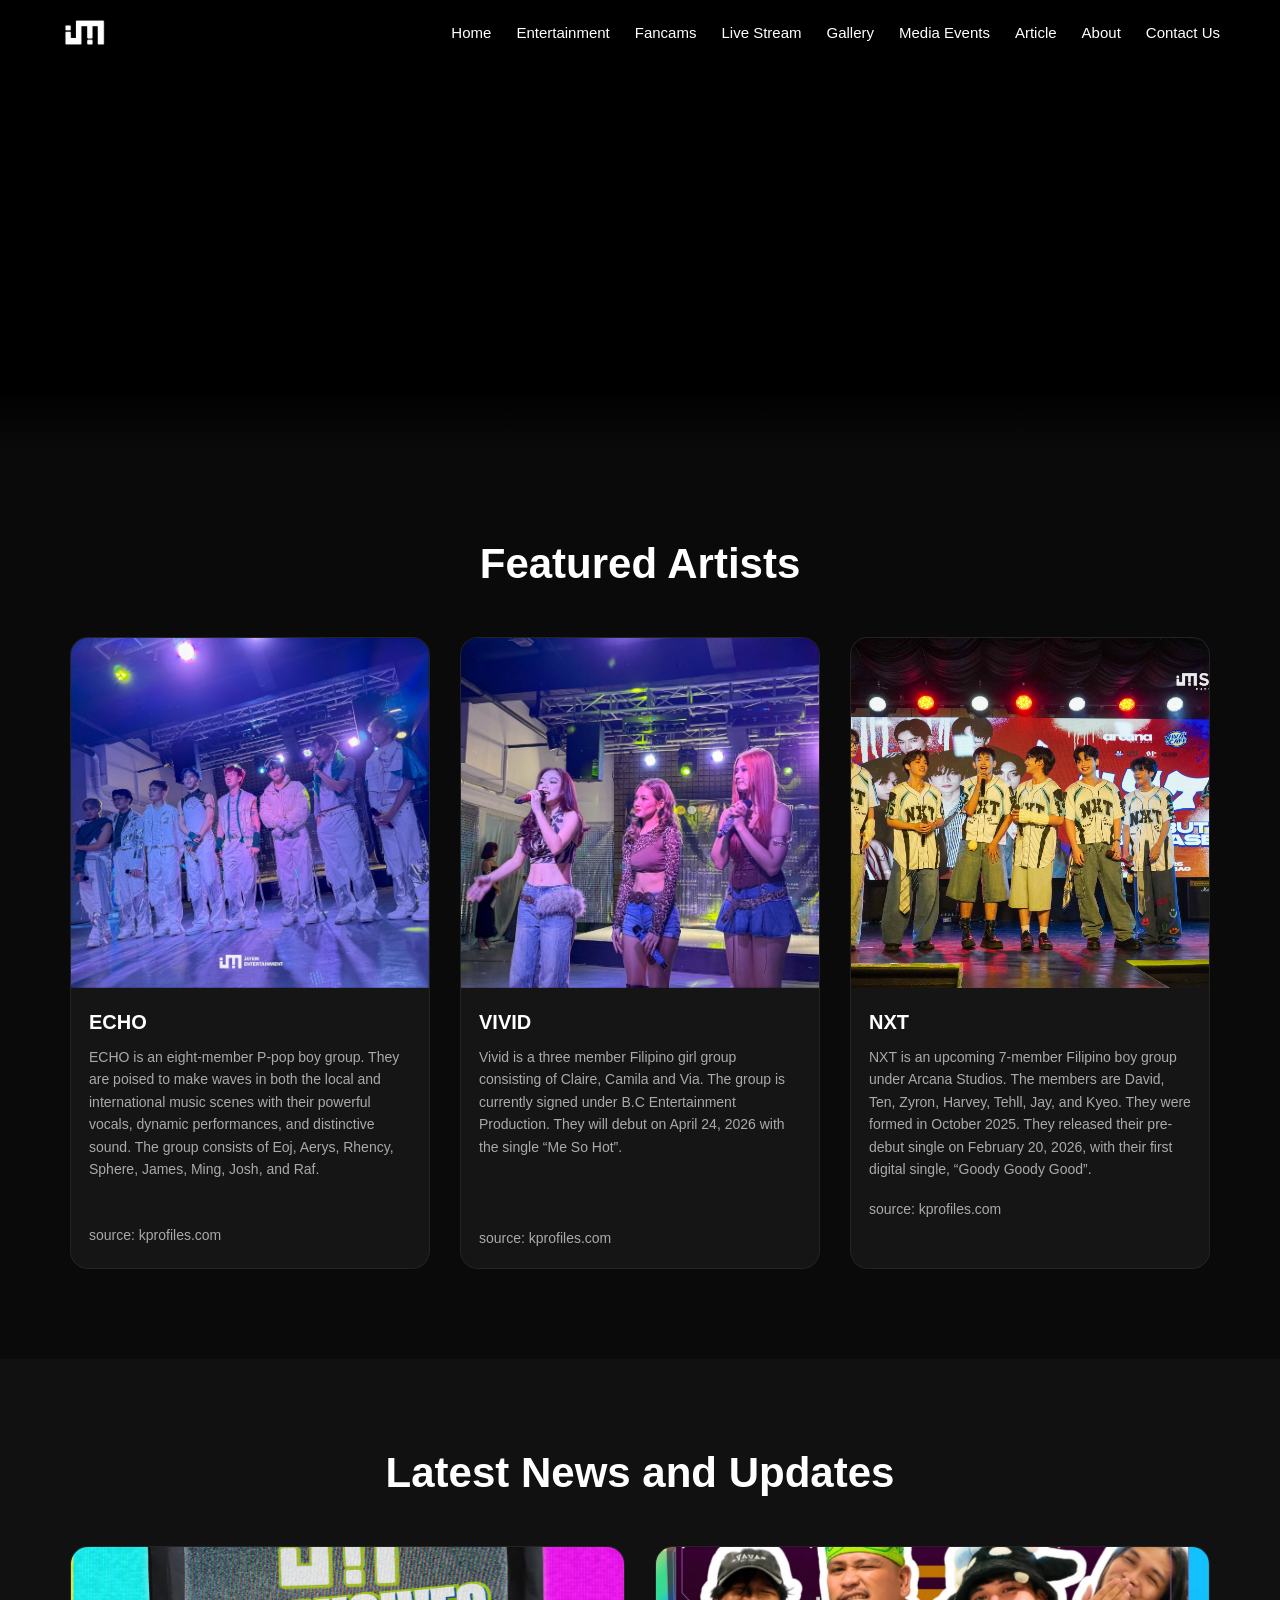
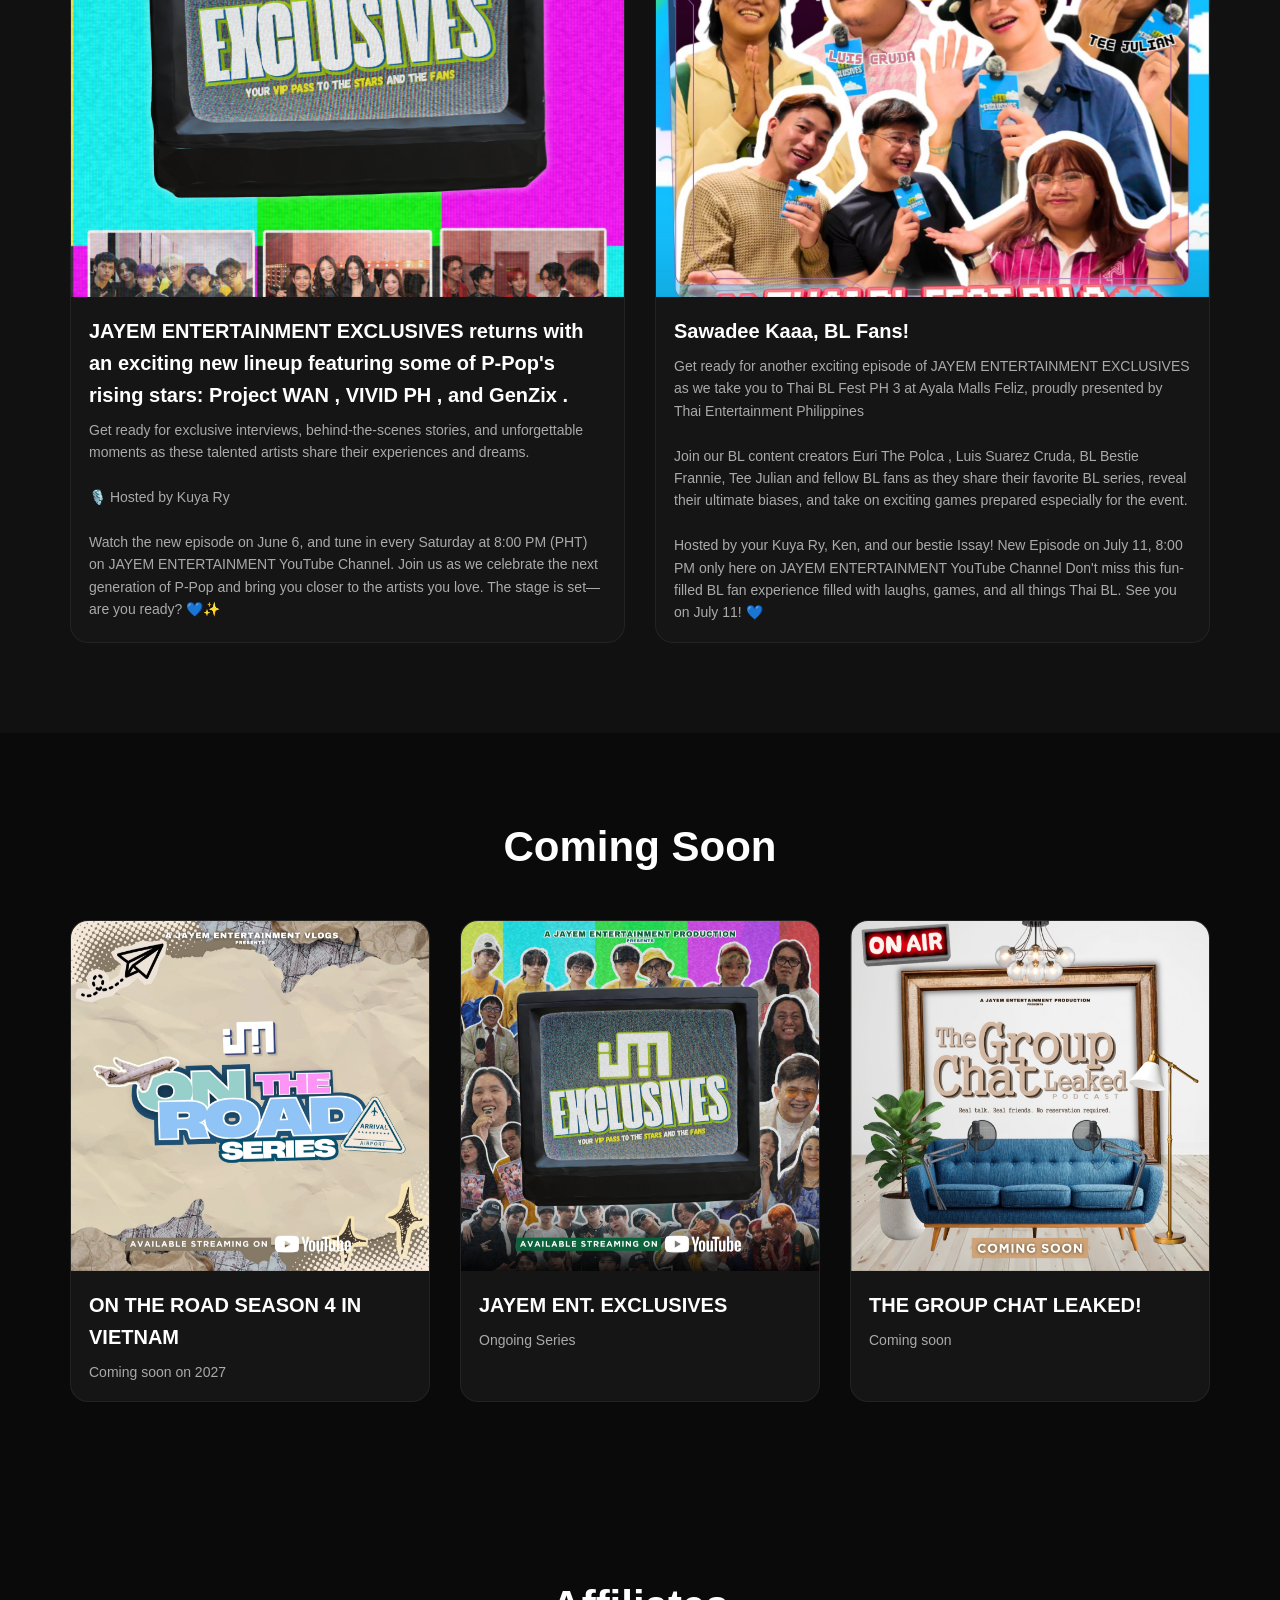
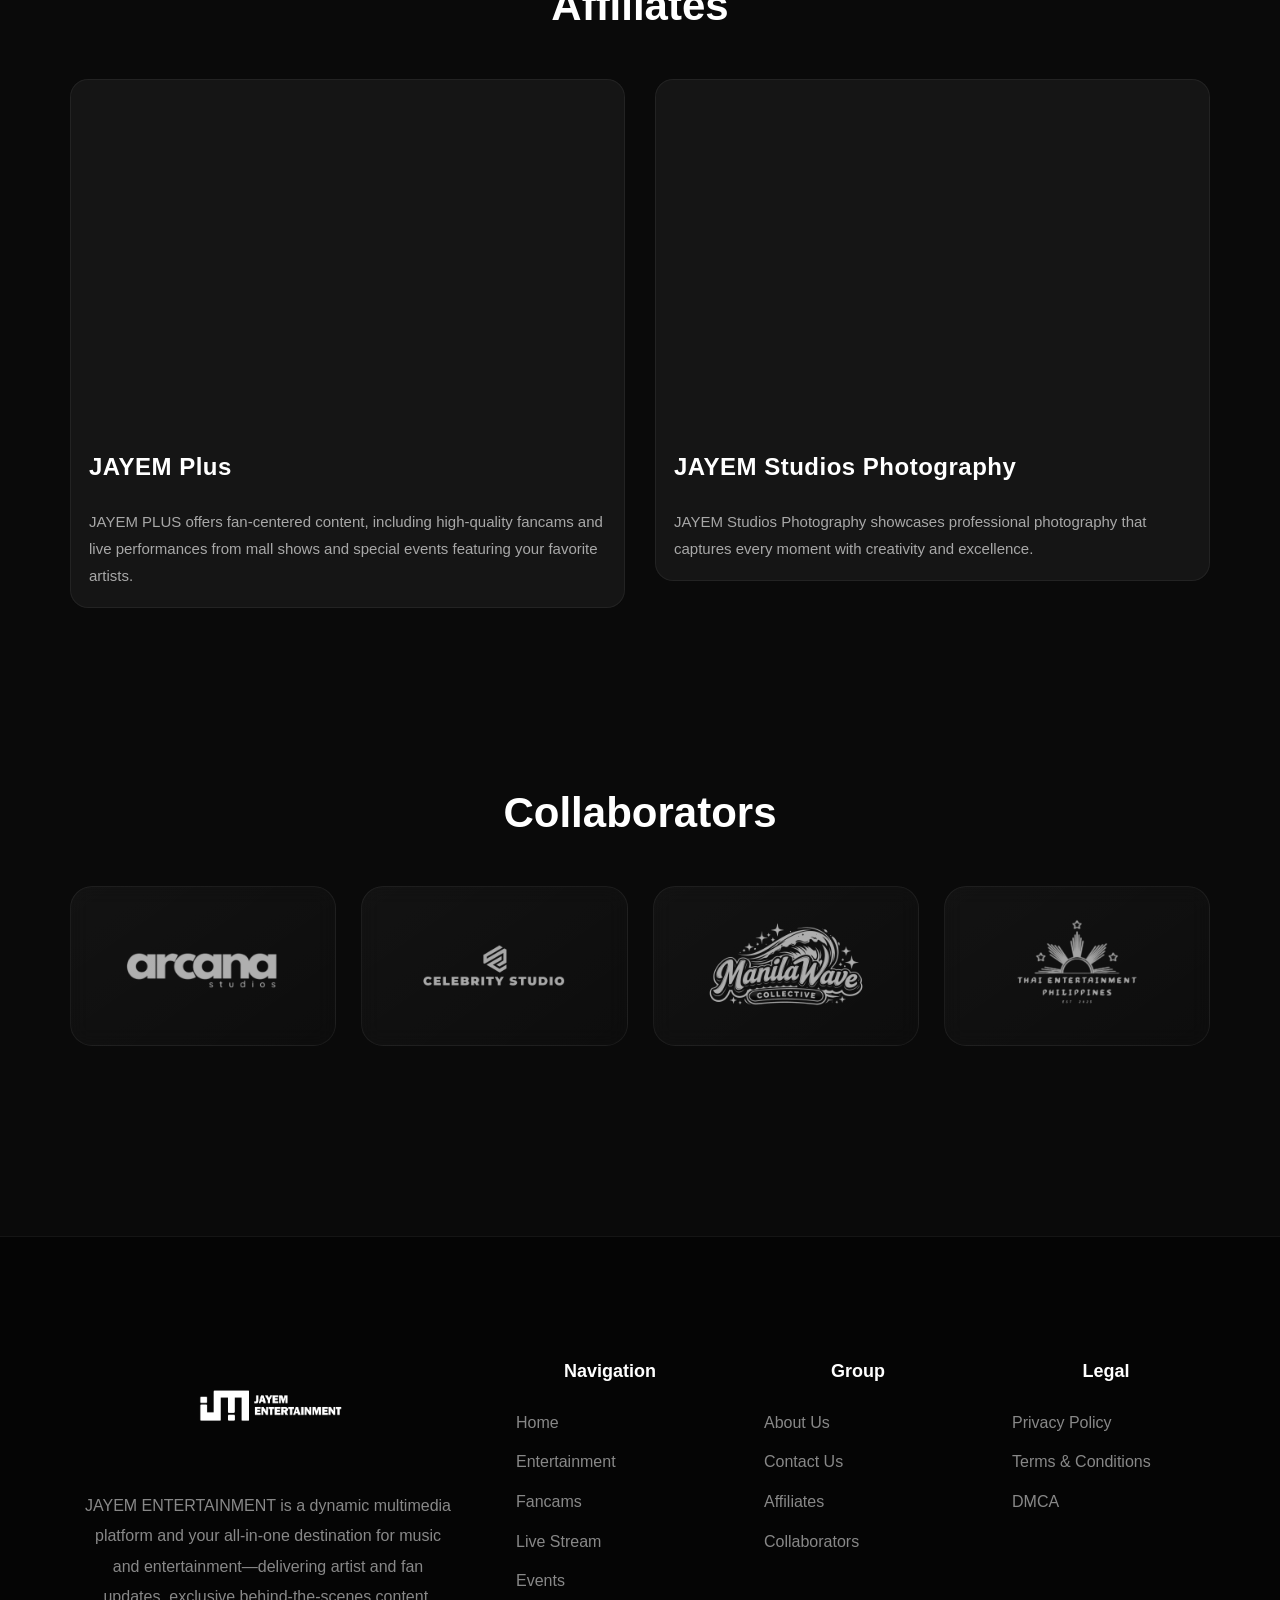
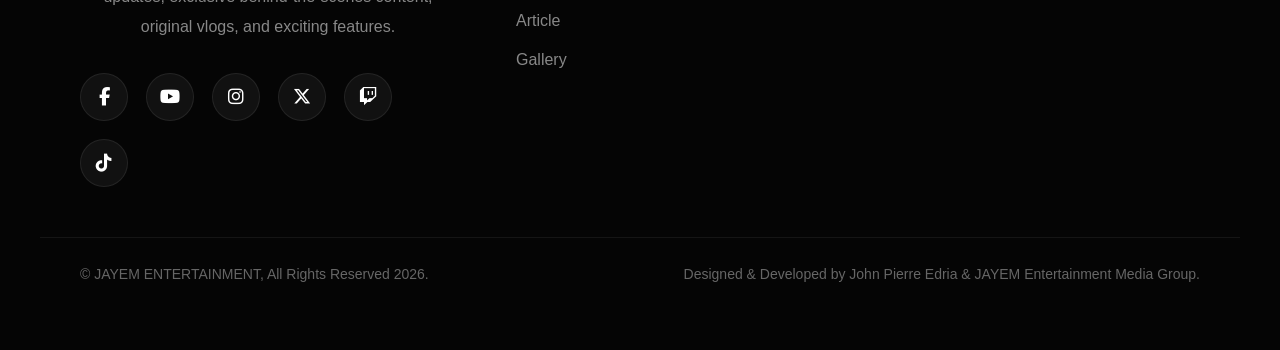
<file: index.html>
<!DOCTYPE html>
<html lang="en">
<head>
    <meta charset="UTF-8">
    <meta name="viewport" content="width=device-width, initial-scale=1.0">
    <title>JAYEM Entertainment</title>
    <link rel="stylesheet" href="style.css">
    <link rel="icon" type="image/x-icon" href="assets/jayemhpicon.png">
    <link
    rel="stylesheet"
    href="https://cdnjs.cloudflare.com/ajax/libs/font-awesome/6.7.2/css/all.min.css"
/>

</head>
<body>

<header>

    <a href="index.html" class="logo-link">
        <img class="imglogo" src="assets/JAYEM_Flat.png">
    </a>

    <!-- HAMBURGER BUTTON -->

    <div class="menu-toggle" id="menu-toggle">
        <span></span>
        <span></span>
        <span></span>
    </div>

    <nav id="navbar">
        <ul>
            <li><a href="index.html">Home</a></li>
            <!--<li><a href="artists.html">Artists</a></li>-->
            <li><a href="entertainment.html">Entertainment</a></li>
            <li><a href="fancams.html">Fancams</a></li>
            <li><a href="twitch.html">Live Stream</a></li>
            <li><a href="gallery.html">Gallery</a></li>
            <li><a href="events.html">Media Events</a></li>
            <li><a href="article.html">Article</a></li>
            <!--<li><a href="shop.html">Shop</a></li>-->
            <li><a href="about.html">About</a></li>
            <li><a href="contact.html">Contact Us</a></li>
        </ul>
    </nav>

</header>

<section class="hero">
    <video autoplay muted loop>
        <source src="assets/jayemads1.mp4" type="video/mp4">
    </video>
</section>

<section class="section">
    <h2>Featured Artists</h2>

    <div class="grid">
        

        <div class="card">
            <img src="assets/fa2.jpg">
            <h3>ECHO</h3>
            <p>ECHO is an eight-member P-pop boy group. They are poised to make waves in both the local and international music scenes with their powerful vocals, dynamic performances, 
                and distinctive sound. The group consists of Eoj, Aerys, Rhency, Sphere, James, Ming, Josh, and Raf. 
            </p>
            <br>
            <p>source: kprofiles.com</p>
        </div>

        <div class="card">
            <img src="assets/fa1.JPG">
            <h3>VIVID</h3>
            <p>Vivid is a three member Filipino girl group consisting of Claire, Camila and Via. 
                The group is currently signed under B.C Entertainment Production. 
                They will debut on April 24, 2026 with the single “Me So Hot”.
            </p>
            <br>
            <br>
            <p>source: kprofiles.com</p>
        </div>

        <div class="card">
            <img src="assets/gallery1.jpg">
            <h3>NXT</h3>
            <p>NXT is an upcoming 7-member Filipino boy group under Arcana Studios. 
                The members are David, Ten, Zyron, Harvey, Tehll, Jay, and Kyeo. They were formed in October 2025. 
                They released their pre-debut single on February 20, 2026, with their first digital single, 
                “Goody Goody Good”.
            </p>
            
            <p>source: kprofiles.com</p>
        </div>
    </div>
</section>

<section class="section dark">
    <h2>Latest News and Updates</h2>

    <div class="grid">
        <div class="card news-card">
            <img src="assets/news1.png">
            <h3>JAYEM ENTERTAINMENT EXCLUSIVES returns with an exciting new lineup featuring some of P-Pop's rising stars: Project WAN , VIVID PH , and GenZix .</h3>
            <p>Get ready for exclusive interviews, behind-the-scenes stories, and unforgettable moments as these talented artists share their experiences and dreams.
               <br> <br>🎙️ Hosted by Kuya Ry
                <br> <br> Watch the new episode on June 6, and tune in every Saturday at 8:00 PM (PHT) on JAYEM ENTERTAINMENT YouTube Channel.
                Join us as we celebrate the next generation of P-Pop and bring you closer to the artists you love.
                 The stage is set—are you ready? 💙✨           
            </p>
        </div>

        <div class="card news-card">
            <img src="assets/update1.jpg">
            <h3>Sawadee Kaaa, BL Fans!</h3>
            <p>Get ready for another exciting episode of JAYEM ENTERTAINMENT EXCLUSIVES as we take you to Thai BL Fest PH 3 at Ayala Malls Feliz, 
                proudly presented by Thai Entertainment Philippines
                <br> <br>
                Join our BL content creators Euri The Polca , Luis Suarez Cruda, BL Bestie Frannie, Tee Julian and fellow BL fans as they share their favorite BL series, 
                reveal their ultimate biases, and take on exciting games prepared especially for the event.
                <br> <br>
                Hosted by your Kuya Ry, Ken, and our bestie Issay!
                New Episode on July 11, 8:00 PM only here on JAYEM ENTERTAINMENT YouTube Channel
                Don't miss this fun-filled BL fan experience filled with laughs, games, and all things Thai BL. See you on July 11! 💙      
            </p>
        </div>
    </div>
</section>
<section class="section">
    <h2>Coming Soon</h2>

    <div class="grid">
        <div class="card">
            <img src="assets/comingsoon1.jpg">
            <h3>ON THE ROAD SEASON 4 IN VIETNAM</h3>
            <p>Coming soon on 2027</p>
        </div>

        <div class="card">
            <img src="assets/comingsoon2.jpg">
            <h3>JAYEM ENT. EXCLUSIVES</h3>
            <p>Ongoing Series</p>
        </div>

        <div class="card">
            <img src="assets/comingsoon3.jpg">
            <h3>THE GROUP CHAT LEAKED!</h3>
            <p>Coming soon</p>
        </div>
    </div>
</section>

<section class="section" id="Affiliates">

    <h2>Affiliates</h2>

    <div class="grid">

        <!-- CARD 1 -->

        <a 
            href="https://www.youtube.com/@JAYEMPLUS" 
            target="_blank" 
            class="affiliate-link"
        >

            <div class="card affiliate-card reveal">

                <video autoplay muted loop playsinline>
                    <source src="assets/JAYEM PLUS.mp4" type="video/mp4">
                </video>

                <div class="affiliate-content">

                    <h3>JAYEM Plus</h3>

                    <p>
                        JAYEM PLUS offers fan-centered content, including high-quality fancams and live performances from mall shows and special events featuring your favorite artists.
                    </p>

                </div>

            </div>

        </a>

        <!-- CARD 2 -->

        <a 
            href="https://www.facebook.com/jayemstudiosphotography" 
            target="_blank" 
            class="affiliate-link"
        >

            <div class="card affiliate-card reveal">

                <video autoplay muted loop playsinline>
                    <source src="assets/JAYEM Studios.mp4" type="video/mp4">
                </video>

                <div class="affiliate-content">

                    <h3>JAYEM Studios Photography</h3>

                    <p>
                        JAYEM Studios Photography showcases professional photography that captures every moment with creativity and excellence.
                    </p>

                </div>

            </div>

        </a>

    </div>

</section>

<section class="section collaborators-section" id="Collaborators">

    <h2>Collaborators</h2>

    <div class="collab-grid">

        <!-- LOGO 1 -->

        <a href="#" class="collab-card reveal-scale">
            <img src="assets/collab1.png" alt="Partner 1">
        </a>

        <!-- LOGO 2 -->

        <a href="#" class="collab-card reveal-scale reveal-delay-1">
            <img src="assets/collab2.png" alt="Partner 2">
        </a>

        <!-- LOGO 3 -->

        <a href="#" class="collab-card reveal-scale reveal-delay-2">
            <img src="assets/collab3.png" alt="Partner 3">
        </a>

        <!-- LOGO 4 -->

        <a href="#" class="collab-card reveal-scale reveal-delay-3">
            <img src="assets/collab4.png" alt="Partner 4">
        </a>
        

    </div>

</section>
<button id="scrollTopBtn" class="scroll-top" aria-label="Scroll to top">
    ↑
</button>

<footer class="premium-footer">

    <div class="footer-container">

        <!-- BRAND -->

        <div class="footer-brand">

            <img
                src="assets/JAYEM_Logow 2026.png"
                class="footer-logo"
            >

            <p>
                JAYEM ENTERTAINMENT is a dynamic multimedia platform 
                and your all-in-one destination for music and entertainment—delivering artist and fan updates, 
                exclusive behind-the-scenes content, original vlogs, and exciting features.
            </p>

            <div class="footer-socials">

                <a href="https://www.facebook.com/jayement" target="_blank">
                    <i class="fa-brands fa-facebook-f"></i>
                </a>

                <a href="https://www.youtube.com/@JAYEM_ent" target="_blank">
                    <i class="fa-brands fa-youtube"></i>
                </a>

                <a href="https://www.instagram.com/jayem_ent" target="_blank">
                    <i class="fa-brands fa-instagram"></i>
                </a>

                <a href="https://www.x.com/jayem_ent" target="_blank">
                    <i class="fa-brands fa-x-twitter"></i>
                </a>

                <a href="https://www.twitch.tv/jayem_ent" target="_blank">
                    <i class="fa-brands fa-twitch"></i>
                </a>

                <a href="https://www.tiktok.com/@jayem_ent" target="_blank">
                    <i class="fa-brands fa-tiktok"></i>
                </a>

            </div>

        </div>

        <!-- NAVIGATION -->

        <div class="footer-links">

            <h3>
                Navigation
            </h3>

            <a href="index.html">
                Home
            </a>

            <a href="entertainment.html">
                Entertainment
            </a>

            <a href="fancams.html">
                Fancams
            </a>

            <a href="twitch.html">
                Live Stream
            </a>

            <a href="events.html">
                Events
            </a>

            <a href="article.html">
                Article
            </a>

            <a href="gallery.html">
                Gallery
            </a>

        </div>

        <!-- COMPANY -->

        <div class="footer-links">

            <h3>
                Group
            </h3>

            <a href="about.html">
                About Us
            </a>

            <a href="contact.html">
                Contact Us
            </a>

            <a href="#Affiliates">
                Affiliates
            </a>

            <a href="#Collaborators">
                Collaborators
            </a>

        </div>

        <!-- LEGAL -->

        <div class="footer-links">

            <h3>
                Legal
            </h3>

            <a href="legal.html">
                Privacy Policy
            </a>

            <a href="legal.html">
                Terms & Conditions
            </a>

            <a href="legal.html">
                DMCA
            </a>

        </div>

    </div>

    <!-- BOTTOM -->

    <div class="footer-bottom">

        <p>
            © JAYEM ENTERTAINMENT, All Rights Reserved 2026.
        </p>

        <p>
            Designed & Developed by John Pierre Edria & JAYEM Entertainment Media Group.
        </p>

    </div>

</footer>
<script>
const scrollBtn = document.getElementById("scrollTopBtn");

window.addEventListener("scroll", () => {
    if (window.scrollY > 300) {
        scrollBtn.classList.add("show");
    } else {
        scrollBtn.classList.remove("show");
    }
});

scrollBtn.addEventListener("click", () => {
    window.scrollTo({
        top: 0,
        behavior: "smooth"
    });
});
</script>
<script src="js.js"></script>
</body>
</html>
</file>
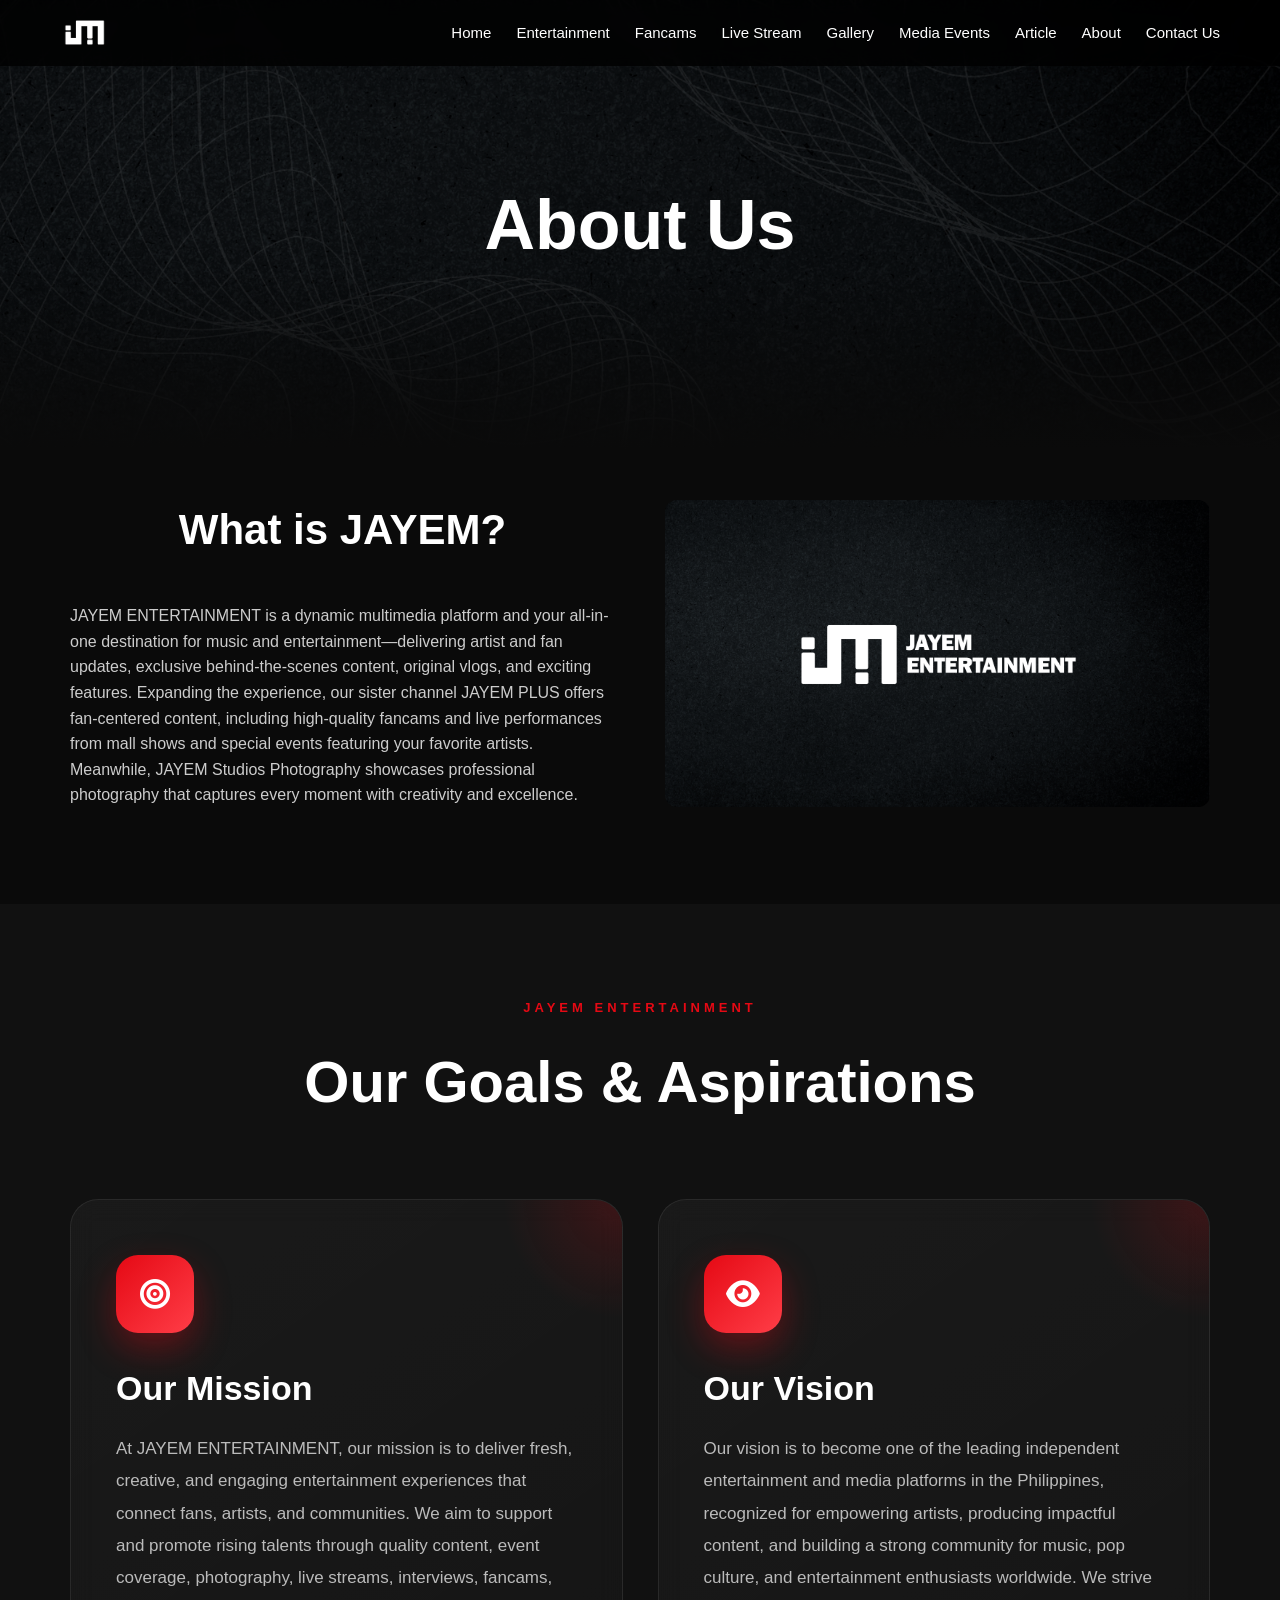
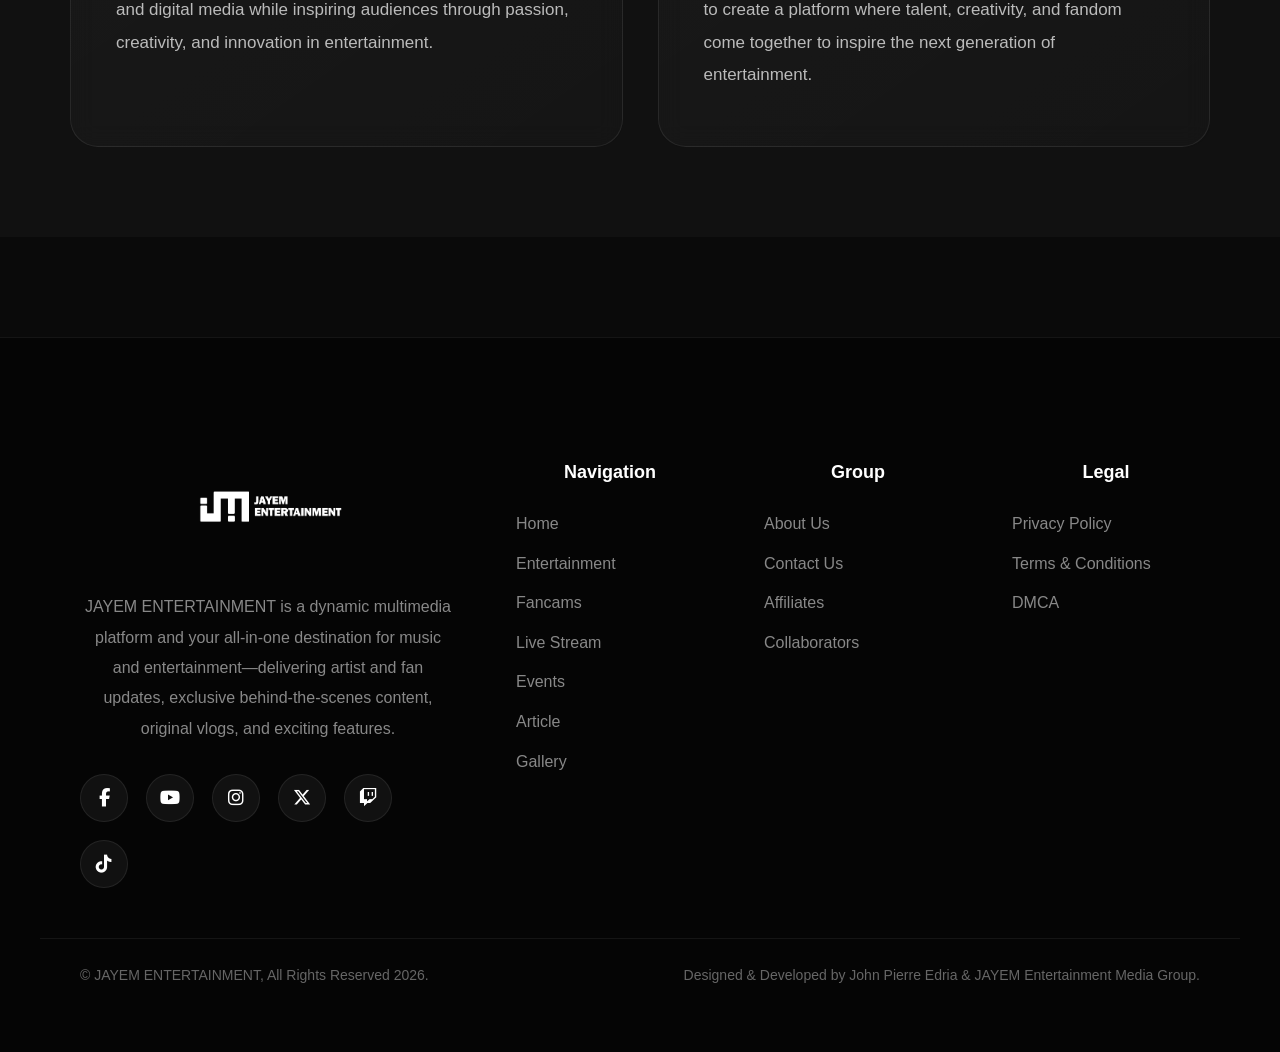
<file: about.html>
<!DOCTYPE html>
<html lang="en">
<head>
    <meta charset="UTF-8">
    <meta name="viewport" content="width=device-width, initial-scale=1.0">
    <title>About Us</title>
    <link rel="stylesheet" href="style.css">
    <link rel="icon" type="image/x-icon" href="assets/jayemhpicon.png">
    <link
    rel="stylesheet"
    href="https://cdnjs.cloudflare.com/ajax/libs/font-awesome/6.7.2/css/all.min.css"
/>

</head>
<body>

<header>

    <a href="index.html" class="logo-link">
        <img class="imglogo" src="assets/JAYEM_Flat.png">
    </a>

    <!-- HAMBURGER BUTTON -->

    <div class="menu-toggle" id="menu-toggle">
        <span></span>
        <span></span>
        <span></span>
    </div>

    <nav id="navbar">
        <ul>
            <li><a href="index.html">Home</a></li>
            <!--<li><a href="artists.html">Artists</a></li>-->
            <li><a href="entertainment.html">Entertainment</a></li>
            <li><a href="fancams.html">Fancams</a></li>
            <li><a href="twitch.html">Live Stream</a></li>
            <li><a href="gallery.html">Gallery</a></li>
            <li><a href="events.html">Media Events</a></li>
            <li><a href="article.html">Article</a></li>
            <!--<li><a href="shop.html">Shop</a></li>-->
            <li><a href="about.html">About</a></li>
            <li><a href="contact.html">Contact Us</a></li>
        </ul>
    </nav>

</header>

<section class="page-banner">
    <h1>About Us</h1>
</section>

<section class="section about-section">

    <div class="about-grid">

        <div>
            <h2>What is JAYEM?</h2>

            <p>
                JAYEM ENTERTAINMENT is a dynamic multimedia platform and your all-in-one destination for music and entertainment—delivering artist and fan updates,
                 exclusive behind-the-scenes content, original vlogs, and exciting features. 
                 Expanding the experience, our sister channel JAYEM PLUS offers fan-centered content, 
                 including high-quality fancams and live performances from mall shows and special events featuring your favorite artists. 
                 Meanwhile, JAYEM Studios Photography showcases professional photography that captures every moment with creativity and excellence.
            </p>

          
        </div>

        <div>
            <img src="assets/JAYEM ENT. About.png">
        </div>

    </div>

</section>

<section class="section dark mission-section">

    <div class="mission-header">

        <span>JAYEM ENTERTAINMENT</span>

        <h2>Our Goals & Aspirations</h2>

        <!--<p>
            Building premium entertainment experiences through
            digital media, fan engagement, creativity,
            and innovative storytelling.
        </p>-->

    </div>

    <div class="mission-grid">

        <!-- MISSION -->

        <div class="mission-card">

            <div class="mission-icon">
                <i class="fa-solid fa-bullseye"></i>
            </div>

            <h3>Our Mission</h3>

            <p>
                At JAYEM ENTERTAINMENT, our mission is to deliver fresh, creative, and engaging entertainment experiences that connect fans, artists, 
                and communities. We aim to support and promote rising talents through quality content, event coverage, photography, live streams, interviews, fancams, 
                and digital media while inspiring audiences through passion, creativity, 
                and innovation in entertainment.
            </p>

        </div>

        <!-- VISION -->

        <div class="mission-card">

            <div class="mission-icon">
                <i class="fa-solid fa-eye"></i>
            </div>

            <h3>Our Vision</h3>

            <p>
            Our vision is to become one of the leading independent entertainment and media platforms in the Philippines, 
            recognized for empowering artists, producing impactful content, 
            and building a strong community for music, pop culture, 
            and entertainment enthusiasts worldwide. We strive to create a platform where talent, creativity, 
            and fandom come together to inspire the next generation of entertainment.
            </p>

        </div>

    </div>

</section>
<button id="scrollTopBtn" class="scroll-top" aria-label="Scroll to top">
    ↑
</button>
<footer class="premium-footer">

    <div class="footer-container">

        <!-- BRAND -->

        <div class="footer-brand">

            <img
                src="assets/JAYEM_Logow 2026.png"
                class="footer-logo"
            >

            <p>
                JAYEM ENTERTAINMENT is a dynamic multimedia platform 
                and your all-in-one destination for music and entertainment—delivering artist and fan updates, 
                exclusive behind-the-scenes content, original vlogs, and exciting features.
            </p>

            <div class="footer-socials">

                <a href="https://www.facebook.com/jayement" target="_blank">
                    <i class="fa-brands fa-facebook-f"></i>
                </a>

                <a href="https://www.youtube.com/@JAYEM_ent" target="_blank">
                    <i class="fa-brands fa-youtube"></i>
                </a>

                <a href="https://www.instagram.com/jayem_ent" target="_blank">
                    <i class="fa-brands fa-instagram"></i>
                </a>

                <a href="https://www.x.com/jayem_ent" target="_blank">
                    <i class="fa-brands fa-x-twitter"></i>
                </a>

                <a href="https://www.twitch.tv/jayem_ent" target="_blank">
                    <i class="fa-brands fa-twitch"></i>
                </a>

                <a href="https://www.tiktok.com/@jayem_ent" target="_blank">
                    <i class="fa-brands fa-tiktok"></i>
                </a>

            </div>

        </div>

        <!-- NAVIGATION -->

        <div class="footer-links">

            <h3>
                Navigation
            </h3>

            <a href="index.html">
                Home
            </a>

            <a href="entertainment.html">
                Entertainment
            </a>

            <a href="fancams.html">
                Fancams
            </a>

            <a href="twitch.html">
                Live Stream
            </a>

            <a href="events.html">
                Events
            </a>

            <a href="article.html">
                Article
            </a>

            <a href="gallery.html">
                Gallery
            </a>

        </div>

        <!-- COMPANY -->

        <div class="footer-links">

            <h3>
                Group
            </h3>

            <a href="about.html">
                About Us
            </a>

            <a href="contact.html">
                Contact Us
            </a>

            <a href="index.html#Affiliates">
                Affiliates
            </a>

            <a href="index.html#Collaborators">
                Collaborators
            </a>

        </div>

        <!-- LEGAL -->

        <div class="footer-links">

            <h3>
                Legal
            </h3>

            <a href="legal.html">
                Privacy Policy
            </a>

            <a href="legal.html">
                Terms & Conditions
            </a>

            <a href="legal.html">
                DMCA
            </a>

        </div>

    </div>

    <!-- BOTTOM -->

    <div class="footer-bottom">

        <p>
            © JAYEM ENTERTAINMENT, All Rights Reserved 2026.
        </p>

        <p>
            Designed & Developed by John Pierre Edria & JAYEM Entertainment Media Group.
        </p>

    </div>

</footer>
<script>
const scrollBtn = document.getElementById("scrollTopBtn");

window.addEventListener("scroll", () => {
    if (window.scrollY > 300) {
        scrollBtn.classList.add("show");
    } else {
        scrollBtn.classList.remove("show");
    }
});

scrollBtn.addEventListener("click", () => {
    window.scrollTo({
        top: 0,
        behavior: "smooth"
    });
});
</script>
<script src="js.js"></script>
</body>
</html>
</file>
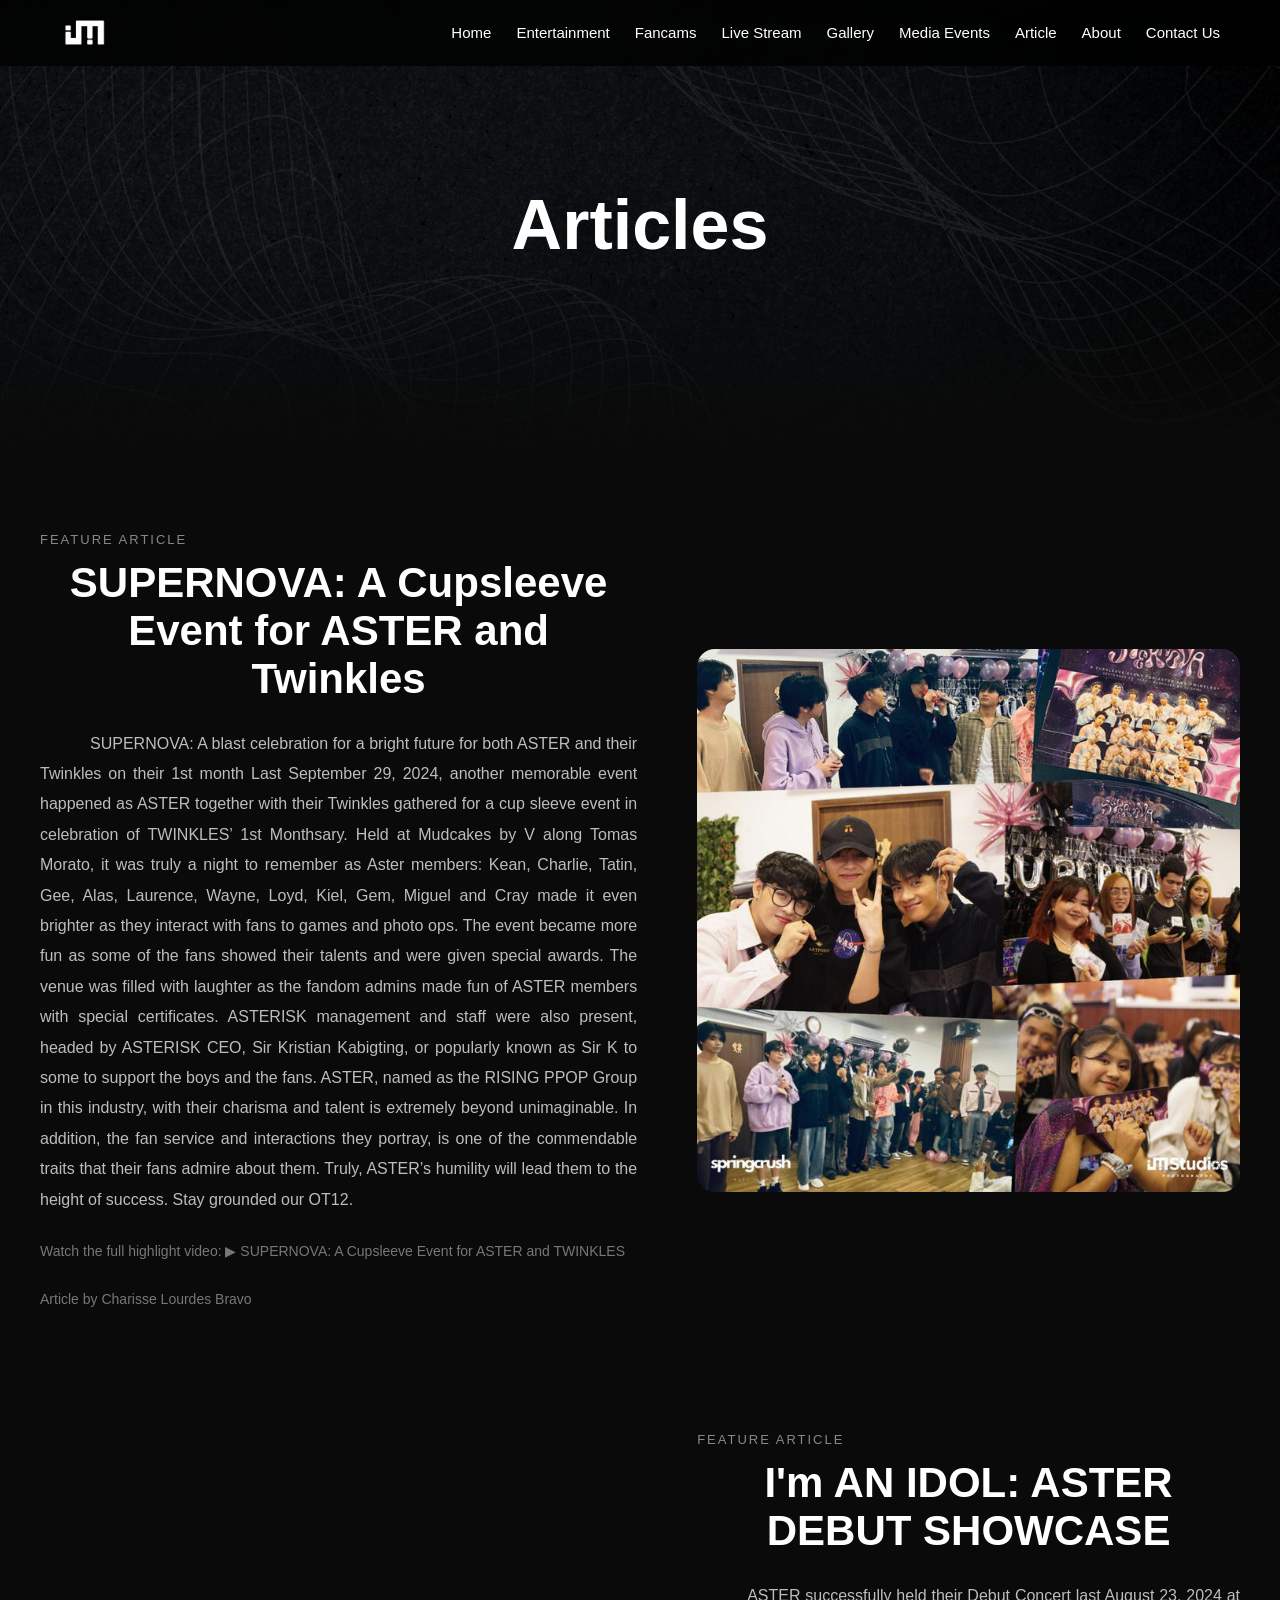
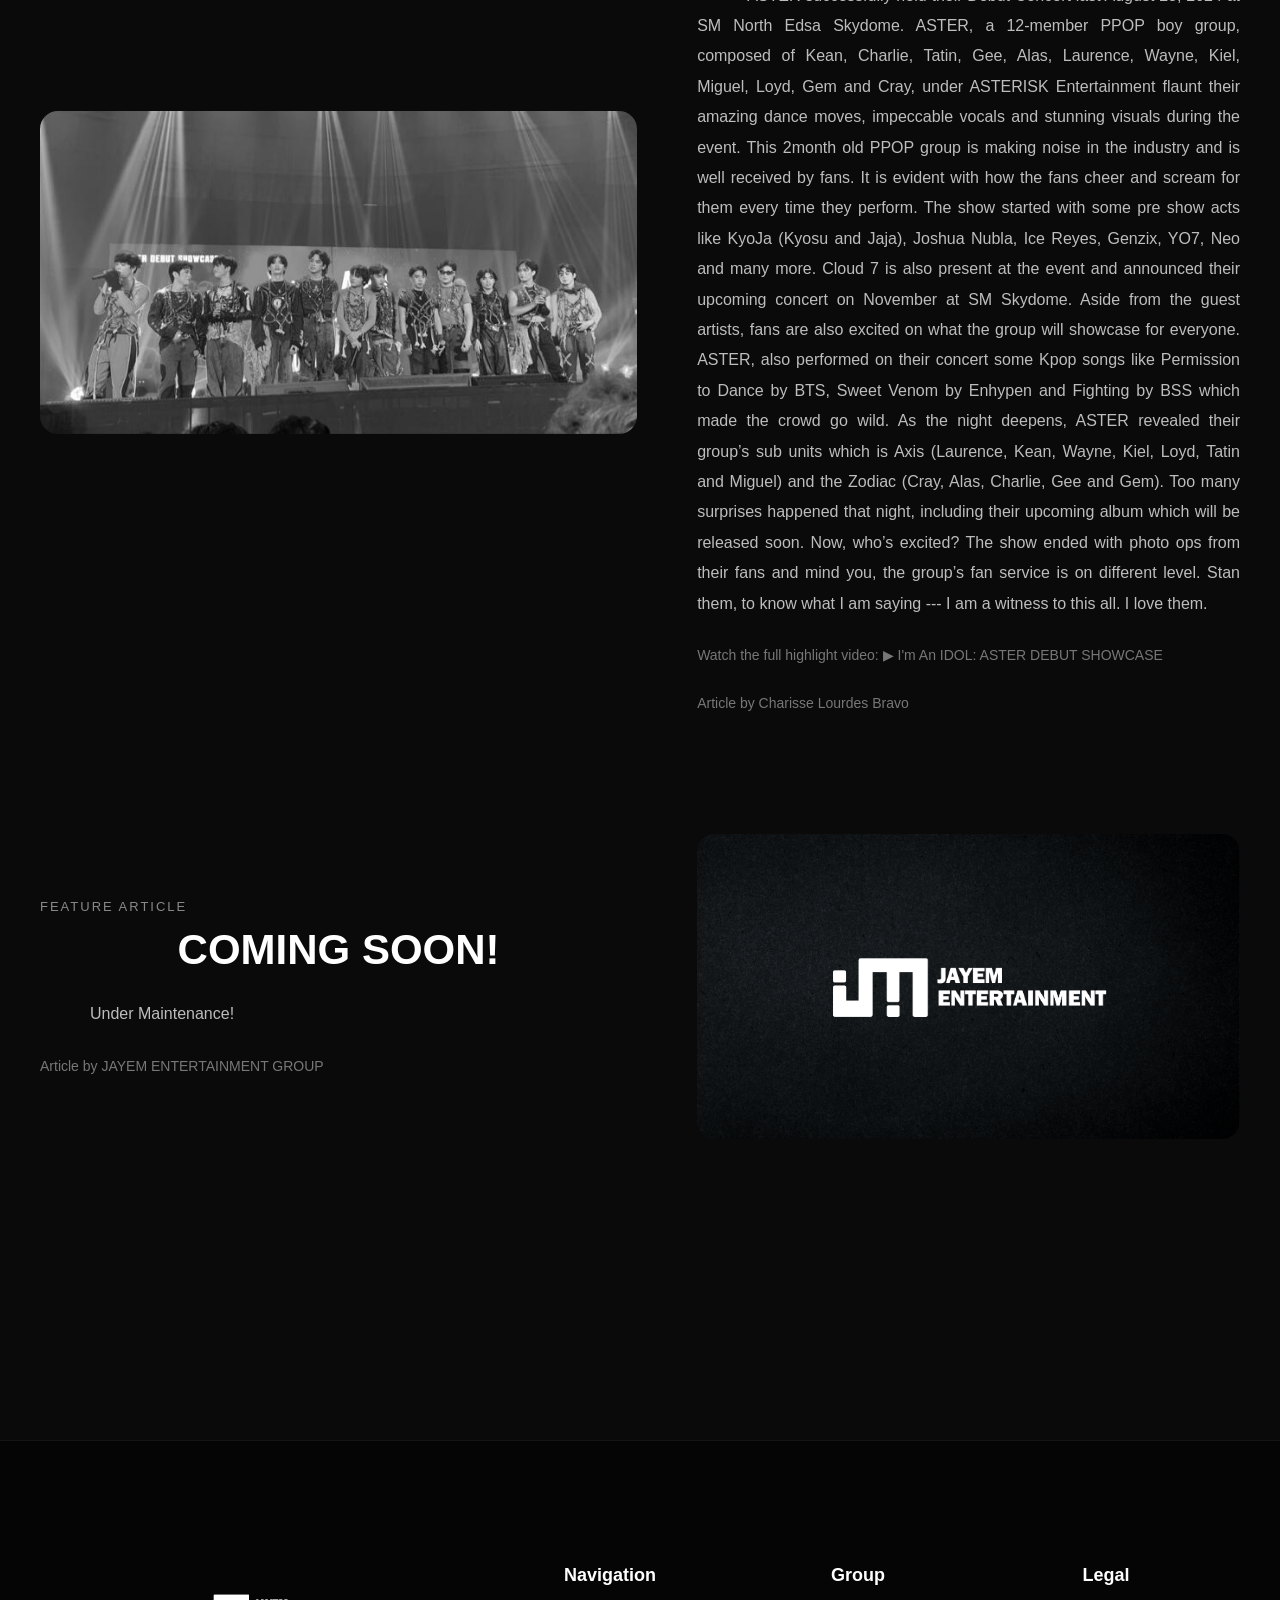
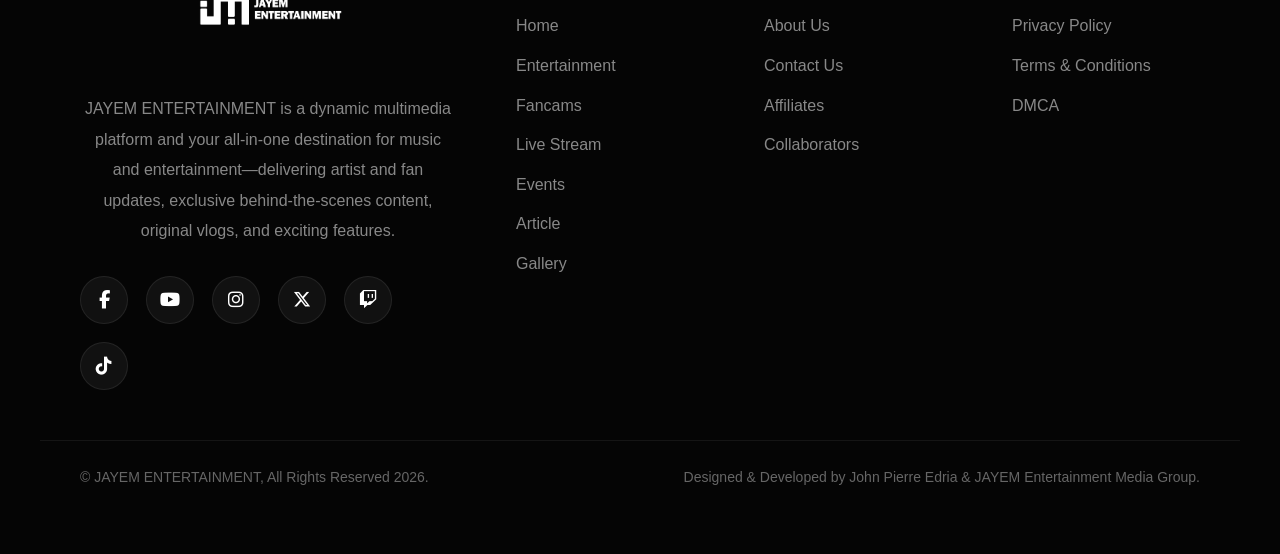
<file: article.html>
<!DOCTYPE html>
<html lang="en">
<head>
    <meta charset="UTF-8">
    <meta name="viewport" content="width=device-width, initial-scale=1.0">
    <title>Articles</title>
    <link rel="stylesheet" href="style.css">
    <link rel="icon" type="image/x-icon" href="assets/jayemhpicon.png">
    <link
    rel="stylesheet"
    href="https://cdnjs.cloudflare.com/ajax/libs/font-awesome/6.7.2/css/all.min.css"
/>

</head>
<body>

<header>

    <a href="index.html" class="logo-link">
        <img class="imglogo" src="assets/JAYEM_Flat.png">
    </a>

    <!-- HAMBURGER BUTTON -->

    <div class="menu-toggle" id="menu-toggle">
        <span></span>
        <span></span>
        <span></span>
    </div>

    <nav id="navbar">
        <ul>
            <li><a href="index.html"><span>Home</span></a></li>
            <!--<li><a href="artists.html">Artists</a></li>-->
            <li><a href="entertainment.html"><span>Entertainment</span></a></li>
            <li><a href="fancams.html"><span>Fancams</span></a></li>
            <li><a href="twitch.html"><span>Live Stream</span></a></li>
            <li><a href="gallery.html"><span>Gallery</span></a></li>
            <li><a href="events.html"><span>Media Events</span></a></li>
            <li><a href="article.html"><span>Article</span></a></li>
            <!--<li><a href="shop.html"><span>Shop</s</a></li>-->
            <li><a href="about.html"><span>About</span></a></li>
            <li><a href="contact.html"><span>Contact Us</span></a></li>
        </ul>
    </nav>

</header>

<section class="page-banner">
    <h1>Articles</h1>
</section>

<section class="section news-section">

    <div class="news-grid">

    <div class="news-content reveal-left">

        <span class="news-tag">
            FEATURE ARTICLE
        </span>

        <h2>
            SUPERNOVA: A Cupsleeve Event for ASTER and Twinkles
        </h2>

        <p>
            SUPERNOVA: A blast celebration for a bright future for both ASTER and their Twinkles on their 1st month
            Last September 29, 2024, another memorable event happened as ASTER together with their Twinkles gathered for a cup sleeve event in celebration of TWINKLES’ 1st Monthsary. 
            Held at Mudcakes by V along Tomas Morato, it was truly a night to remember as Aster members: Kean, Charlie, Tatin, Gee, Alas, Laurence, Wayne, Loyd, Kiel, Gem, Miguel and Cray made it even brighter as they interact with fans to games and photo ops. The event became more fun as some of the fans showed their talents and were given special awards. The venue was filled with laughter as the fandom admins made fun of ASTER members with special certificates. ASTERISK management and staff were also present, headed by ASTERISK CEO, Sir Kristian Kabigting, or popularly known as Sir K to some to support the boys and the fans.
            ASTER, named as the RISING PPOP Group in this industry, with their charisma and talent is extremely beyond unimaginable. 
            In addition, the fan service and interactions they portray, is one of the commendable traits that their fans admire about them. Truly, ASTER’s humility will lead them to the height of success. Stay grounded our OT12.
        </p>
        
        <span class="news-author">
            Watch the full highlight video: <a href="https://youtu.be/PwXRPnTghrQ?list=PLpwE4KeTmExvhota1WFkelgxsGbalxvhR">▶ SUPERNOVA: A Cupsleeve Event for ASTER and TWINKLES</a>
        </span><br>
        
        <span class="news-author">
            Article by Charisse Lourdes Bravo
        </span>
        
        
        

    </div>
 
    <div class="news-img reveal-right">

        <img src="assets/news1.jpg">

    </div>

    </div>

    <div class="news-grid">

    <div class="news-img reveal-right">

        <img src="assets/news2.jpg">

    </div>
    <div class="news-content reveal-left">

        <span class="news-tag">
            FEATURE ARTICLE
        </span>

        <h2>
            I'm AN IDOL: ASTER DEBUT SHOWCASE
        </h2>

        <p>
        ASTER successfully held their Debut Concert last August 23, 2024 at SM North Edsa Skydome. 
        ASTER, a 12-member PPOP boy group, composed of Kean, Charlie, Tatin, Gee, Alas, Laurence, Wayne, Kiel, Miguel, Loyd, Gem and Cray, under ASTERISK Entertainment flaunt their amazing dance moves, impeccable vocals and stunning visuals during the event. This 2month old PPOP group is making noise in the industry and is well received by fans. It is evident with how the fans cheer and scream for them every time they perform. 
        The show started with some pre show acts like KyoJa (Kyosu and Jaja), Joshua Nubla, Ice Reyes, Genzix, YO7, Neo and many more. Cloud 7 is also present at the event and announced their upcoming concert on November at SM Skydome.
        Aside from the guest artists, fans are also excited on what the group will showcase for everyone. 
        ASTER, also performed on their concert some Kpop songs like Permission to Dance by BTS, Sweet Venom by Enhypen and Fighting by BSS which made the crowd go wild. 
        As the night deepens, ASTER revealed their group’s sub units which is Axis (Laurence, Kean, Wayne, Kiel, Loyd, Tatin and Miguel) and the Zodiac (Cray, Alas, Charlie, Gee and Gem). Too many surprises happened that night, including their upcoming album which will be released soon. Now, who’s excited?
        The show ended with photo ops from their fans and mind you, the group’s fan service is on different level. 
        Stan them, to know what I am saying --- I am a witness to this all. I love them.    
        </p>
        <span class="news-author">
            Watch the full highlight video: <a href="https://youtu.be/SqK5F5uDHF0?list=PLpwE4KeTmExvhota1WFkelgxsGbalxvhR">▶ I'm An IDOL: ASTER DEBUT SHOWCASE</a>
        </span><br>
        
        <span class="news-author">
            Article by Charisse Lourdes Bravo
        </span>
        
        
    </div>

    

    </div>

    <div class="news-grid">

    <div class="news-content reveal-left">

        <span class="news-tag">
            FEATURE ARTICLE
        </span>

        <h2>
            COMING SOON!
        </h2>

        <p>
            Under Maintenance!
        </p>

        <span class="news-author">
            Article by JAYEM ENTERTAINMENT GROUP
        </span>
        
        

    </div>

    <div class="news-img reveal-right">

        <img src="assets/JAYEM ENT. About.png">

    </div>

    </div>

</section>
<button id="scrollTopBtn" class="scroll-top" aria-label="Scroll to top">
    ↑
</button>

<footer class="premium-footer">

    <div class="footer-container">

        <!-- BRAND -->

        <div class="footer-brand">

            <img
                src="assets/JAYEM_Logow 2026.png"
                class="footer-logo"
            >

            <p>
                JAYEM ENTERTAINMENT is a dynamic multimedia platform 
                and your all-in-one destination for music and entertainment—delivering artist and fan updates, 
                exclusive behind-the-scenes content, original vlogs, and exciting features.
            </p>

            <div class="footer-socials">

                <a href="https://www.facebook.com/jayement" target="_blank">
                    <i class="fa-brands fa-facebook-f"></i>
                </a>

                <a href="https://www.youtube.com/@JAYEM_ent" target="_blank">
                    <i class="fa-brands fa-youtube"></i>
                </a>

                <a href="https://www.instagram.com/jayem_ent" target="_blank">
                    <i class="fa-brands fa-instagram"></i>
                </a>

                <a href="https://www.x.com/jayem_ent" target="_blank">
                    <i class="fa-brands fa-x-twitter"></i>
                </a>

                <a href="https://www.twitch.tv/jayem_ent" target="_blank">
                    <i class="fa-brands fa-twitch"></i>
                </a>

                <a href="https://www.tiktok.com/@jayem_ent" target="_blank">
                    <i class="fa-brands fa-tiktok"></i>
                </a>

            </div>

        </div>

        <!-- NAVIGATION -->

        <div class="footer-links">

            <h3>
                Navigation
            </h3>

            <a href="index.html">
                Home
            </a>

            <a href="entertainment.html">
                Entertainment
            </a>

            <a href="fancams.html">
                Fancams
            </a>

            <a href="twitch.html">
                Live Stream
            </a>

            <a href="events.html">
                Events
            </a>

            <a href="article.html">
                Article
            </a>

            <a href="gallery.html">
                Gallery
            </a>

        </div>

        <!-- COMPANY -->

        <div class="footer-links">

            <h3>
                Group
            </h3>

            <a href="about.html">
                About Us
            </a>

            <a href="contact.html">
                Contact Us
            </a>

            <a href="index.html#Affiliates">
                Affiliates
            </a>

            <a href="index.html#Collaborators">
                Collaborators
            </a>

        </div>

        <!-- LEGAL -->

        <div class="footer-links">

            <h3>
                Legal
            </h3>

            <a href="legal.html">
                Privacy Policy
            </a>

            <a href="legal.html">
                Terms & Conditions
            </a>

            <a href="legal.html">
                DMCA
            </a>

        </div>

    </div>

    <!-- BOTTOM -->

    <div class="footer-bottom">

        <p>
            © JAYEM ENTERTAINMENT, All Rights Reserved 2026.
        </p>

        <p>
            Designed & Developed by John Pierre Edria & JAYEM Entertainment Media Group.
        </p>

    </div>

</footer>
<script>
const scrollBtn = document.getElementById("scrollTopBtn");

window.addEventListener("scroll", () => {
    if (window.scrollY > 300) {
        scrollBtn.classList.add("show");
    } else {
        scrollBtn.classList.remove("show");
    }
});

scrollBtn.addEventListener("click", () => {
    window.scrollTo({
        top: 0,
        behavior: "smooth"
    });
});
</script>
<script src="js.js"></script>
</body>
</html>
</file>
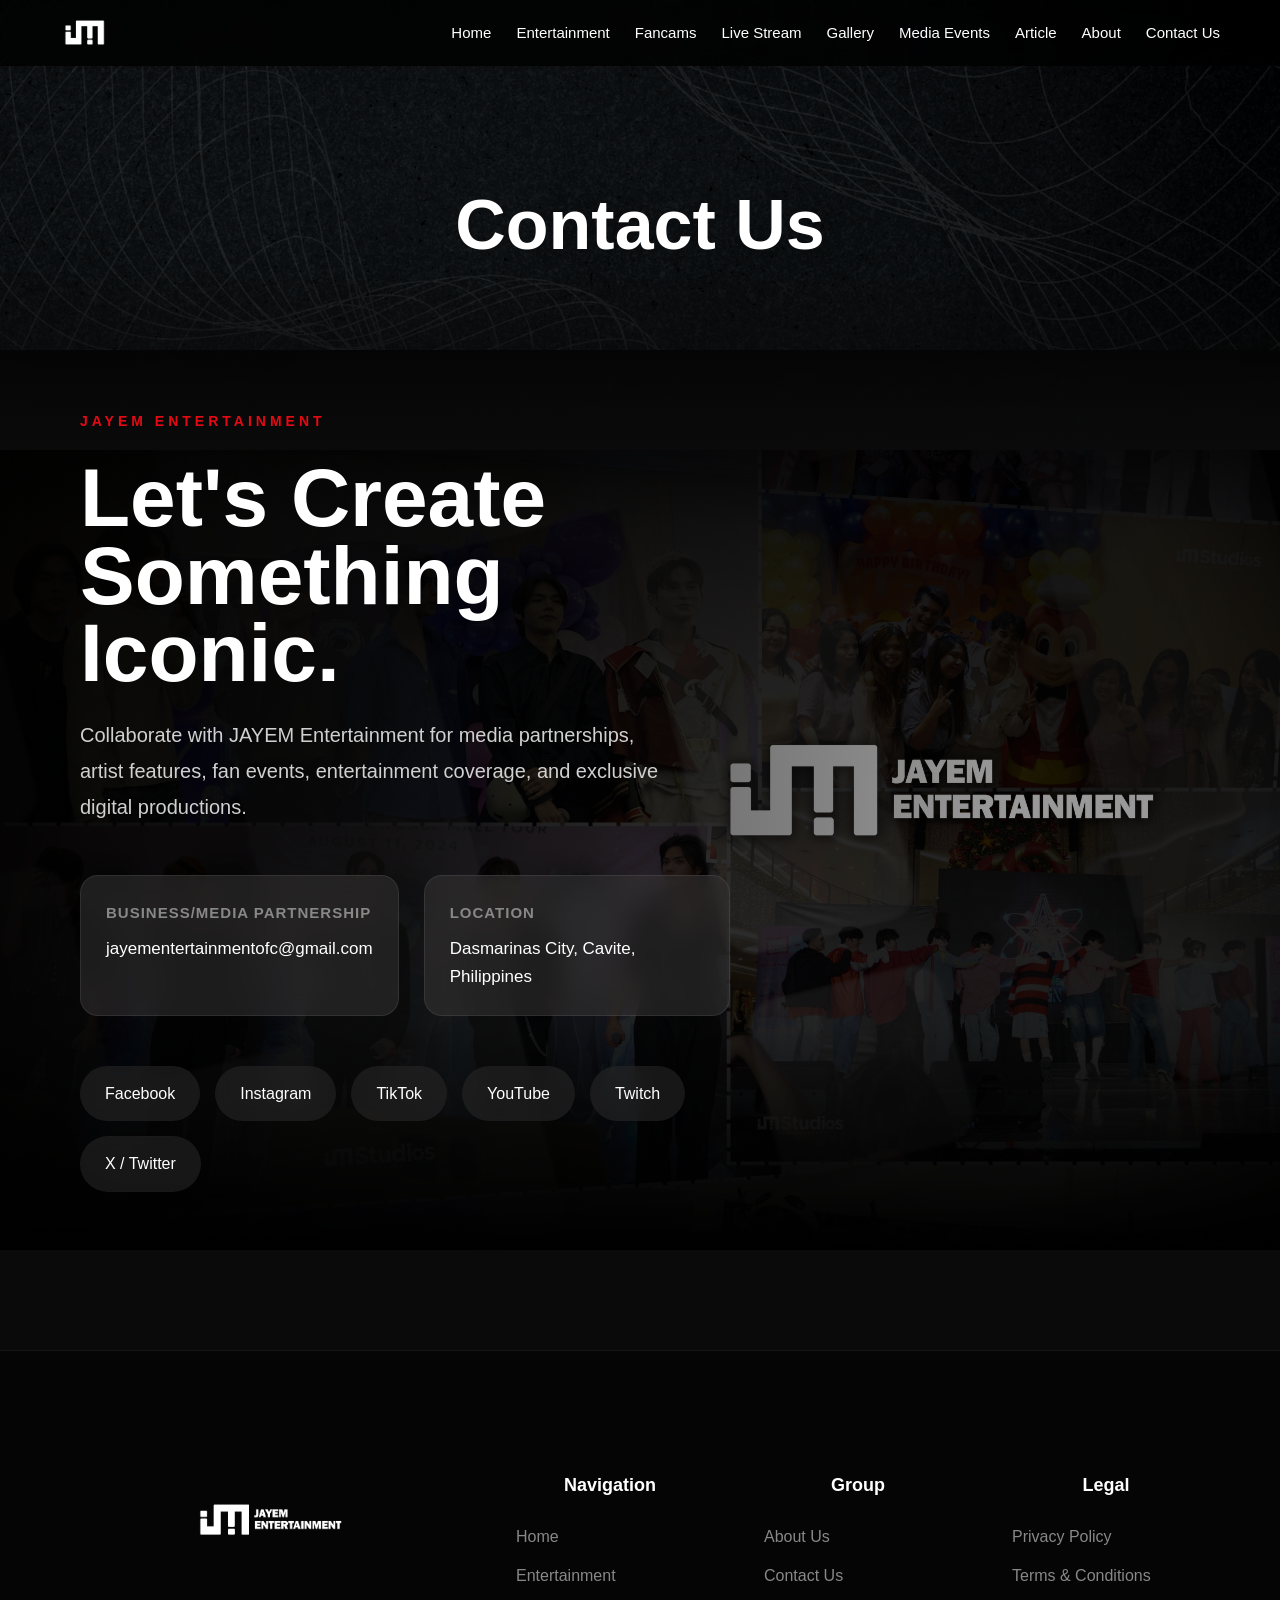
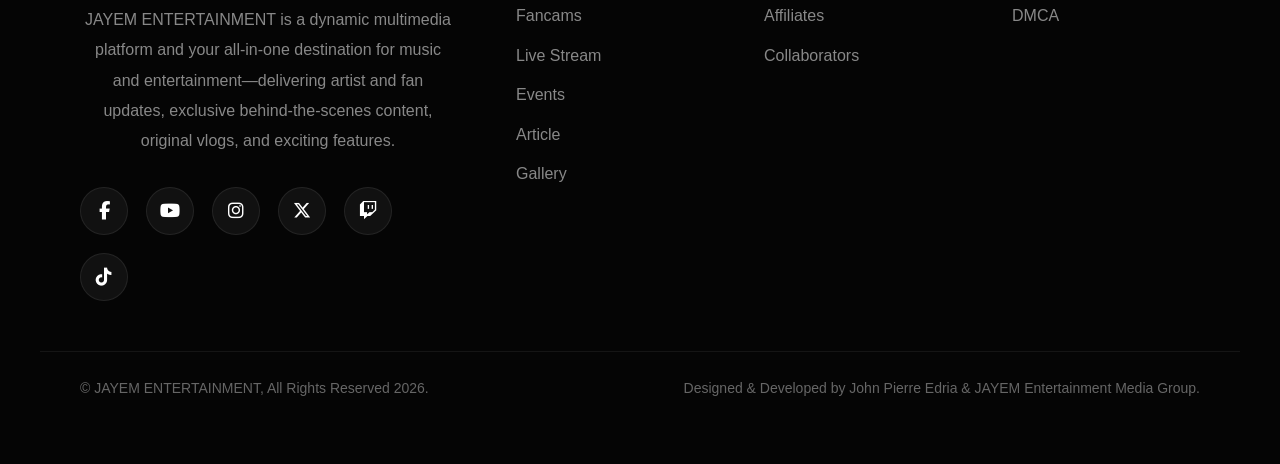
<file: contact.html>
<!DOCTYPE html>
<html lang="en">
<head>
    <meta charset="UTF-8">
    <meta name="viewport" content="width=device-width, initial-scale=1.0">
    <title>Contact Us</title>
    <link rel="stylesheet" href="style.css">
    <link rel="icon" type="image/x-icon" href="assets/jayemhpicon.png">
    <link
    rel="stylesheet"
    href="https://cdnjs.cloudflare.com/ajax/libs/font-awesome/6.7.2/css/all.min.css"
/>

</head>
<body>

<header>

    <a href="index.html" class="logo-link">
        <img class="imglogo" src="assets/JAYEM_Flat.png">
    </a>

    <!-- HAMBURGER BUTTON -->

    <div class="menu-toggle" id="menu-toggle">
        <span></span>
        <span></span>
        <span></span>
    </div>

    <nav id="navbar">
        <ul>
            <li><a href="index.html">Home</a></li>
            <!--<li><a href="artists.html">Artists</a></li>-->
            <li><a href="entertainment.html">Entertainment</a></li>
            <li><a href="fancams.html">Fancams</a></li>
            <li><a href="twitch.html">Live Stream</a></li>
            <li><a href="gallery.html">Gallery</a></li>
            <li><a href="events.html">Media Events</a></li>
            <li><a href="article.html">Article</a></li>
            <!--<li><a href="shop.html">Shop</a></li>-->
            <li><a href="about.html">About</a></li>
            <li><a href="contact.html">Contact Us</a></li>
        </ul>
    </nav>

</header>

<section class="page-banner">
    <h1>Contact Us</h1>
</section>

<section class="contact-section">

    <!-- BACKGROUND IMAGE -->

    <div class="contact-bg"></div>

    <!-- DARK OVERLAY -->

    <div class="contact-overlay"></div>

    <!-- CONTENT -->

    <div class="contact-container">

        <div class="contact-left">

            <span class="contact-tag">
                JAYEM ENTERTAINMENT
            </span>

            <h1>
                Let's Create
                <br>
                Something Iconic.
            </h1>

            <p class="contact-desc">
                Collaborate with JAYEM Entertainment
                for media partnerships, artist features,
                fan events, entertainment coverage,
                and exclusive digital productions.
            </p>

            <div class="contact-info-grid">

                
                <div class="contact-box">

                    <h3>Business/Media Partnership</h3>

                    <p>
                        jayementertainmentofc@gmail.com
                    </p>

                </div>

                <div class="contact-box">

                    <h3>Location</h3>

                    <p>
                        Dasmarinas City, Cavite, Philippines
                    </p>

                </div>

            </div>

            <!-- SOCIALS -->

            <div class="premium-socials">

                <a href="https://www.facebook.com/jayement">
                    Facebook
                </a>

                <a href="https://www.instagram.com/jayem_ent">
                    Instagram
                </a>

                <a href="https://www.tiktok.com/@jayem_ent">
                    TikTok
                </a>

                <a href="https://www.youtube.com/@JAYEM_ent">
                    YouTube
                </a>

                <a href="https://www.twitch.tv/jayem_ent">
                    Twitch
                </a>

                <a href="https://www.x.com/jayem_ent">
                    X / Twitter
                </a>

            </div>

        </div>

    </div>

</section>
<button id="scrollTopBtn" class="scroll-top" aria-label="Scroll to top">
    ↑
</button>
<footer class="premium-footer">

    <div class="footer-container">

        <!-- BRAND -->

        <div class="footer-brand">

            <img
                src="assets/JAYEM_Logow 2026.png"
                class="footer-logo"
            >

            <p>
                JAYEM ENTERTAINMENT is a dynamic multimedia platform 
                and your all-in-one destination for music and entertainment—delivering artist and fan updates, 
                exclusive behind-the-scenes content, original vlogs, and exciting features.
            </p>

            <div class="footer-socials">

                <a href="https://www.facebook.com/jayement" target="_blank">
                    <i class="fa-brands fa-facebook-f"></i>
                </a>

                <a href="https://www.youtube.com/@JAYEM_ent" target="_blank">
                    <i class="fa-brands fa-youtube"></i>
                </a>

                <a href="https://www.instagram.com/jayem_ent" target="_blank">
                    <i class="fa-brands fa-instagram"></i>
                </a>

                <a href="https://www.x.com/jayem_ent" target="_blank">
                    <i class="fa-brands fa-x-twitter"></i>
                </a>

                <a href="https://www.twitch.tv/jayem_ent" target="_blank">
                    <i class="fa-brands fa-twitch"></i>
                </a>

                <a href="https://www.tiktok.com/@jayem_ent" target="_blank">
                    <i class="fa-brands fa-tiktok"></i>
                </a>

            </div>

        </div>

        <!-- NAVIGATION -->

        <div class="footer-links">

            <h3>
                Navigation
            </h3>

            <a href="index.html">
                Home
            </a>

            <a href="entertainment.html">
                Entertainment
            </a>

            <a href="fancams.html">
                Fancams
            </a>

            <a href="twitch.html">
                Live Stream
            </a>

            <a href="events.html">
                Events
            </a>

            <a href="article.html">
                Article
            </a>

            <a href="gallery.html">
                Gallery
            </a>

        </div>

        <!-- COMPANY -->

        <div class="footer-links">

            <h3>
                Group
            </h3>

            <a href="about.html">
                About Us
            </a>

            <a href="contact.html">
                Contact Us
            </a>

            <a href="index.html#Affiliates">
                Affiliates
            </a>

            <a href="index.html#Collaborators">
                Collaborators
            </a>

        </div>

        <!-- LEGAL -->

        <div class="footer-links">

            <h3>
                Legal
            </h3>

            <a href="legal.html">
                Privacy Policy
            </a>

            <a href="legal.html">
                Terms & Conditions
            </a>

            <a href="legal.html">
                DMCA
            </a>

        </div>

    </div>

    <!-- BOTTOM -->

    <div class="footer-bottom">

        <p>
            © JAYEM ENTERTAINMENT, All Rights Reserved 2026.
        </p>

        <p>
            Designed & Developed by John Pierre Edria & JAYEM Entertainment Media Group.
        </p>

    </div>

</footer>
<script>
const scrollBtn = document.getElementById("scrollTopBtn");

window.addEventListener("scroll", () => {
    if (window.scrollY > 300) {
        scrollBtn.classList.add("show");
    } else {
        scrollBtn.classList.remove("show");
    }
});

scrollBtn.addEventListener("click", () => {
    window.scrollTo({
        top: 0,
        behavior: "smooth"
    });
});
</script>
<script src="js.js"></script>
</body>
</html>
</file>
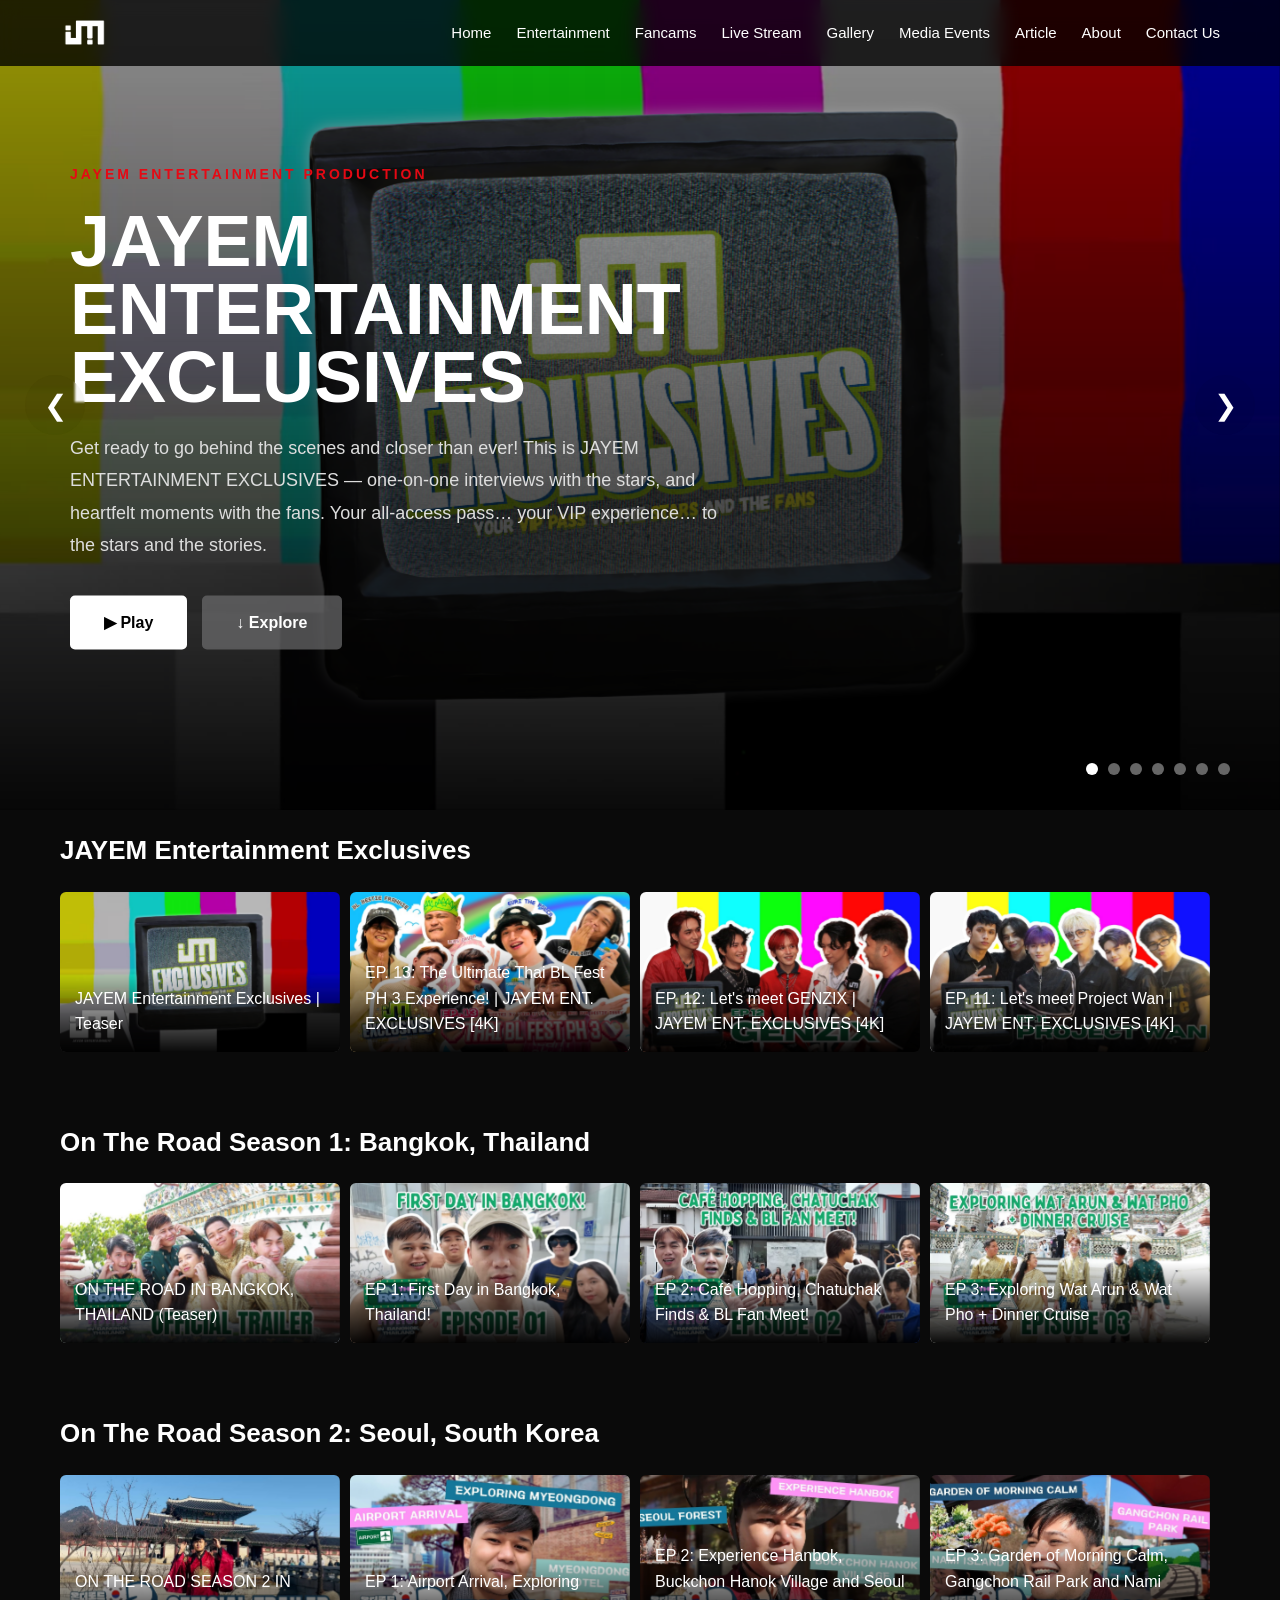
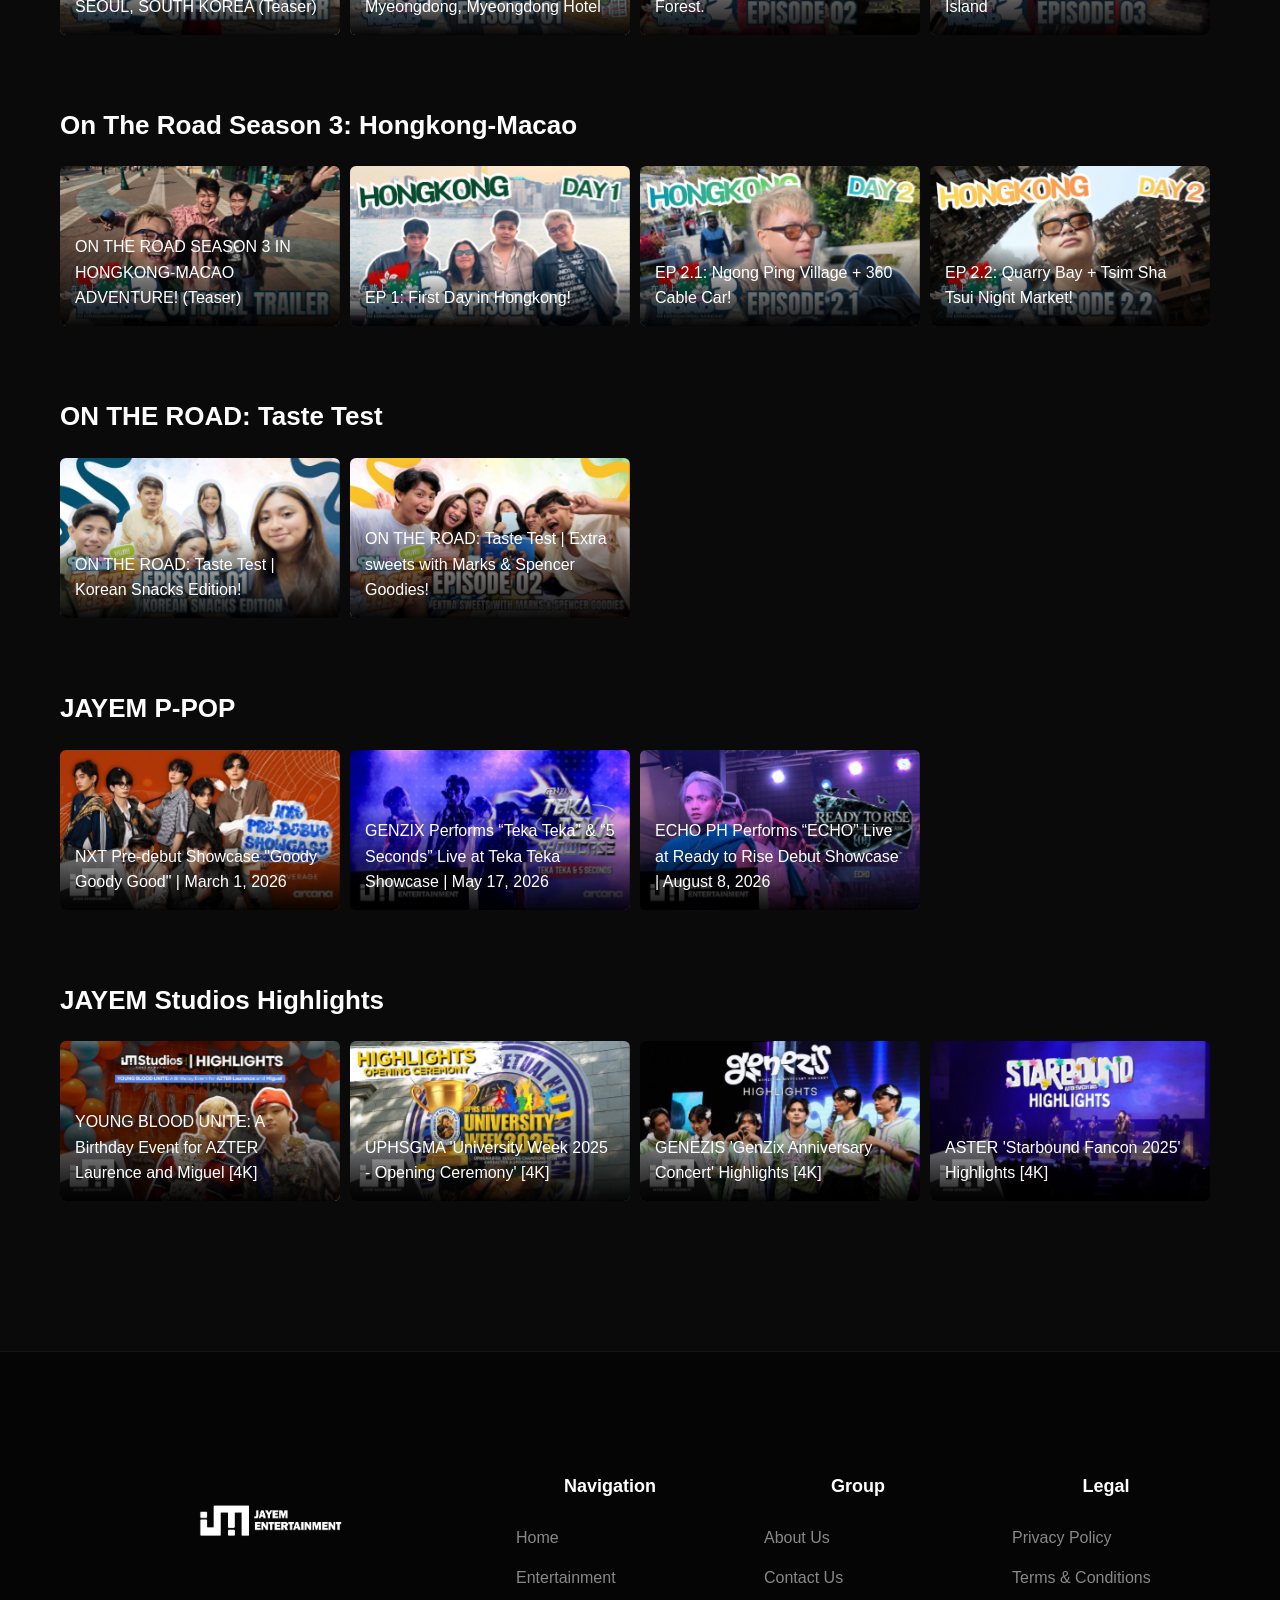
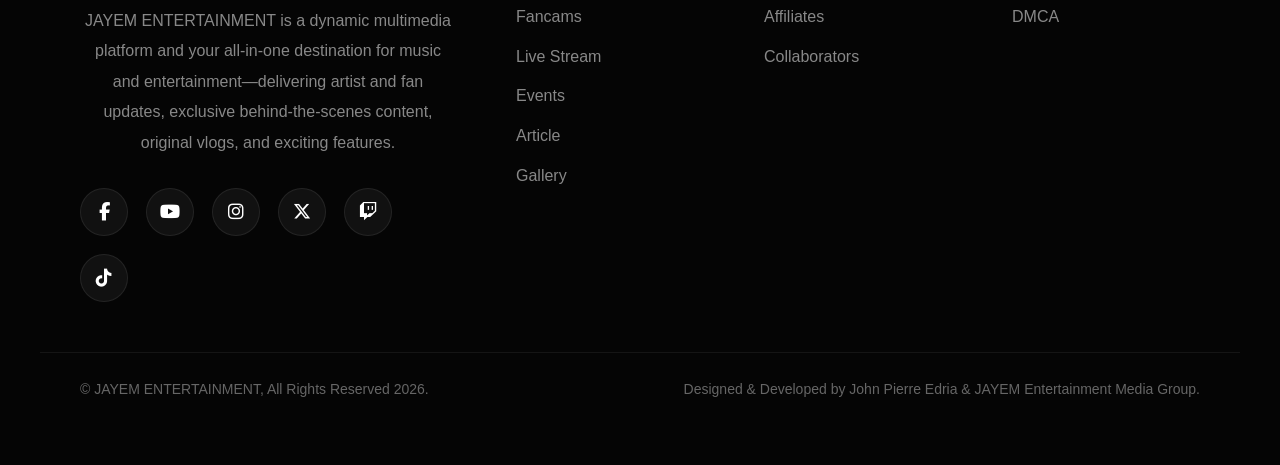
<file: entertainment.html>
<!DOCTYPE html>
<html lang="en">
<head>
    <meta charset="UTF-8">
    <meta name="viewport" content="width=device-width, initial-scale=1.0">
    <title>Entertainment</title>

    <link rel="stylesheet" href="style.css">
    <link rel="icon" type="image/x-icon" href="assets/jayemhpicon.png">
    <link
    rel="stylesheet"
    href="https://cdnjs.cloudflare.com/ajax/libs/font-awesome/6.7.2/css/all.min.css"
/>

</head>
<body>

<!-- NAVBAR -->

<header>

    <a href="index.html" class="logo-link">
        <img class="imglogo" src="assets/JAYEM_Flat.png">
    </a>

    <!-- HAMBURGER BUTTON -->

    <div class="menu-toggle" id="menu-toggle">
        <span></span>
        <span></span>
        <span></span>
    </div>

    <nav id="navbar">
        <ul>
            <li><a href="index.html">Home</a></li>
            <!--<li><a href="artists.html">Artists</a></li>-->
            <li><a href="entertainment.html">Entertainment</a></li>
            <li><a href="fancams.html">Fancams</a></li>
            <li><a href="twitch.html">Live Stream</a></li>
            <li><a href="gallery.html">Gallery</a></li>
            <li><a href="events.html">Media Events</a></li>
            <li><a href="article.html">Article</a></li>
            <!--<li><a href="shop.html">Shop</a></li>-->
            <li><a href="about.html">About</a></li>
            <li><a href="contact.html">Contact Us</a></li>
        </ul>
    </nav>

</header>

<!-- HERO CAROUSEL -->

<section class="banner-carousel">

    <button class="carousel-arrow prev-arrow">
    ❮
    </button>
    
    <!-- SLIDE 1 -->

    <div class="banner-slide  active">

        <img
            src="assets/exclusives02.png"
            class="banner-bg"
        >

        <div class="banner-overlay"></div>

        <div class="banner-content">

            <span class="series-tag">
                JAYEM ENTERTAINMENT PRODUCTION
            </span>

            <h1>
                JAYEM ENTERTAINMENT EXCLUSIVES
            </h1>

            <p>
                Get ready to go behind the scenes and closer than ever!  
                This is JAYEM ENTERTAINMENT EXCLUSIVES — one-on-one interviews with the stars, and heartfelt moments with the fans. 
                Your all-access pass… your VIP experience… to the stars and the stories.
            </p>

            <div class="banner-buttons">

                <a
                    href="https://www.youtube.com/watch?v=MK5NiEt_IVY"
                    target="_blank"
                    class="play-btn"
                >
                    ▶ Play
                </a>

                <a
                    href="#exclusive"
                    class="scroll-btn"
                >
                    ↓ Explore
                </a>

            </div>

        </div>

    </div>

    <!-- SLIDE 2 -->

    <div class="banner-slide">

        <img
            src="assets/OTRTB01.png"
            class="banner-bg"
        >

        <div class="banner-overlay"></div>

        <div class="banner-content">

            <span class="series-tag">
                JAYEM ENTERTAINMENT VLOGS
            </span>

            <h1>
                ON THE ROAD S1:
                <br>
                BANGKOK, THAILAND
            </h1>

            <p>
                Join our fam-gang on an unforgettable adventure through the vibrant city of Bangkok, Thailand! 
                JAYEM ENT. Vlogs proudly presents its very first travel vlog, “On the Road!” where you’ll laugh, explore, and enjoy every moment with us. 
                Over 8 exciting days, we’ll share our daily itinerary filled with must-see sights, hidden gems, and fun experiences. Don’t miss out—come along and discover the magic of Bangkok!
            </p>

            <div class="banner-buttons">

                <a
                    href="https://www.youtube.com/watch?v=WQGlm7lN8EU&list=PLpwE4KeTmExuidr491OHK1YLsfnmOnCRI"
                    target="_blank"
                    class="play-btn"
                >
                    ▶ Play
                </a>

                <a
                    href="#otr1"
                    class="scroll-btn"
                >
                    ↓ Episodes
                </a>

            </div>

        </div>

    </div>

    <!-- SLIDE 3 -->

    <div class="banner-slide">

        <img
            src="assets/otr2_tr.jpg"
            class="banner-bg"
        >

        <div class="banner-overlay"></div>

        <div class="banner-content">

            <span class="series-tag">
                JAYEM ENTERTAINMENT VLOGS
            </span>

            <h1>
                ON THE ROAD S2:
                <br>
                SEOUL, SOUTH KOREA
            </h1>

            <p>
                Across 5 exciting days, we’ll take you through our daily itinerary filled with must-visit spots, hidden gems, delicious food trips, and truly unforgettable experiences.
                Don’t miss it—come along and discover the magic of Seoul with Kuya Ry!
            </p>

            <div class="banner-buttons">

                <a
                    href="https://www.youtube.com/watch?v=Izzd360tgEU&list=PLpwE4KeTmExuR4HrcUPA6Vj0MyHTLbRT_"
                    target="_blank"
                    class="play-btn"
                >
                    ▶ Play
                </a>

                <a
                    href="#otr2"
                    class="scroll-btn"
                >
                    ↓ Watch
                </a>

            </div>

        </div>

    </div>

    <!-- SLIDE 4 -->

    <div class="banner-slide">

        <img
            src="assets/otr3_tr.jpg"
            class="banner-bg"
        >

        <div class="banner-overlay"></div>

        <div class="banner-content">

            <span class="series-tag">
                JAYEM ENTERTAINMENT VLOGS
            </span>

            <h1>
                ON THE ROAD S3:
                <br>
                HONGKONG-MACAO
            </h1>

            <p> 
                We are kicking off On the Road Season 3 with a bang as we take you through the neon lights of Hong Kong and the historic streets of Macau! 🇭🇰🇲🇴
                Join Kuya Ry, Claudine, Arjie and our newest KA-trofam, Tony Migallon in this adventure you don’t want to miss!
            </p>

            <div class="banner-buttons">

                <a
                    href="https://www.youtube.com/watch?v=S7MRTfmg3uA&list=PLpwE4KeTmExvvTbtl8CZuPPTXS3R3lyI3"
                    target="_blank"
                    class="play-btn"
                >
                    ▶ Play
                </a>

                <a
                    href="#otr3"
                    class="scroll-btn"
                >
                    ↓ Episodes
                </a>

            </div>

        </div>

    </div>

    <!-- SLIDE 5 -->

    <div class="banner-slide">

        <img
            src="assets/OTRTT01.png"
            class="banner-bg"
        >

        <div class="banner-overlay"></div>

        <div class="banner-content">

            <span class="series-tag">
                JAYEM ENTERTAINMENT PRODUCTION
            </span>

            <h1>
                ON THE ROAD:
                <br>
                TASTE TEST
            </h1>

            <p> 
                WE’RE BACK! 🇭🇰✈️
                Guess what we hauled from our Hong Kong trip? Only the BEST chocolate from Marks & Spencer! 
                We’re sitting down to do a full taste test of everything—from the viral Hiccup the Hippo to the legendary Swiss Mountain bars. Did we find the ultimate chocolate? Or did we find a total “skip”?
            </p>

            <div class="banner-buttons">

                <a
                    href="https://www.youtube.com/watch?v=JpG7kjhNpv4"
                    target="_blank"
                    class="play-btn"
                >
                    ▶ Play
                </a>

                <a
                    href="#otrTT"
                    class="scroll-btn"
                >
                    ↓ Episodes
                </a>

            </div>

        </div>

    </div>
   <!-- SLIDE 6 -->

    <div class="banner-slide ">

        <img
            src="assets/jppop1.jpg"
            class="banner-bg"
        >

        <div class="banner-overlay"></div>

        <div class="banner-content">

            <span class="series-tag">
                JAYEM P-POP
            </span>

            <h1>
                NXT Pre-debut Showcase "Goody Goody Good"
            </h1>

            <p>
                WHAT’S UP, CLIXTS!

                We’re taking it BACK to the FIRST EVER PRE-DEBUT SHOWCASE of NXT and it was PURE FIRE!  
                Get ready to see David, Harvey, Tehil, Ten, Jay, Zyron, and Kyeo own the stage like never before! 
            </p>

            <div class="banner-buttons">

                <a
                    href="https://youtu.be/M7XG8szJg18"
                    target="_blank"
                    class="play-btn"
                >
                    ▶ Play
                </a>

                <a
                    href="#jayemppop"
                    class="scroll-btn"
                >
                    ↓ Explore
                </a>

            </div>

        </div>

    </div>
  
    <!-- SLIDE 7 -->

    <div class="banner-slide ">

        <img
            src="assets/js3.jpg"
            class="banner-bg"
        >

        <div class="banner-overlay"></div>

        <div class="banner-content">

            <span class="series-tag">
                JAYEM STUDIOS PHOTOGRAPHY
            </span>

            <h1>
                JAYEM Studios Highlights
            </h1>

            <p>
                GENEZIS 'GenZix Anniversary Concert' Highlights [4K]
            </p>

            <div class="banner-buttons">

                <a
                    href="https://youtu.be/z__kNxtgqUs?list=PLpwE4KeTmExvhota1WFkelgxsGbalxvhR"
                    target="_blank"
                    class="play-btn"
                >
                    ▶ Play
                </a>

                <a
                    href="#jayemhighlights"
                    class="scroll-btn"
                >
                    ↓ Explore
                </a>

            </div>

        </div>

    </div>
    

    <button class="carousel-arrow next-arrow">
    ❯
    </button>
    <!-- DOTS -->

    <div class="carousel-dots">

    <span class="dot active-dot" data-slide="0"></span>

    <span class="dot" data-slide="1"></span>
    <span class="dot" data-slide="2"></span>
    <span class="dot" data-slide="3"></span>
    <span class="dot" data-slide="4"></span>
    <span class="dot" data-slide="5"></span>
    <span class="dot" data-slide="6"></span>

    </div>

</section>

<!-- CONTENT ROW -->

<section class="movie-section" id="exclusive">

    <h2>JAYEM Entertainment Exclusives</h2>

    <div class="slider-wrapper">

    <button class="slide-btn left-btn">
        &#10094;
    </button>
    <div class="movie-row">

    <!-- CARD Teaser -->

    <div
        class="movie-card"
        data-video="MK5NiEt_IVY"
    >

        <img src="assets/ex1.jpg">

        <video muted loop preload="none">

            <source
                src="assets/JAYEM ENTERTAINMENT_Open Logo 2026.mp4"
                type="video/mp4"
            >

        </video>

        <div class="movie-overlay">

            <div class="play-icon">
                ▶
            </div>

        </div>

        <div class="movie-title">
            JAYEM Entertainment Exclusives | Teaser
        </div>

    </div>

    <!-- CARD 14 -->

    <div
        class="movie-card"
        data-video="gCNUsnn01XE" 
    >

        <img src="assets/ex_ep14.jpg">

        <video muted loop preload="none">

            <source
                src="assets/JAYEM ENTERTAINMENT_Open Logo 2026.mp4"
                type="video/mp4"
            >

        </video>

        <div class="movie-overlay">

            <div class="play-icon">
                ▶
            </div>

        </div>

        <div class="movie-title">
           EP. 13: The Ultimate Thai BL Fest PH 3 Experience! | JAYEM ENT. EXCLUSIVES [4K]
        </div>

    </div>    

    <!-- CARD 13 -->

    <div
        class="movie-card"
        data-video="aEAwbuTZHjc" 
    >

        <img src="assets/ex_ep13.jpg">

        <video muted loop preload="none">

            <source
                src="assets/JAYEM ENTERTAINMENT_Open Logo 2026.mp4"
                type="video/mp4"
            >

        </video>

        <div class="movie-overlay">

            <div class="play-icon">
                ▶
            </div>

        </div>

        <div class="movie-title">
           EP. 12: Let's meet GENZIX | JAYEM ENT. EXCLUSIVES [4K]

        </div>

    </div>

    <!-- CARD 12 -->

    <div
        class="movie-card"
        data-video="hOetHtabQzk"
    >

        <img src="assets/ex_ep12.jpg">

        <video muted loop preload="none">

            <source
                src="assets/JAYEM ENTERTAINMENT_Open Logo 2026.mp4"
                type="video/mp4"
            >

        </video>

        <div class="movie-overlay">

            <div class="play-icon">
                ▶
            </div>

        </div>

        <div class="movie-title">
            EP. 11: Let's meet Project Wan | JAYEM ENT. EXCLUSIVES [4K]

        </div>

    </div>


    <!-- CARD 11 -->

    <div
        class="movie-card"
        data-video="9j4PPNY4eCs"
    >

        <img src="assets/ex_ep11.jpg">

        <video muted loop preload="none">

            <source
                src="assets/JAYEM ENTERTAINMENT_Open Logo 2026.mp4"
                type="video/mp4"
            >

        </video>

        <div class="movie-overlay">

            <div class="play-icon">
                ▶
            </div>

        </div>

        <div class="movie-title">
            EP. 10: Let's meet VIVID | JAYEM ENT. EXCLUSIVES [4K]

        </div>

    </div>


    <!-- CARD 10 -->

    <div
        class="movie-card"
        data-video="0QbIEHxLrpk"
    >

        <img src="assets/ex_ep10.jpg">

        <video muted loop preload="none">

            <source
                src="assets/JAYEM ENTERTAINMENT_Open Logo 2026.mp4"
                type="video/mp4"
            >

        </video>

        <div class="movie-overlay">

            <div class="play-icon">
                ▶
            </div>

        </div>

        <div class="movie-title">
            Special: Inside NEO’s Howlers Festival Experience | JAYEM EXCLUSIVE EXPRESS [4K]
        </div>

    </div>


    <!-- CARD 9 -->

    <div
        class="movie-card"
        data-video="nXz7TeLgId0"
    >

        <img src="assets/ex_ep9.jpg">

        <video muted loop preload="none">

            <source
                src="assets/JAYEM ENTERTAINMENT_Open Logo 2026.mp4"
                type="video/mp4"
            >

        </video>

        <div class="movie-overlay">

            <div class="play-icon">
                ▶
            </div>

        </div>

        <div class="movie-title">
            EP 9: Inside TPOP Fandom: Fans, Biases & Chaos!
        </div>

    </div>

    <!-- CARD 8 -->

    <div
        class="movie-card"
        data-video="XMkMwUn91sU"
    >

        <img src="assets/ex_ep8.jpg">

        <video muted loop preload="none">

            <source
                src="assets/JAYEM ENTERTAINMENT_Open Logo 2026.mp4"
                type="video/mp4"
            >

        </video>

        <div class="movie-overlay">

            <div class="play-icon">
                ▶
            </div>

        </div>

        <div class="movie-title">
            EP 8: A Day with BL Fans at THAI BL FEST 2
        </div>

    </div>

    <!-- CARD 7 -->

    <div
        class="movie-card"
        data-video="dtVve-sq3Ts"
    >

        <img src="assets/ex_ep7.jpg">

        <video muted loop preload="none">

            <source
                src="assets/JAYEM ENTERTAINMENT_Open Logo 2026.mp4"
                type="video/mp4"
            >

        </video>

        <div class="movie-overlay">

            <div class="play-icon">
                ▶
            </div>

        </div>

        <div class="movie-title">
            EP 7: Let's Meet NXT
        </div>

    </div>

    <!-- CARD 6 -->

    <div
        class="movie-card"
        data-video="bmb4fVG3xus"
    >

        <img src="assets/ex_ep6.jpg">

        <video muted loop preload="none">

            <source
                src="assets/JAYEM ENTERTAINMENT_Open Logo 2026.mp4"
                type="video/mp4"
            >

        </video>

        <div class="movie-overlay">

            <div class="play-icon">
                ▶
            </div>

        </div>

        <div class="movie-title">
            EP 6: GENZIX on GENEZIS Concert
        </div>

    </div>

    <!-- CARD 5 -->

    <div
        class="movie-card"
        data-video="9s3YmtDoWso"
    >

        <img src="assets/ex_ep5.jpg">

        <video muted loop preload="none">

            <source
                src="assets/JAYEM ENTERTAINMENT_Open Logo 2026.mp4"
                type="video/mp4"
            >

        </video>

        <div class="movie-overlay">

            <div class="play-icon">
                ▶
            </div>

        </div>

        <div class="movie-title">
            EP 5: ASTER Talks LAYAG & STARBOUND
        </div>

    </div>

    <!-- CARD 4 -->

    <div
        class="movie-card"
        data-video="dCp8jH1doTE"
    >

        <img src="assets/ex_ep4.jpg">

        <video muted loop preload="none">

            <source
                src="assets/JAYEM ENTERTAINMENT_Open Logo 2026.mp4"
                type="video/mp4"
            >

        </video>

        <div class="movie-overlay">

            <div class="play-icon">
                ▶
            </div>

        </div>

        <div class="movie-title">
            EP 4: Let's Meet GENZIX
        </div>

    </div>

    <!-- CARD 3 -->

    <div
        class="movie-card"
        data-video="LtsQAzs1Y4s"
    >

        <img src="assets/ex_ep3.jpg">

        <video muted loop preload="none">

            <source
                src="assets/JAYEM ENTERTAINMENT_Open Logo 2026.mp4"
                type="video/mp4"
            >

        </video>

        <div class="movie-overlay">

            <div class="play-icon">
                ▶
            </div>

        </div>

        <div class="movie-title">
            EP 3: Let's Meet ASTER
        </div>

    </div>

    <!-- CARD 2 -->

    <div
        class="movie-card"
        data-video="WQOVpJlMX6M"
    >

        <img src="assets/ex_ep2.jpg">

        <video muted loop preload="none">

            <source
                src="assets/JAYEM ENTERTAINMENT_Open Logo 2026.mp4"
                type="video/mp4"
            >

        </video>

        <div class="movie-overlay">

            <div class="play-icon">
                ▶
            </div>

        </div>

        <div class="movie-title">
            EP 2: GENZIX '5 Seconds' Launch
        </div>

    </div>

    <!-- CARD 1 -->

    <div
        class="movie-card"
        data-video="G9G8Hs9rnwI"
    >

        <img src="assets/ex_ep1.jpg">

        <video muted loop preload="none">

            <source
                src="assets/JAYEM ENTERTAINMENT_Open Logo 2026.mp4"
                type="video/mp4"
            >

        </video>

        <div class="movie-overlay">

            <div class="play-icon">
                ▶
            </div>

        </div>

        <div class="movie-title">
            EP 1: HORI7ON Winston's Whimsical Wonderland Event
        </div>

    </div>

</div>

    <button class="slide-btn right-btn">
        &#10095;
    </button>

</div>
</section>

<section class="movie-section" id="otr1">

    <h2>On The Road Season 1: Bangkok, Thailand</h2>

    <div class="slider-wrapper">

    <button class="slide-btn left-btn">
        &#10094;
    </button>

    <div class="movie-row">

    <!-- CARD 1 -->

    <div
        class="movie-card"
        data-video="WQGlm7lN8EU"
    >

        <img src="assets/otr_tr1.jpg">

        <video muted loop preload="none">

            <source
                src="assets/JAYEM ENTERTAINMENT_Open Logo 2026.mp4"
                type="video/mp4"
            >

        </video>

        <div class="movie-overlay">

            <div class="play-icon">
                ▶
            </div>

        </div>

        <div class="movie-title">
            ON THE ROAD IN BANGKOK, THAILAND (Teaser)
        </div>

    </div>

    <!-- CARD 2 -->

    <div
        class="movie-card"
        data-video="Fr89McEJ2ss"
    >

        <img src="assets/otr_ep1.jpg">

        <video muted loop preload="none">

            <source
                src="assets/JAYEM ENTERTAINMENT_Open Logo 2026.mp4"
                type="video/mp4"
            >

        </video>

        <div class="movie-overlay">

            <div class="play-icon">
                ▶
            </div>

        </div>

        <div class="movie-title">
            EP 1: First Day in Bangkok, Thailand!
        </div>

    </div>

    <!-- CARD 3 -->

    <div
        class="movie-card"
        data-video="F99dgwfTFbA"
    >

        <img src="assets/otr_ep2.jpg">

        <video muted loop preload="none">

            <source
                src="assets/JAYEM ENTERTAINMENT_Open Logo 2026.mp4"
                type="video/mp4"
            >

        </video>

        <div class="movie-overlay">

            <div class="play-icon">
                ▶
            </div>

        </div>

        <div class="movie-title">
            EP 2: Café Hopping, Chatuchak Finds & BL Fan Meet!
        </div>

    </div>

    <!-- CARD 4 -->

    <div
        class="movie-card"
        data-video="t5ELtedUQ6Y"
    >

        <img src="assets/otr_ep3.jpg">

        <video muted loop preload="none">

            <source
                src="assets/JAYEM ENTERTAINMENT_Open Logo 2026.mp4"
                type="video/mp4"
            >

        </video>

        <div class="movie-overlay">

            <div class="play-icon">
                ▶
            </div>

        </div>

        <div class="movie-title">
            EP 3: Exploring Wat Arun & Wat Pho + Dinner Cruise
        </div>

    </div>

    <!-- CARD 5 -->

    <div
        class="movie-card"
        data-video="TXTf-W8ATyk"
    >

        <img src="assets/otr_ep4.jpg">

        <video muted loop preload="none">

            <source
                src="assets/JAYEM ENTERTAINMENT_Open Logo 2026.mp4"
                type="video/mp4"
            >

        </video>

        <div class="movie-overlay">

            <div class="play-icon">
                ▶
            </div>

        </div>

        <div class="movie-title">
            EP 4: Exploring the Ancient City!
        </div>

    </div>

    <!-- CARD 6 -->

    <div
        class="movie-card"
        data-video="zGnUn7wVS00"
    >

        <img src="assets/otr_ep5.jpg">

        <video muted loop preload="none">

            <source
                src="assets/JAYEM ENTERTAINMENT_Open Logo 2026.mp4"
                type="video/mp4"
            >

        </video>

        <div class="movie-overlay">

            <div class="play-icon">
                ▶
            </div>

        </div>

        <div class="movie-title">
            EP 5: Exploring the Erawan Museum and Bangkok's Chinatown!
        </div>

    </div>

    <!-- CARD 7 -->

    <div
        class="movie-card"
        data-video="AfMYXozxCsk"
    >

        <img src="assets/otr_ep6.jpg">

        <video muted loop preload="none">

            <source
                src="assets/JAYEM ENTERTAINMENT_Open Logo 2026.mp4"
                type="video/mp4"
            >

        </video>

        <div class="movie-overlay">

            <div class="play-icon">
                ▶
            </div>

        </div>

        <div class="movie-title">
            EP 6: GMMTV Tour!
        </div>

    </div>

    <!-- CARD 8 -->

    <div
        class="movie-card"
        data-video="EunokQilZOg"
    >

        <img src="assets/otr_ep7.jpg">

        <video muted loop preload="none">

            <source
                src="assets/JAYEM ENTERTAINMENT_Open Logo 2026.mp4"
                type="video/mp4"
            >

        </video>

        <div class="movie-overlay">

            <div class="play-icon">
                ▶
            </div>

        </div>

        <div class="movie-title">
            EP 7: Asiatique, Hachiban Ramen x WilliamEst & Songwat Cafés
        </div>

    </div>

</div>

<button class="slide-btn right-btn">
        &#10095;
    </button>

</div>

</section>

<section class="movie-section" id="otr2">

    <h2>On The Road Season 2: Seoul, South Korea</h2>

    <div class="slider-wrapper">

    <button class="slide-btn left-btn">
        &#10094;
    </button>

    <div class="movie-row">

    <!-- CARD 1 -->

    <div
        class="movie-card"
        data-video="Izzd360tgEU"
    >

        <img src="assets/otr2_tr.jpg">

        <video muted loop preload="none">

            <source
                src="assets/JAYEM ENTERTAINMENT_Open Logo 2026.mp4"
                type="video/mp4"
            >

        </video>

        <div class="movie-overlay">

            <div class="play-icon">
                ▶
            </div>

        </div>

        <div class="movie-title">
            ON THE ROAD SEASON 2 IN SEOUL, SOUTH KOREA (Teaser)
        </div>

    </div>

    <!-- CARD 2 -->

    <div
        class="movie-card"
        data-video="MrxphddNX3s"
    >

        <img src="assets/otr2_ep1.jpg">

        <video muted loop preload="none">

            <source
                src="assets/JAYEM ENTERTAINMENT_Open Logo 2026.mp4"
                type="video/mp4"
            >

        </video>

        <div class="movie-overlay">

            <div class="play-icon">
                ▶
            </div>

        </div>

        <div class="movie-title">
            EP 1: Airport Arrival, Exploring Myeongdong, Myeongdong Hotel
        </div>

    </div>

    <!-- CARD 3 -->

    <div
        class="movie-card"
        data-video="yVVWZh2rTrU"
    >

        <img src="assets/otr2_ep2.jpg">

        <video muted loop preload="none">

            <source
                src="assets/JAYEM ENTERTAINMENT_Open Logo 2026.mp4"
                type="video/mp4"
            >

        </video>

        <div class="movie-overlay">

            <div class="play-icon">
                ▶
            </div>

        </div>

        <div class="movie-title">
            EP 2: Experience Hanbok, Buckchon Hanok Village and Seoul Forest.
        </div>

    </div>

    <!-- CARD 4 -->

    <div
        class="movie-card"
        data-video="emy8a-NC6qk"
    >

        <img src="assets/otr2_ep3.jpg">

        <video muted loop preload="none">

            <source
                src="assets/JAYEM ENTERTAINMENT_Open Logo 2026.mp4"
                type="video/mp4"
            >

        </video>

        <div class="movie-overlay">

            <div class="play-icon">
                ▶
            </div>

        </div>

        <div class="movie-title">
            EP 3: Garden of Morning Calm, Gangchon Rail Park and Nami Island
        </div>

    </div>

    <!-- CARD 5 -->

    <div
        class="movie-card"
        data-video="Nb_hNBbLqg0"
    >

        <img src="assets/otr2_ep4.jpg">

        <video muted loop preload="none">

            <source
                src="assets/JAYEM ENTERTAINMENT_Open Logo 2026.mp4"
                type="video/mp4"
            >

        </video>

        <div class="movie-overlay">

            <div class="play-icon">
                ▶
            </div>

        </div>

        <div class="movie-title">
            EP 4: Mangwon Market, Samgyeopsal & Namsan Tower
        </div>

    </div>

    <!-- CARD 6 -->

    <div
        class="movie-card"
        data-video="Zw2dgeKBaqU"
    >

        <img src="assets/otr2_ep5.jpg">

        <video muted loop preload="none">

            <source
                src="assets/JAYEM ENTERTAINMENT_Open Logo 2026.mp4"
                type="video/mp4"
            >

        </video>

        <div class="movie-overlay">

            <div class="play-icon">
                ▶
            </div>

        </div>

        <div class="movie-title">
            EP 5: Starfield Library Suwon, Suwon Fried Chicken & Street Treats
        </div>

    </div>

</div>

<button class="slide-btn right-btn">
        &#10095;
    </button>

</div>

</section>

<section class="movie-section" id="otr3">

    <h2>On The Road Season 3: Hongkong-Macao</h2>

    <div class="slider-wrapper">

    <button class="slide-btn left-btn">
        &#10094;
    </button>

    <div class="movie-row">

    <!-- CARD 1 -->

    <div
        class="movie-card"
        data-video="S7MRTfmg3uA"
    >

        <img src="assets/otr3_tr.jpg">

        <video muted loop preload="none">

            <source
                src="assets/JAYEM ENTERTAINMENT_Open Logo 2026.mp4"
                type="video/mp4"
            >

        </video>

        <div class="movie-overlay">

            <div class="play-icon">
                ▶
            </div>

        </div>

        <div class="movie-title">
            ON THE ROAD SEASON 3 IN HONGKONG-MACAO ADVENTURE! (Teaser)
        </div>

    </div>

    <!-- CARD 2 -->

    <div
        class="movie-card"
        data-video="Wyis2Qr7lCA"
    >

        <img src="assets/otr3_ep1.jpg">

        <video muted loop preload="none">

            <source
                src="assets/JAYEM ENTERTAINMENT_Open Logo 2026.mp4"
                type="video/mp4"
            >

        </video>

        <div class="movie-overlay">

            <div class="play-icon">
                ▶
            </div>

        </div>

        <div class="movie-title">
            EP 1: First Day in Hongkong!
        </div>

    </div>

    <!-- CARD 3 -->

    <div
        class="movie-card"
        data-video="p8Z0azptwI0"
    >

        <img src="assets/otr3_ep2.1.jpg">

        <video muted loop preload="none">

            <source
                src="assets/JAYEM ENTERTAINMENT_Open Logo 2026.mp4"
                type="video/mp4"
            >

        </video>

        <div class="movie-overlay">

            <div class="play-icon">
                ▶
            </div>

        </div>

        <div class="movie-title">
            EP 2.1: Ngong Ping Village + 360 Cable Car!
        </div>

    </div>

    <!-- CARD 4 -->

    <div
        class="movie-card"
        data-video="H97rCqHhAfc"
    >

        <img src="assets/otr3_ep2.2.jpg">

        <video muted loop preload="none">

            <source
                src="assets/JAYEM ENTERTAINMENT_Open Logo 2026.mp4"
                type="video/mp4"
            >

        </video>

        <div class="movie-overlay">

            <div class="play-icon">
                ▶
            </div>

        </div>

        <div class="movie-title">
            EP 2.2: Quarry Bay + Tsim Sha Tsui Night Market!
        </div>

    </div>

    <!-- CARD 5 -->

    <div
        class="movie-card"
        data-video="J2gTTB0Mz2Q"
    >

        <img src="assets/otr3_ep3.jpg">

        <video muted loop preload="none">

            <source
                src="assets/JAYEM ENTERTAINMENT_Open Logo 2026.mp4"
                type="video/mp4"
            >

        </video>

        <div class="movie-overlay">

            <div class="play-icon">
                ▶
            </div>

        </div>

        <div class="movie-title">
            EP 3: Peak Tram + Meeting Zi Yu!
        </div>

    </div>

    <!-- CARD 6 -->

    <div
        class="movie-card"
        data-video="w91WrTF9zAo"
    >

        <img src="assets/otr3_ep4.jpg">

        <video muted loop preload="none">

            <source
                src="assets/JAYEM ENTERTAINMENT_Open Logo 2026.mp4"
                type="video/mp4"
            >

        </video>

        <div class="movie-overlay">

            <div class="play-icon">
                ▶
            </div>

        </div>

        <div class="movie-title">
            EP 4: Hongkong Disneyland Trip!
        </div>

    </div>

    <!-- CARD 7 -->

    <div
        class="movie-card"
        data-video="3aKdasmz6XQ"
    >

        <img src="assets/otr3_ep5.jpg">

        <video muted loop preload="none">

            <source
                src="assets/JAYEM ENTERTAINMENT_Open Logo 2026.mp4"
                type="video/mp4"
            >

        </video>

        <div class="movie-overlay">

            <div class="play-icon">
                ▶
            </div>

        </div>

        <div class="movie-title">
            EP 5: Hongkong Disneyland Trip!
        </div>

    </div>

<button class="slide-btn right-btn">
        &#10095;
    </button>

</div>

</section>

<section class="movie-section" id="otrTT">

    <h2>ON THE ROAD: Taste Test</h2>

    <div class="slider-wrapper">

    <button class="slide-btn left-btn">
        &#10094;
    </button>

    <div class="movie-row">

    <!-- CARD 1 -->

    <div
        class="movie-card"
        data-video="_9rKThoUwuk"
    >

        <img src="assets/otrTT_ep1.jpg">

        <video muted loop preload="none">

            <source
                src="assets/JAYEM ENTERTAINMENT_Open Logo 2026.mp4"
                type="video/mp4"
            >

        </video>

        <div class="movie-overlay">

            <div class="play-icon">
                ▶
            </div>

        </div>

        <div class="movie-title">
            ON THE ROAD: Taste Test | Korean Snacks Edition!
        </div>

    </div>

    <!-- CARD 2 -->

    <div
        class="movie-card"
        data-video="JpG7kjhNpv4"
    >

        <img src="assets/otrTT_ep2.jpg">

        <video muted loop preload="none">

            <source
                src="assets/JAYEM ENTERTAINMENT_Open Logo 2026.mp4"
                type="video/mp4"
            >

        </video>

        <div class="movie-overlay">

            <div class="play-icon">
                ▶
            </div>

        </div>

        <div class="movie-title">
            ON THE ROAD: Taste Test | Extra sweets with Marks & Spencer Goodies!
        </div>

    </div>

    
<button class="slide-btn right-btn">
        &#10095;
    </button>

</div>

</section>

<section class="movie-section" id="jayemppop">

    <h2>JAYEM P-POP</h2>

    <div class="slider-wrapper">

    <button class="slide-btn left-btn">
        &#10094;
    </button>

    <div class="movie-row">

    <!-- CARD 1 -->

    <div
        class="movie-card"
        data-video="M7XG8szJg18"
    >

        <img src="assets/jppop1.jpg">

        <video muted loop preload="none">

            <source
                src="assets/JAYEM ENTERTAINMENT_Open Logo 2026.mp4"
                type="video/mp4"
            >

        </video>

        <div class="movie-overlay">

            <div class="play-icon">
                ▶
            </div>

        </div>

        <div class="movie-title">
            NXT Pre-debut Showcase "Goody Goody Good" | March 1, 2026
        </div>

    </div>

    <!-- CARD 2 -->

    <div
        class="movie-card"
        data-video="wr6EL7BFo8o"
    >

        <img src="assets/jppop2.jpg">

        <video muted loop preload="none">

            <source
                src="assets/JAYEM ENTERTAINMENT_Open Logo 2026.mp4"
                type="video/mp4"
            >

        </video>

        <div class="movie-overlay">

            <div class="play-icon">
                ▶
            </div>

        </div>

        <div class="movie-title">
            GENZIX Performs “Teka Teka” & “5 Seconds” Live at Teka Teka Showcase | May 17, 2026
        </div>

    </div>

     <!-- CARD 3 -->

    <div
        class="movie-card"
        data-video="jMvgBUHmpyk"
    >

        <img src="assets/jppop3.jpg">

        <video muted loop preload="none">

            <source
                src="assets/JAYEM ENTERTAINMENT_Open Logo 2026.mp4"
                type="video/mp4"
            >

        </video>

        <div class="movie-overlay">

            <div class="play-icon">
                ▶
            </div>

        </div>

        <div class="movie-title">
            ECHO PH Performs “ECHO” Live at Ready to Rise Debut Showcase | August 8, 2026
        </div>

    </div>


    
<button class="slide-btn right-btn">
        &#10095;
    </button>

</div>

</section>

<section class="movie-section" id="jayemhighlights">

    <h2>JAYEM Studios Highlights</h2>

    <div class="slider-wrapper">

    <button class="slide-btn left-btn">
        &#10094;
    </button>

    <div class="movie-row">

    <!-- CARD 1 -->

    <div
        class="movie-card"
        data-video="IhXNCqCwjIg"
    >

        <img src="assets/js1.jpg">

        <video muted loop preload="none">

            <source
                src="assets/JAYEM Studios.mp4"
                type="video/mp4"
            >

        </video>

        <div class="movie-overlay">

            <div class="play-icon">
                ▶
            </div>

        </div>

        <div class="movie-title">
            YOUNG BLOOD UNITE: A Birthday Event for AZTER Laurence and Miguel [4K]
        </div>

    </div>

    <!-- CARD 2 -->

    <div
        class="movie-card"
        data-video="9QLoKa4hRZI"
    >

        <img src="assets/js2.jpg">

        <video muted loop preload="none">

            <source
                src="assets/JAYEM Studios.mp4"
                type="video/mp4"
            >

        </video>

        <div class="movie-overlay">

            <div class="play-icon">
                ▶
            </div>

        </div>

        <div class="movie-title">
            UPHSGMA 'University Week 2025 - Opening Ceremony' [4K]
        </div>

    </div>

     <!-- CARD 3 -->

    <div
        class="movie-card"
        data-video="z__kNxtgqUs"
    >

        <img src="assets/js3.jpg">

        <video muted loop preload="none">

            <source
                src="assets/JAYEM Studios.mp4"
                type="video/mp4"
            >

        </video>

        <div class="movie-overlay">

            <div class="play-icon">
                ▶
            </div>

        </div>

        <div class="movie-title">
            GENEZIS 'GenZix Anniversary Concert' Highlights [4K]
        </div>

    </div>

    <!-- CARD 4 -->

    <div
        class="movie-card"
        data-video="F-Y9S98PvkM"
    >

        <img src="assets/js4.jpg">

        <video muted loop preload="none">

            <source
                src="assets/JAYEM Studios.mp4"
                type="video/mp4"
            >

        </video>

        <div class="movie-overlay">

            <div class="play-icon">
                ▶
            </div>

        </div>

        <div class="movie-title">
            ASTER 'Starbound Fancon 2025' Highlights [4K]
        </div>

    </div>

        <!-- CARD 5 -->

    <div
        class="movie-card"
        data-video="KvGK9QVtAZk"
    >

        <img src="assets/js5.jpg">

        <video muted loop preload="none">

            <source
                src="assets/JAYEM Studios.mp4"
                type="video/mp4"
            >

        </video>

        <div class="movie-overlay">

            <div class="play-icon">
                ▶
            </div>

        </div>

        <div class="movie-title">
            OUR NAME IN LIGHTS: AHOF Jeongwoo, Han & Chihen Birthday Cup sleeves Event [4K]
        </div>

    </div>

    <!-- CARD 6 -->

    <div
        class="movie-card"
        data-video="t29faICWBPQ"
    >

        <img src="assets/js6.jpg">

        <video muted loop preload="none">

            <source
                src="assets/JAYEM Studios.mp4"
                type="video/mp4"
            >

        </video>

        <div class="movie-overlay">

            <div class="play-icon">
                ▶
            </div>

        </div>

        <div class="movie-title">
            THE ENCHANTED HOUR: AHOF JUWON x SHUAIBO CUP SLEEVE EVENT [4K]
        </div>

    </div>

     <!-- CARD 7 -->

    <div
        class="movie-card"
        data-video="sc_ptnQRHyE"
    >

        <img src="assets/js7.jpg">

        <video muted loop preload="none">

            <source
                src="assets/JAYEM Studios.mp4"
                type="video/mp4"
            >

        </video>

        <div class="movie-overlay">

            <div class="play-icon">
                ▶
            </div>

        </div>

        <div class="movie-title">
            P-POP STAGE: Summer Night 2025 | May 25, 2025 [4K]
        </div>

    </div>

    <!-- CARD 8 -->

    <div
        class="movie-card"
        data-video="FeON60wI8Ds"
    >

        <img src="assets/js8.jpg">

        <video muted loop preload="none">

            <source
                src="assets/JAYEM Studios.mp4"
                type="video/mp4"
            >

        </video>

        <div class="movie-overlay">

            <div class="play-icon">
                ▶
            </div>

        </div>

        <div class="movie-title">
            The Universe Meets the Diva (AHOF JL and Woongki Birthday Cupsleeves Event) [4K]
        </div>

    </div>

        <!-- CARD 9 -->

    <div
        class="movie-card"
        data-video="Mud21J-jYyc"
    >

        <img src="assets/js9.jpg">

        <video muted loop preload="none">

            <source
                src="assets/JAYEM Studios.mp4"
                type="video/mp4"
            >

        </video>

        <div class="movie-overlay">

            <div class="play-icon">
                ▶
            </div>

        </div>

        <div class="movie-title">
            P-POP CARAVAN 2025: SM CENTER LAS PIÑAS | April 5, 2025 [4K]
        </div>

    </div>

    <!-- CARD 10 -->

    <div
        class="movie-card"
        data-video="3DKcPmQ3Z5A"
    >

        <img src="assets/js10.jpg">

        <video muted loop preload="none">

            <source
                src="assets/JAYEM Studios.mp4"
                type="video/mp4"
            >

        </video>

        <div class="movie-overlay">

            <div class="play-icon">
                ▶
            </div>

        </div>

        <div class="movie-title">
            GENZIX '5 SECONDS' LAUNCHING | March 30, 2025 [4K]
        </div>

    </div>

     <!-- CARD 11 -->

    <div
        class="movie-card"
        data-video="YIqNiNgpMuI"
    >

        <img src="assets/js11.jpg">

        <video muted loop preload="none">

            <source
                src="assets/JAYEM Studios.mp4"
                type="video/mp4"
            >

        </video>

        <div class="movie-overlay">

            <div class="play-icon">
                ▶
            </div>

        </div>

        <div class="movie-title">
            P-POP CARAVAN 2025: AYALA MALLS MARKET! MARKET! | March 8, 2025 [4K]
        </div>

    </div>

    <!-- CARD 12 -->

    <div
        class="movie-card"
        data-video="iU3wSJN9J4E"
    >

        <img src="assets/js12.jpg">

        <video muted loop preload="none">

            <source
                src="assets/JAYEM Studios.mp4"
                type="video/mp4"
            >

        </video>

        <div class="movie-overlay">

            <div class="play-icon">
                ▶
            </div>

        </div>

        <div class="movie-title">
            A PURRFECT LOVE WITH KIM: HORI7ON Kim's Birthday CSE Event | Feb 22, 2025 [4K]
        </div>

    </div>

        <!-- CARD 13 -->

    <div
        class="movie-card"
        data-video="Vy6r3mYTTvw"
    >

        <img src="assets/js13.jpg">

        <video muted loop preload="none">

            <source
                src="assets/JAYEM Studios.mp4"
                type="video/mp4"
            >

        </video>

        <div class="movie-overlay">

            <div class="play-icon">
                ▶
            </div>

        </div>

        <div class="movie-title">
            HORI7ON Winston's Whimsical Wonderland: An Enchanted Celebration | Feb 2, 2025 [4K]
        </div>

    </div>

    <!-- CARD 14 -->

    <div
        class="movie-card"
        data-video="qLRyNbXmk2k"
    >

        <img src="assets/js14.jpg">

        <video muted loop preload="none">

            <source
                src="assets/JAYEM Studios.mp4"
                type="video/mp4"
            >

        </video>

        <div class="movie-overlay">

            <div class="play-icon">
                ▶
            </div>

        </div>

        <div class="movie-title">
            The Stars Align: ASTER GRAND FANS DAY | December 21, 2024 [2K]
        </div>

    </div>

     <!-- CARD 15 -->

    <div
        class="movie-card"
        data-video="9Qcll5g8_k4"
    >

        <img src="assets/js15.jpg">

        <video muted loop preload="none">

            <source
                src="assets/JAYEM Studios.mp4"
                type="video/mp4"
            >

        </video>

        <div class="movie-overlay">

            <div class="play-icon">
                ▶
            </div>

        </div>

        <div class="movie-title">
            Merry Melodies: P-Pop Meets Indie | December 8, 2024
        </div>

    </div>

    <!-- CARD 16 -->

    <div
        class="movie-card"
        data-video="PwXRPnTghrQ"
    >

        <img src="assets/js16.jpg">

        <video muted loop preload="none">

            <source
                src="assets/JAYEM Studios.mp4"
                type="video/mp4"
            >

        </video>

        <div class="movie-overlay">

            <div class="play-icon">
                ▶
            </div>

        </div>

        <div class="movie-title">
            SUPERNOVA: A Cupsleeve Event for ASTER and TWINKLES [HD]
        </div>

    </div>

    <!-- CARD 17 -->

    <div
        class="movie-card"
        data-video="SqK5F5uDHF0"
    >

        <img src="assets/js17.jpg">

        <video muted loop preload="none">

            <source
                src="assets/JAYEM Studios.mp4"
                type="video/mp4"
            >

        </video>

        <div class="movie-overlay">

            <div class="play-icon">
                ▶
            </div>

        </div>

        <div class="movie-title">
            I'm An IDOL: ASTER DEBUT SHOWCASE | August 23, 2024
        </div>

    </div>
    
<button class="slide-btn right-btn">
        &#10095;
    </button>

</div>

</section>

<button id="scrollTopBtn" class="scroll-top" aria-label="Scroll to top">
    ↑
</button>
<footer class="premium-footer">

    <div class="footer-container">

        <!-- BRAND -->

        <div class="footer-brand">

            <img
                src="assets/JAYEM_Logow 2026.png"
                class="footer-logo"
            >

            <p>
                JAYEM ENTERTAINMENT is a dynamic multimedia platform 
                and your all-in-one destination for music and entertainment—delivering artist and fan updates, 
                exclusive behind-the-scenes content, original vlogs, and exciting features.
            </p>

            <div class="footer-socials">

                <a href="https://www.facebook.com/jayement" target="_blank">
                    <i class="fa-brands fa-facebook-f"></i>
                </a>

                <a href="https://www.youtube.com/@JAYEM_ent" target="_blank">
                    <i class="fa-brands fa-youtube"></i>
                </a>

                <a href="https://www.instagram.com/jayem_ent" target="_blank">
                    <i class="fa-brands fa-instagram"></i>
                </a>

                <a href="https://www.x.com/jayem_ent" target="_blank">
                    <i class="fa-brands fa-x-twitter"></i>
                </a>

                <a href="https://www.twitch.tv/jayem_ent" target="_blank">
                    <i class="fa-brands fa-twitch"></i>
                </a>

                <a href="https://www.tiktok.com/@jayem_ent" target="_blank">
                    <i class="fa-brands fa-tiktok"></i>
                </a>

            </div>

        </div>

        <!-- NAVIGATION -->

        <div class="footer-links">

            <h3>
                Navigation
            </h3>

            <a href="index.html">
                Home
            </a>

            <a href="entertainment.html">
                Entertainment
            </a>

            <a href="fancams.html">
                Fancams
            </a>

            <a href="twitch.html">
                Live Stream
            </a>

            <a href="events.html">
                Events
            </a>

            <a href="article.html">
                Article
            </a>

            <a href="gallery.html">
                Gallery
            </a>

        </div>

        <!-- COMPANY -->

        <div class="footer-links">

            <h3>
                Group
            </h3>

            <a href="about.html">
                About Us
            </a>

            <a href="contact.html">
                Contact Us
            </a>

            <a href="index.html#Affiliates">
                Affiliates
            </a>

            <a href="index.html#Collaborators">
                Collaborators
            </a>

        </div>

        <!-- LEGAL -->

        <div class="footer-links">

            <h3>
                Legal
            </h3>

            <a href="legal.html">
                Privacy Policy
            </a>

            <a href="legal.html">
                Terms & Conditions
            </a>

            <a href="legal.html">
                DMCA
            </a>

        </div>

    </div>

    <!-- BOTTOM -->

    <div class="footer-bottom">

        <p>
            © JAYEM ENTERTAINMENT, All Rights Reserved 2026.
        </p>

        <p>
            Designed & Developed by John Pierre Edria & JAYEM Entertainment Media Group.
        </p>

    </div>

</footer>

<!-- VIDEO MODAL -->

<div class="video-modal">

    <div class="video-container">

        <span class="close-video">
            ✕
        </span>

        <iframe
            id="youtubePlayer"
            src=""
            allowfullscreen
            allow="autoplay"
        ></iframe>

    </div>

</div>

<script>

const cards = document.querySelectorAll('.movie-card');

cards.forEach(card => {

    const video = card.querySelector('video');
    const image = card.querySelector('img');

    card.addEventListener('mouseenter', () => {

        image.style.opacity = "0";

        video.style.opacity = "1";

        video.play();

    });

    card.addEventListener('mouseleave', () => {

        image.style.opacity = "1";

        video.style.opacity = "0";

        video.pause();

        video.currentTime = 0;

    });

});

const rows = document.querySelectorAll('.slider-wrapper');

rows.forEach(wrapper => {

    const row = wrapper.querySelector('.movie-row');

    const leftBtn = wrapper.querySelector('.left-btn');

    const rightBtn = wrapper.querySelector('.right-btn');

    rightBtn.addEventListener('click', () => {

        row.scrollBy({

            left: 800,
            behavior: 'smooth'

        });

    });

    leftBtn.addEventListener('click', () => {

        row.scrollBy({

            left: -800,
            behavior: 'smooth'

        });

    });

});



const slides = document.querySelectorAll('.banner-slide');
const dots = document.querySelectorAll('.dot');

const nextBtn = document.querySelector('.next-arrow');
const prevBtn = document.querySelector('.prev-arrow');

let currentSlide = 0;

/* SHOW SLIDE */

function showSlide(index){

    slides.forEach(slide => {
        slide.classList.remove('active');
    });

    dots.forEach(dot => {
        dot.classList.remove('active-dot');
    });

    slides[index].classList.add('active');
    dots[index].classList.add('active-dot');

}

/* NEXT */

function nextSlide(){

    currentSlide++;

    if(currentSlide >= slides.length){
        currentSlide = 0;
    }

    showSlide(currentSlide);

}

/* PREVIOUS */

function prevSlide(){

    currentSlide--;

    if(currentSlide < 0){
        currentSlide = slides.length - 1;
    }

    showSlide(currentSlide);

}

/* BUTTON EVENTS */

nextBtn.addEventListener('click', nextSlide);

prevBtn.addEventListener('click', prevSlide);

/* DOT EVENTS */

dots.forEach(dot => {

    dot.addEventListener('click', () => {

        currentSlide = parseInt(dot.dataset.slide);

        showSlide(currentSlide);

    });

});

/* AUTO SLIDE */

setInterval(nextSlide, 5000);

/* KEYBOARD SUPPORT */

document.addEventListener('keydown', (e) => {

    if(e.key === "ArrowRight"){
        nextSlide();
    }

    if(e.key === "ArrowLeft"){
        prevSlide();
    }

});



const modal = document.querySelector('.video-modal');

const iframe = document.getElementById('youtubePlayer');

const closeBtn = document.querySelector('.close-video');

/* OPEN VIDEO */

cards.forEach(card => {

    card.addEventListener('click', () => {

        const videoId = card.dataset.video;

        iframe.src =
        `https://www.youtube.com/embed/${videoId}?autoplay=1`;

        modal.classList.add('show');

    });

});

/* CLOSE */

closeBtn.addEventListener('click', closeModal);

modal.addEventListener('click', (e) => {

    if(e.target === modal){
        closeModal();
    }

});

function closeModal(){

    modal.classList.remove('show');

    iframe.src = "";

}

const scrollBtn = document.getElementById("scrollTopBtn");

window.addEventListener("scroll", () => {
    if (window.scrollY > 300) {
        scrollBtn.classList.add("show");
    } else {
        scrollBtn.classList.remove("show");
    }
});

scrollBtn.addEventListener("click", () => {
    window.scrollTo({
        top: 0,
        behavior: "smooth"
    });
});

</script>
<script src="js.js"></script>
</body>
</html>
</file>
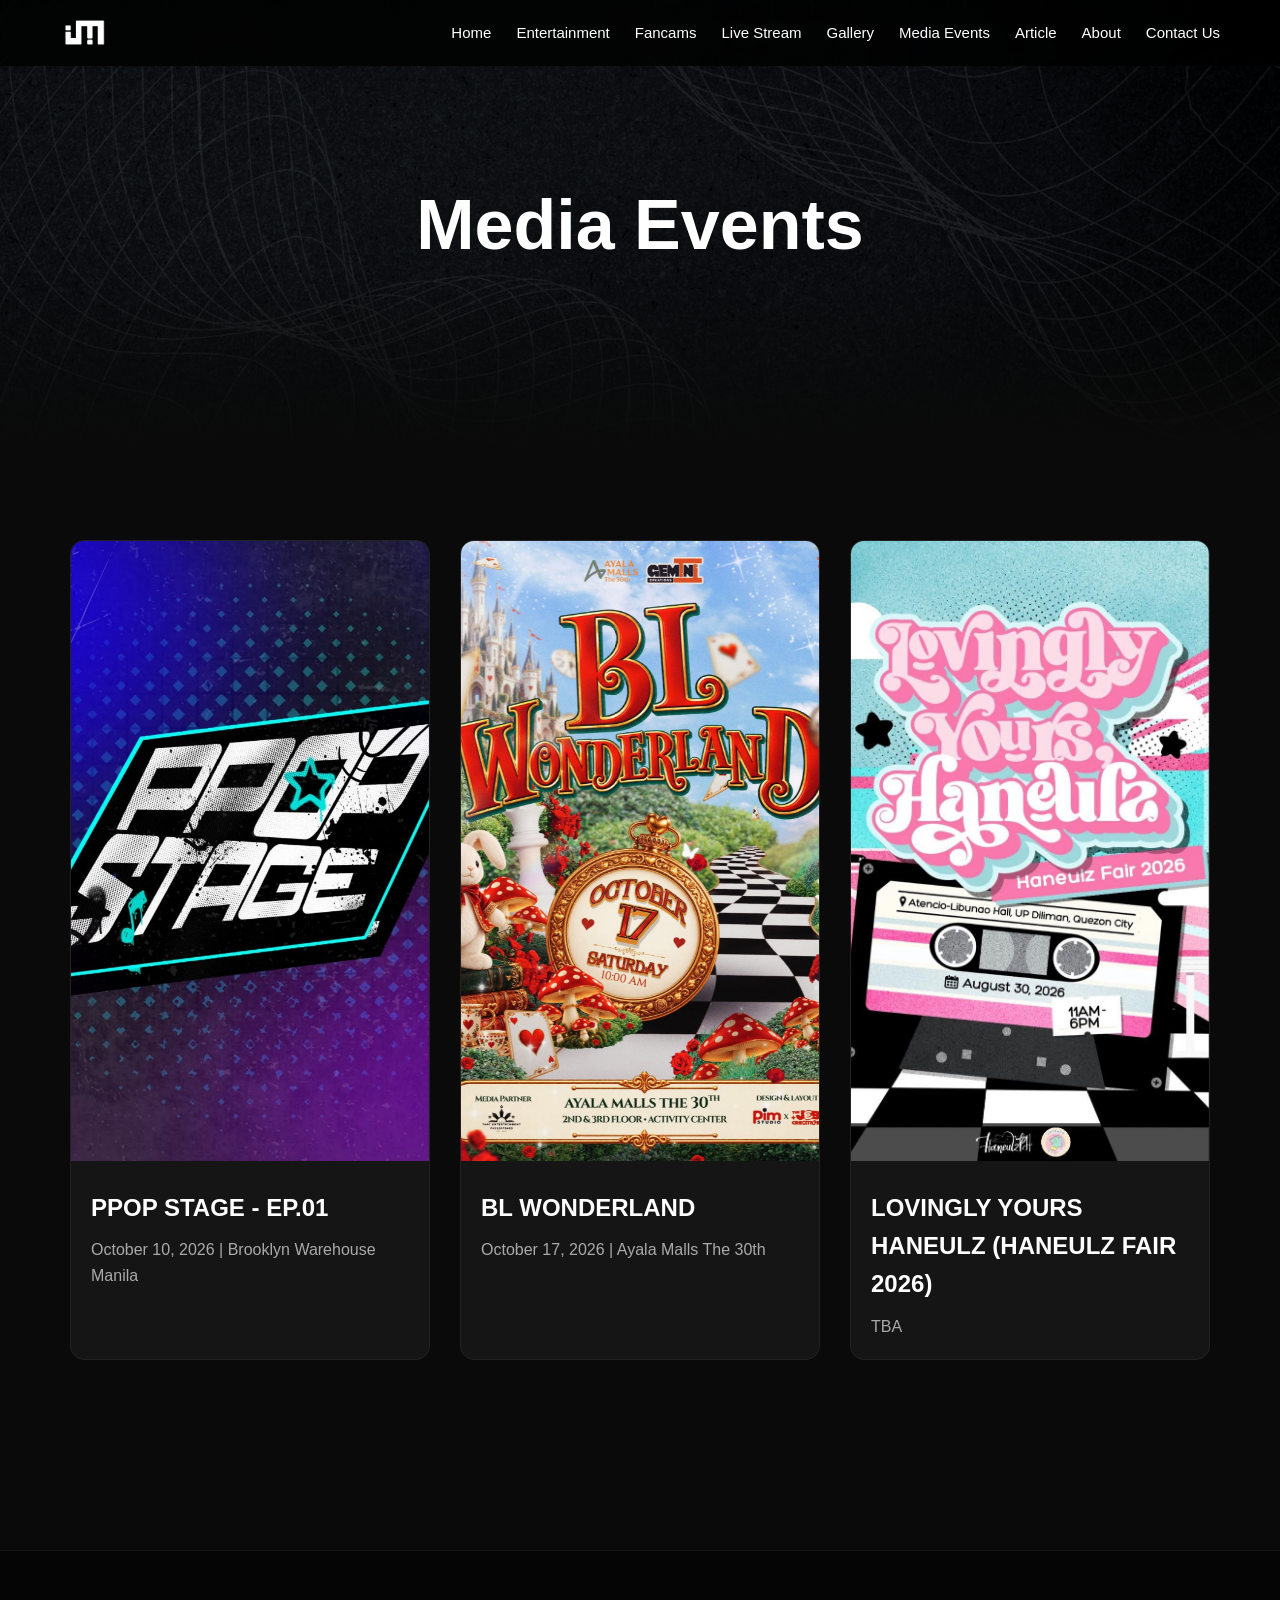
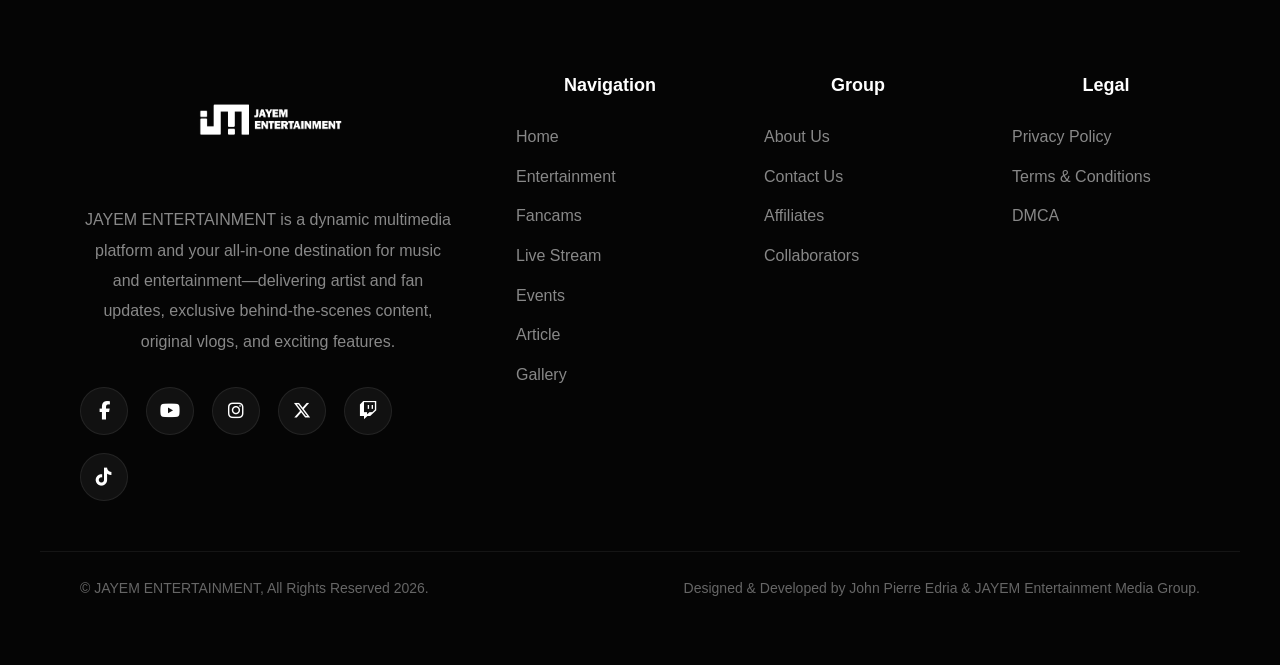
<file: events.html>
<!DOCTYPE html>
<html lang="en">
<head>
    <meta charset="UTF-8">
    <meta name="viewport" content="width=device-width, initial-scale=1.0">
    <title>Events</title>
    <link rel="stylesheet" href="style.css">
    <link rel="icon" type="image/x-icon" href="assets/jayemhpicon.png">
    <link
    rel="stylesheet"
    href="https://cdnjs.cloudflare.com/ajax/libs/font-awesome/6.7.2/css/all.min.css"
/>

</head>
<body>

<header>

    <a href="index.html" class="logo-link">
        <img class="imglogo" src="assets/JAYEM_Flat.png">
    </a>

    <!-- HAMBURGER BUTTON -->

    <div class="menu-toggle" id="menu-toggle">
        <span></span>
        <span></span>
        <span></span>
    </div>

    <nav id="navbar">
        <ul>
            <li><a href="index.html">Home</a></li>
            <!--<li><a href="artists.html">Artists</a></li>-->
            <li><a href="entertainment.html">Entertainment</a></li>
            <li><a href="fancams.html">Fancams</a></li>
            <li><a href="twitch.html">Live Stream</a></li>
            <li><a href="gallery.html">Gallery</a></li>
            <li><a href="events.html">Media Events</a></li>
            <li><a href="article.html">Article</a></li>
            <!--<li><a href="shop.html">Shop</a></li>-->
            <li><a href="about.html">About</a></li>
            <li><a href="contact.html">Contact Us</a></li>
        </ul>
    </nav>

</header>

<section class="page-banner">
    <h1>Media Events</h1>
</section>

<section class="section">

    <div class="grid">

        <div class="events-card">
            <img src="assets/events1.jpg">
            <h3>PPOP STAGE - EP.01 </h3>
            <p>October 10, 2026 | Brooklyn Warehouse Manila  </p>
        </div>

        <div class="events-card">
            <img src="assets/events2.jpg">
            <h3>BL WONDERLAND </h3>
            <p>October 17, 2026 | Ayala Malls The 30th </p>
        </div>

        <div class="events-card">
            <img src="assets/events3.jpg">
            <h3>LOVINGLY YOURS HANEULZ (HANEULZ FAIR 2026)</h3>
            <p>TBA </p>
        </div>

</section>
<button id="scrollTopBtn" class="scroll-top" aria-label="Scroll to top">
    ↑
</button>
<footer class="premium-footer">

    <div class="footer-container">

        <!-- BRAND -->

        <div class="footer-brand">

            <img
                src="assets/JAYEM_Logow 2026.png"
                class="footer-logo"
            >

            <p>
                JAYEM ENTERTAINMENT is a dynamic multimedia platform 
                and your all-in-one destination for music and entertainment—delivering artist and fan updates, 
                exclusive behind-the-scenes content, original vlogs, and exciting features.
            </p>

            <div class="footer-socials">

                <a href="https://www.facebook.com/jayement" target="_blank">
                    <i class="fa-brands fa-facebook-f"></i>
                </a>

                <a href="https://www.youtube.com/@JAYEM_ent" target="_blank">
                    <i class="fa-brands fa-youtube"></i>
                </a>

                <a href="https://www.instagram.com/jayem_ent" target="_blank">
                    <i class="fa-brands fa-instagram"></i>
                </a>

                <a href="https://www.x.com/jayem_ent" target="_blank">
                    <i class="fa-brands fa-x-twitter"></i>
                </a>

                <a href="https://www.twitch.tv/jayem_ent" target="_blank">
                    <i class="fa-brands fa-twitch"></i>
                </a>

                <a href="https://www.tiktok.com/@jayem_ent" target="_blank">
                    <i class="fa-brands fa-tiktok"></i>
                </a>

            </div>

        </div>

        <!-- NAVIGATION -->

        <div class="footer-links">

            <h3>
                Navigation
            </h3>

            <a href="index.html">
                Home
            </a>

            <a href="entertainment.html">
                Entertainment
            </a>

            <a href="fancams.html">
                Fancams
            </a>

            <a href="twitch.html">
                Live Stream
            </a>

            <a href="events.html">
                Events
            </a>

            <a href="article.html">
                Article
            </a>

            <a href="gallery.html">
                Gallery
            </a>

        </div>

        <!-- COMPANY -->

        <div class="footer-links">

            <h3>
                Group
            </h3>

            <a href="about.html">
                About Us
            </a>

            <a href="contact.html">
                Contact Us
            </a>

            <a href="index.html#Affiliates">
                Affiliates
            </a>

            <a href="index.html#Collaborators">
                Collaborators
            </a>

        </div>

        <!-- LEGAL -->

        <div class="footer-links">

            <h3>
                Legal
            </h3>

            <a href="legal.html">
                Privacy Policy
            </a>

            <a href="legal.html">
                Terms & Conditions
            </a>

            <a href="legal.html">
                DMCA
            </a>

        </div>

    </div>

    <!-- BOTTOM -->

    <div class="footer-bottom">

        <p>
            © JAYEM ENTERTAINMENT, All Rights Reserved 2026.
        </p>

        <p>
            Designed & Developed by John Pierre Edria & JAYEM Entertainment Media Group.
        </p>

    </div>

</footer>

<script>
const scrollBtn = document.getElementById("scrollTopBtn");

window.addEventListener("scroll", () => {
    if (window.scrollY > 300) {
        scrollBtn.classList.add("show");
    } else {
        scrollBtn.classList.remove("show");
    }
});

scrollBtn.addEventListener("click", () => {
    window.scrollTo({
        top: 0,
        behavior: "smooth"
    });
});
</script>
<script src="js.js"></script>
</body>
</html>
</file>
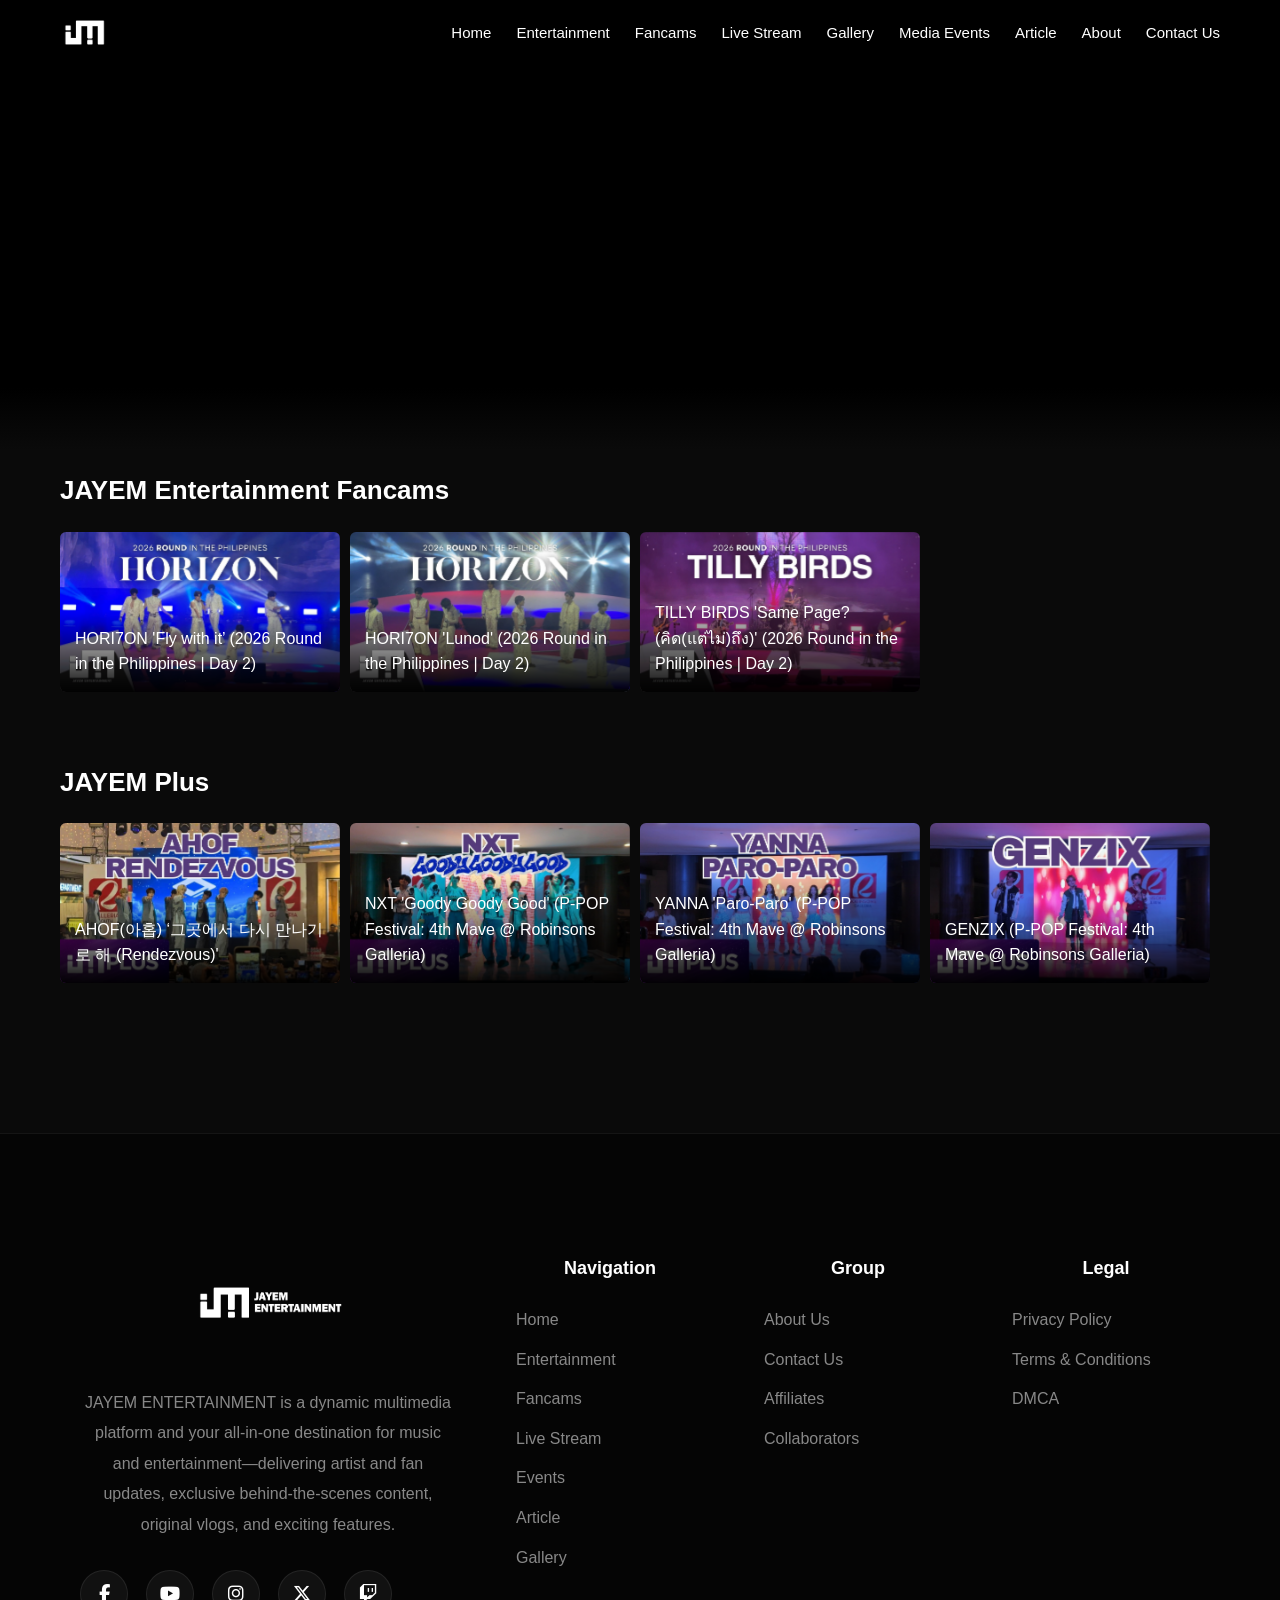
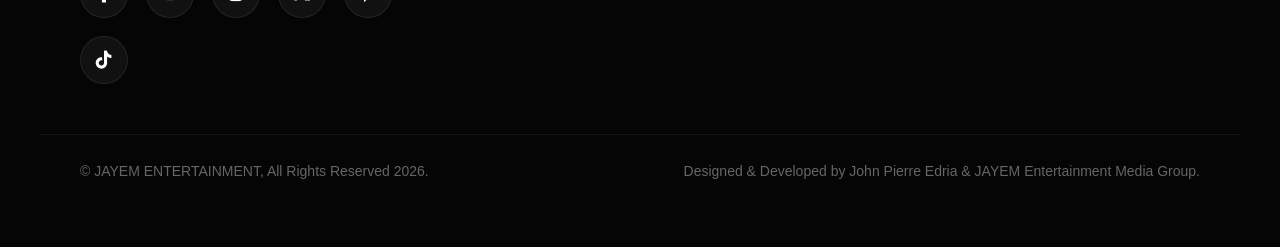
<file: fancams.html>
<!DOCTYPE html>
<html lang="en">
<head>
    <meta charset="UTF-8">
    <meta name="viewport" content="width=device-width, initial-scale=1.0">
    <title>Fancams</title>

    <link rel="stylesheet" href="style.css">
    <link rel="icon" type="image/x-icon" href="assets/jayemhpicon.png">
    <link
    rel="stylesheet"
    href="https://cdnjs.cloudflare.com/ajax/libs/font-awesome/6.7.2/css/all.min.css"
/>

</head>
<body>

<!-- HEADER -->

<header>

    <a href="index.html" class="logo-link">
        <img class="imglogo" src="assets/JAYEM_Flat.png">
    </a>

    <!-- HAMBURGER BUTTON -->

    <div class="menu-toggle" id="menu-toggle">
        <span></span>
        <span></span>
        <span></span>
    </div>

    <nav id="navbar">
        <ul>
            <li><a href="index.html">Home</a></li>
            <!--<li><a href="artists.html">Artists</a></li>-->
            <li><a href="entertainment.html">Entertainment</a></li>
            <li><a href="fancams.html">Fancams</a></li>
            <li><a href="twitch.html">Live Stream</a></li>
            <li><a href="gallery.html">Gallery</a></li>
            <li><a href="events.html">Media Events</a></li>
            <li><a href="article.html">Article</a></li>
            <!--<li><a href="shop.html">Shop</a></li>-->
            <li><a href="about.html">About</a></li>
            <li><a href="contact.html">Contact Us</a></li>
        </ul>
    </nav>

</header>

<!-- PROFILE -->

<section class="hero">
    <video autoplay muted loop>
        <source src="assets/JAYEM PLUS.mp4" type="video/mp4">
    </video>
</section>

<!-- SECTION TITLE -->

<!-- PHOTO FEED -->

<section class="movie-section" id="exclusive">

    <h2>JAYEM Entertainment Fancams</h2>

    <div class="slider-wrapper">

    <button class="slide-btn left-btn">
        &#10094;
    </button>
    <div class="movie-row">

    <!-- CARD 1 -->

    <div
        class="movie-card"
        data-video="JlS1vj4OEGk"
    >

        <img src="assets/fncm_1.jpg">

        <video muted loop preload="none">

            <source
                src="assets/JAYEM ENTERTAINMENT_Open Logo 2026.mp4"
                type="video/mp4"
            >

        </video>

        <div class="movie-overlay">

            <div class="play-icon">
                ▶
            </div>

        </div>

        <div class="movie-title">
            HORI7ON 'Fly with it’ (2026 Round in the Philippines | Day 2)
        </div>

    </div>

    <!-- CARD 2 -->

    <div
        class="movie-card"
        data-video="HmjhCIBguv4"
    >

        <img src="assets/fncm_2.jpg">

        <video muted loop preload="none">

            <source
                src="assets/JAYEM ENTERTAINMENT_Open Logo 2026.mp4"
                type="video/mp4"
            >

        </video>

        <div class="movie-overlay">

            <div class="play-icon">
                ▶
            </div>

        </div>

        <div class="movie-title">
            HORI7ON 'Lunod' (2026 Round in the Philippines | Day 2)
        </div>

    </div>

    <!-- CARD 3 -->

    <div
        class="movie-card"
        data-video="7XbFdWgtlEw"
    >

        <img src="assets/fncm_3.jpg">

        <video muted loop preload="none">

            <source
                src="assets/JAYEM ENTERTAINMENT_Open Logo 2026.mp4"
                type="video/mp4"
            >

        </video>

        <div class="movie-overlay">

            <div class="play-icon">
                ▶
            </div>

        </div>

        <div class="movie-title">
            TILLY BIRDS 'Same Page? (คิด(แต่ไม่)ถึง)' (2026 Round in the Philippines | Day 2)
        </div>

    </div>

    

</div>

    <button class="slide-btn right-btn">
        &#10095;
    </button>

</div>
</section>

<!--PLUS-->

<section class="movie-section" id="exclusive">

    <h2>JAYEM Plus</h2>

    <div class="slider-wrapper">

    <button class="slide-btn left-btn">
        &#10094;
    </button>
    <div class="movie-row">

    <!-- CARD 1 -->

    <div
        class="movie-card"
        data-video="JXyY3UgzRJs"
    >

        <img src="assets/plus1.jpg">

        <video muted loop preload="none">

            <source
                src="assets/JAYEM PLUS.mp4"
                type="video/mp4"
            >

        </video>

        <div class="movie-overlay">

            <div class="play-icon">
                ▶
            </div>

        </div>

        <div class="movie-title">
            AHOF(아홉) ‘그곳에서 다시 만나기로 해 (Rendezvous)'
        </div>

    </div>

    <!-- CARD 2 -->

    <div
        class="movie-card"
        data-video="MLJdwX53OFw"
    >

        <img src="assets/plus2.jpg">

        <video muted loop preload="none">

            <source
                src="assets/JAYEM PLUS.mp4"
                type="video/mp4"
            >

        </video>

        <div class="movie-overlay">

            <div class="play-icon">
                ▶
            </div>

        </div>

        <div class="movie-title">
            NXT 'Goody Goody Good' (P-POP Festival: 4th Mave @ Robinsons Galleria)
        </div>

    </div>

    <!-- CARD 3 -->

    <div
        class="movie-card"
        data-video="Gc5E-mD5F8I"
    >

        <img src="assets/plus3.jpg">

        <video muted loop preload="none">

            <source
                src="assets/JAYEM PLUS.mp4"
                type="video/mp4"
            >

        </video>

        <div class="movie-overlay">

            <div class="play-icon">
                ▶
            </div>

        </div>

        <div class="movie-title">
            YANNA 'Paro-Paro' (P-POP Festival: 4th Mave @ Robinsons Galleria)
        </div>

    </div>

    <!-- CARD 4 -->

    <div
        class="movie-card"
        data-video="dmknYIfZzdw"
    >

        <img src="assets/plus4.jpg">

        <video muted loop preload="none">

            <source
                src="assets/JAYEM PLUS.mp4"
                type="video/mp4"
            >

        </video>

        <div class="movie-overlay">

            <div class="play-icon">
                ▶
            </div>

        </div>

        <div class="movie-title">
            GENZIX (P-POP Festival: 4th Mave @ Robinsons Galleria)
        </div>

    </div>

    <!-- CARD 5 -->

    <div
        class="movie-card"
        data-video="MFwxx5nbpiw"
    >

        <img src="assets/plus5.jpg">

        <video muted loop preload="none">

            <source
                src="assets/JAYEM PLUS.mp4"
                type="video/mp4"
            >

        </video>

        <div class="movie-overlay">

            <div class="play-icon">
                ▶
            </div>

        </div>

        <div class="movie-title">
            CLOUD 7 'Six7' (P-POP Festival: 4th Mave @ Robinsons Galleria)
        </div>

    </div>
 
    <!-- CARD 6 -->

    <div
        class="movie-card"
        data-video="JoGgBITH9uM"
    >

        <img src="assets/plus6.jpg">

        <video muted loop preload="none">

            <source
                src="assets/JAYEM PLUS.mp4"
                type="video/mp4"
            >

        </video>

        <div class="movie-overlay">

            <div class="play-icon">
                ▶
            </div>

        </div>

        <div class="movie-title">
            PROJECT WAN - 'UY!' (GENZIX 'Teka Teka' Showcase)
        </div>

    </div>
    
</div>

    <button class="slide-btn right-btn">
        &#10095;
    </button>

</div>
</section>
<button id="scrollTopBtn" class="scroll-top" aria-label="Scroll to top">
    ↑
</button>
<footer class="premium-footer">

    <div class="footer-container">

        <!-- BRAND -->

        <div class="footer-brand">

            <img
                src="assets/JAYEM_Logow 2026.png"
                class="footer-logo"
            >

            <p>
                JAYEM ENTERTAINMENT is a dynamic multimedia platform 
                and your all-in-one destination for music and entertainment—delivering artist and fan updates, 
                exclusive behind-the-scenes content, original vlogs, and exciting features.
            </p>

            <div class="footer-socials">

                <a href="https://www.facebook.com/jayement" target="_blank">
                    <i class="fa-brands fa-facebook-f"></i>
                </a>

                <a href="https://www.youtube.com/@JAYEM_ent" target="_blank">
                    <i class="fa-brands fa-youtube"></i>
                </a>

                <a href="https://www.instagram.com/jayem_ent" target="_blank">
                    <i class="fa-brands fa-instagram"></i>
                </a>

                <a href="https://www.x.com/jayem_ent" target="_blank">
                    <i class="fa-brands fa-x-twitter"></i>
                </a>

                <a href="https://www.twitch.tv/jayem_ent" target="_blank">
                    <i class="fa-brands fa-twitch"></i>
                </a>

                <a href="https://www.tiktok.com/@jayem_ent" target="_blank">
                    <i class="fa-brands fa-tiktok"></i>
                </a>

            </div>

        </div>

        <!-- NAVIGATION -->

        <div class="footer-links">

            <h3>
                Navigation
            </h3>

            <a href="index.html">
                Home
            </a>

            <a href="entertainment.html">
                Entertainment
            </a>

            <a href="fancams.html">
                Fancams
            </a>

            <a href="twitch.html">
                Live Stream
            </a>

            <a href="events.html">
                Events
            </a>

            <a href="article.html">
                Article
            </a>

            <a href="gallery.html">
                Gallery
            </a>

        </div>

        <!-- COMPANY -->

        <div class="footer-links">

            <h3>
                Group
            </h3>

            <a href="about.html">
                About Us
            </a>

            <a href="contact.html">
                Contact Us
            </a>

            <a href="index.html#Affiliates">
                Affiliates
            </a>

            <a href="index.html#Collaborators">
                Collaborators
            </a>

        </div>

        <!-- LEGAL -->

        <div class="footer-links">

            <h3>
                Legal
            </h3>

            <a href="legal.html">
                Privacy Policy
            </a>

            <a href="legal.html">
                Terms & Conditions
            </a>

            <a href="legal.html">
                DMCA
            </a>

        </div>

    </div>

    <!-- BOTTOM -->

    <div class="footer-bottom">

        <p>
            © JAYEM ENTERTAINMENT, All Rights Reserved 2026.
        </p>

        <p>
            Designed & Developed by John Pierre Edria & JAYEM Entertainment Media Group.
        </p>

    </div>

</footer>

        <!-- VIDEO MODAL -->

<div class="video-modal">

    <div class="video-container">

        <span class="close-video">
            ✕
        </span>

        <iframe
            id="youtubePlayer"
            src=""
            allowfullscreen
            allow="autoplay"
        ></iframe>

    </div>

</div>

<!-- VIDEO HOVER -->

<script>

const cards = document.querySelectorAll('.movie-card');

cards.forEach(card => {

    const video = card.querySelector('video');
    const image = card.querySelector('img');

    card.addEventListener('mouseenter', () => {

        image.style.opacity = "0";

        video.style.opacity = "1";

        video.play();

    });

    card.addEventListener('mouseleave', () => {

        image.style.opacity = "1";

        video.style.opacity = "0";

        video.pause();

        video.currentTime = 0;

    });

});

const rows = document.querySelectorAll('.slider-wrapper');

rows.forEach(wrapper => {

    const row = wrapper.querySelector('.movie-row');

    const leftBtn = wrapper.querySelector('.left-btn');

    const rightBtn = wrapper.querySelector('.right-btn');

    rightBtn.addEventListener('click', () => {

        row.scrollBy({

            left: 800,
            behavior: 'smooth'

        });

    });

    leftBtn.addEventListener('click', () => {

        row.scrollBy({

            left: -800,
            behavior: 'smooth'

        });

    });

});

const modal = document.querySelector('.video-modal');

const iframe = document.getElementById('youtubePlayer');

const closeBtn = document.querySelector('.close-video');

/* OPEN VIDEO */

cards.forEach(card => {

    card.addEventListener('click', () => {

        const videoId = card.dataset.video;

        iframe.src =
        `https://www.youtube.com/embed/${videoId}?autoplay=1`;

        modal.classList.add('show');

    });

});

/* CLOSE */

closeBtn.addEventListener('click', closeModal);

modal.addEventListener('click', (e) => {

    if(e.target === modal){
        closeModal();
    }

});

function closeModal(){

    modal.classList.remove('show');

    iframe.src = "";

}


const scrollBtn = document.getElementById("scrollTopBtn");

window.addEventListener("scroll", () => {
    if (window.scrollY > 300) {
        scrollBtn.classList.add("show");
    } else {
        scrollBtn.classList.remove("show");
    }
});

scrollBtn.addEventListener("click", () => {
    window.scrollTo({
        top: 0,
        behavior: "smooth"
    });
});

</script>
<script src="js.js"></script>
</body>
</html>
</file>
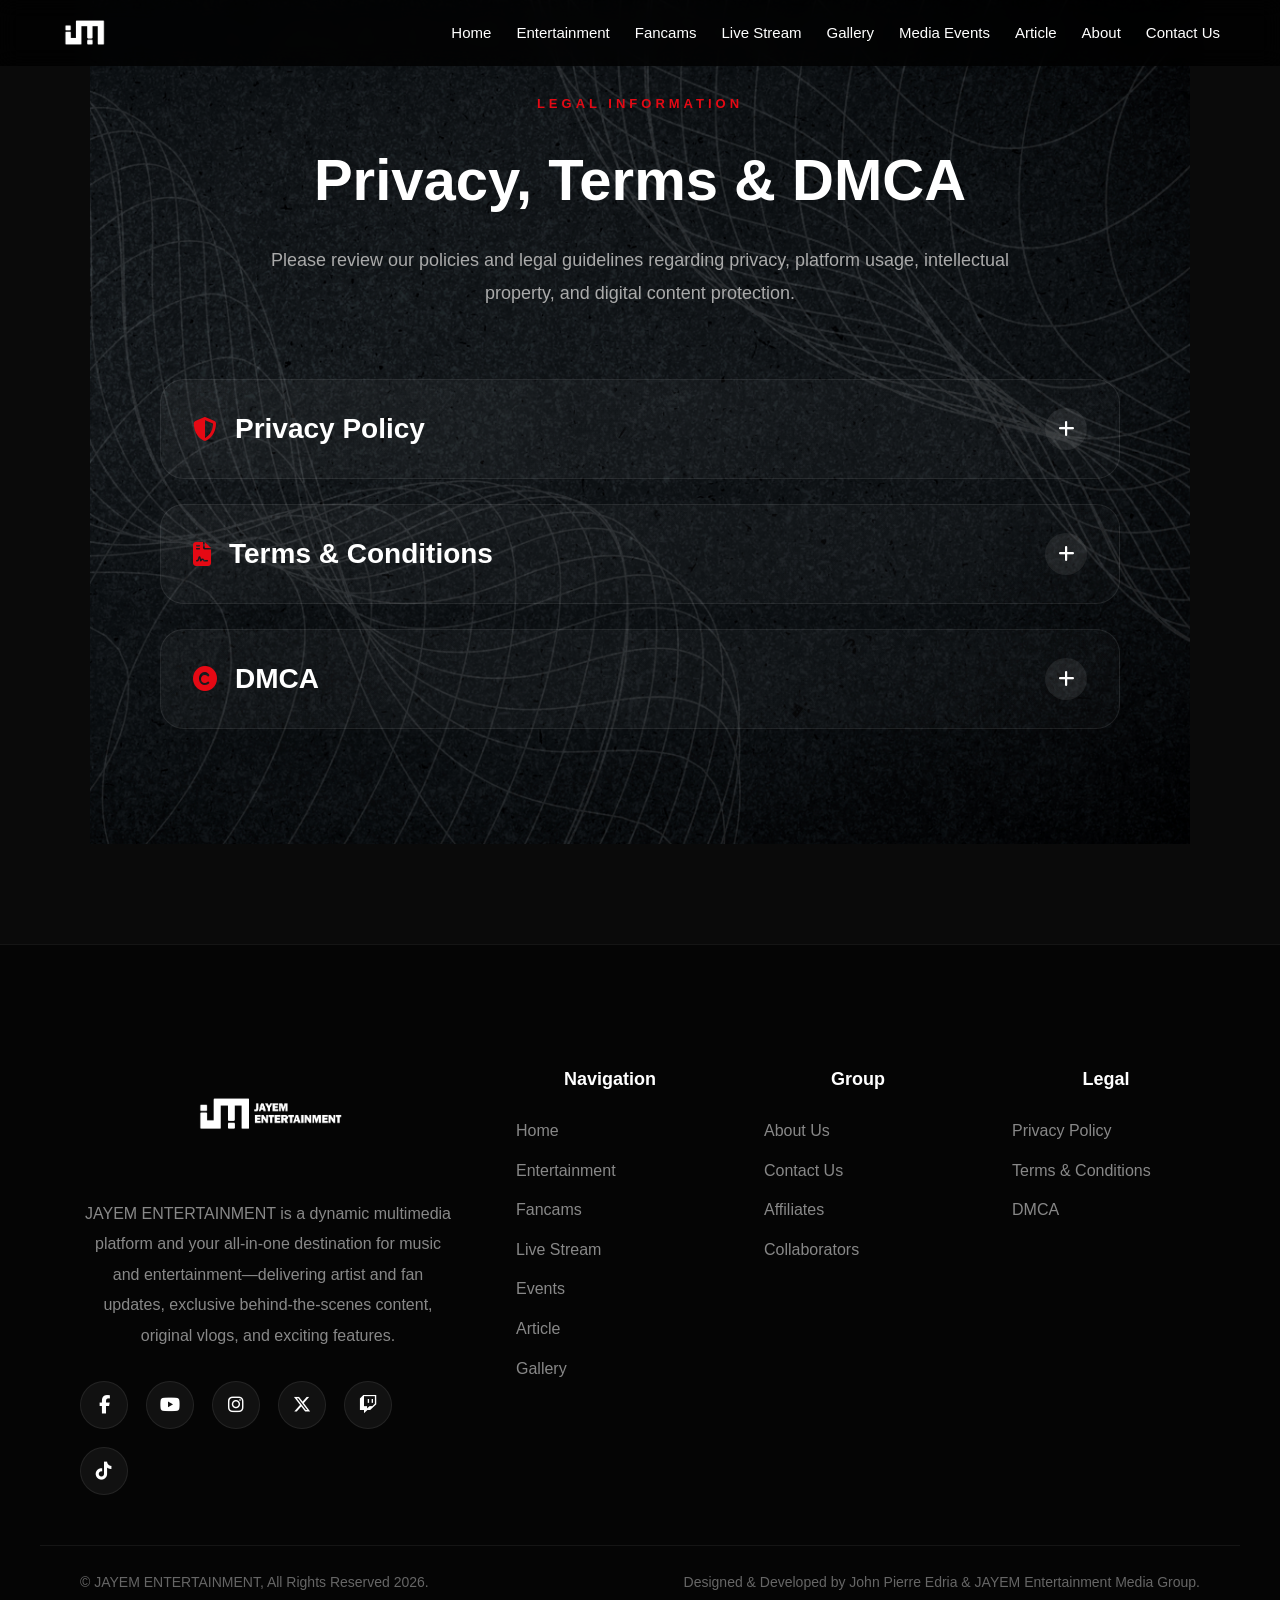
<file: legal.html>
<!DOCTYPE html>
<html lang="en">
<head>
    <meta charset="UTF-8">
    <meta name="viewport" content="width=device-width, initial-scale=1.0">
    <title>Legal Info</title>
    <link rel="stylesheet" href="style.css">
    <link rel="icon" type="image/x-icon" href="assets/jayemhpicon.png">
    <link
    rel="stylesheet"
    href="https://cdnjs.cloudflare.com/ajax/libs/font-awesome/6.7.2/css/all.min.css"
/>

</head>
<body>

<header>

    <a href="index.html" class="logo-link">
        <img class="imglogo" src="assets/JAYEM_Flat.png">
    </a>

    <!-- HAMBURGER BUTTON -->

    <div class="menu-toggle" id="menu-toggle">
        <span></span>
        <span></span>
        <span></span>
    </div>

    <nav id="navbar">
        <ul>
            <li><a href="index.html">Home</a></li>
            <!--<li><a href="artists.html">Artists</a></li>-->
            <li><a href="entertainment.html">Entertainment</a></li>
            <li><a href="fancams.html">Fancams</a></li>
            <li><a href="twitch.html">Live Stream</a></li>
            <li><a href="gallery.html">Gallery</a></li>
            <li><a href="events.html">Media Events</a></li>
            <li><a href="article.html">Article</a></li>
            <!--<li><a href="shop.html">Shop</a></li>-->
            <li><a href="about.html">About</a></li>
            <li><a href="contact.html">Contact Us</a></li>
        </ul>
    </nav>

</header>


<section class="section legal-section">

    <div class="legal-header">

        <span>LEGAL INFORMATION</span>

        <h2>Privacy, Terms & DMCA</h2>

        <p>
            Please review our policies and legal guidelines regarding
            privacy, platform usage, intellectual property,
            and digital content protection.
        </p>

    </div>

    <!-- PRIVACY POLICY -->

    <div class="legal-card">

        <button class="legal-toggle">

            <div class="legal-title">

                <i class="fa-solid fa-shield-halved"></i>

                <h3>Privacy Policy</h3>

            </div>

            <span class="legal-icon">
                <i class="fa-solid fa-plus"></i>
            </span>

        </button>

        <div class="legal-content">

            <p>
                JAYEM ENTERTAINMENT respects your privacy and is committed
                to protecting your personal information. Any data collected
                through our website, social media platforms, forms,
                subscriptions, or communications is handled securely
                and responsibly.
            </p>

            <p>
                We may collect information such as names, email addresses,
                analytics data, and engagement activity to improve
                user experience, provide updates, and enhance our services.
            </p>

            <p>
                We do not sell personal information to third parties.
                By using our platform, you consent to the practices
                described in this Privacy Policy.
            </p>

        </div>

    </div>

    <!-- TERMS -->

    <div class="legal-card">

        <button class="legal-toggle">

            <div class="legal-title">

                <i class="fa-solid fa-file-contract"></i>

                <h3>Terms & Conditions</h3>

            </div>

            <span class="legal-icon">
                <i class="fa-solid fa-plus"></i>
            </span>

        </button>

        <div class="legal-content">

            <p>
                By accessing and using JAYEM ENTERTAINMENT platforms,
                you agree to comply with our terms, policies,
                and community standards.
            </p>

            <p>
                Unauthorized reproduction, redistribution,
                or misuse of content including videos, graphics,
                articles, and branding materials is prohibited
                without prior written permission.
            </p>

            <p>
                We reserve the right to update, modify,
                or discontinue services and content at any time
                without prior notice.
            </p>

        </div>

    </div>

    <!-- DMCA -->

    <div class="legal-card">

        <button class="legal-toggle">

            <div class="legal-title">

                <i class="fa-solid fa-copyright"></i>

                <h3>DMCA</h3>

            </div>

            <span class="legal-icon">
                <i class="fa-solid fa-plus"></i>
            </span>

        </button>

        <div class="legal-content">

            <p>
                JAYEM ENTERTAINMENT respects intellectual property rights
                and complies with applicable copyright laws
                including the Digital Millennium Copyright Act (DMCA).
            </p>

            <p>
                If you believe copyrighted material has been used
                improperly on our platform, please submit
                a written DMCA notice containing proof of ownership,
                contact information, and the content in question.
            </p>

            <p>
                Upon verification, appropriate action may include
                content removal, restriction, or further review.
            </p>

        </div>

    </div>

</section>
<button id="scrollTopBtn" class="scroll-top" aria-label="Scroll to top">
    ↑
</button>
<footer class="premium-footer">

    <div class="footer-container">

        <!-- BRAND -->

        <div class="footer-brand">

            <img
                src="assets/JAYEM_Logow 2026.png"
                class="footer-logo"
            >

            <p>
                JAYEM ENTERTAINMENT is a dynamic multimedia platform 
                and your all-in-one destination for music and entertainment—delivering artist and fan updates, 
                exclusive behind-the-scenes content, original vlogs, and exciting features.
            </p>

            <div class="footer-socials">

                <a href="https://www.facebook.com/jayement" target="_blank">
                    <i class="fa-brands fa-facebook-f"></i>
                </a>

                <a href="https://www.youtube.com/@JAYEM_ent" target="_blank">
                    <i class="fa-brands fa-youtube"></i>
                </a>

                <a href="https://www.instagram.com/jayem_ent" target="_blank">
                    <i class="fa-brands fa-instagram"></i>
                </a>

                <a href="https://www.x.com/jayem_ent" target="_blank">
                    <i class="fa-brands fa-x-twitter"></i>
                </a>

                <a href="https://www.twitch.tv/jayem_ent" target="_blank">
                    <i class="fa-brands fa-twitch"></i>
                </a>

                <a href="https://www.tiktok.com/@jayem_ent" target="_blank">
                    <i class="fa-brands fa-tiktok"></i>
                </a>

            </div>

        </div>

        <!-- NAVIGATION -->

        <div class="footer-links">

            <h3>
                Navigation
            </h3>

            <a href="index.html">
                Home
            </a>

            <a href="entertainment.html">
                Entertainment
            </a>

            <a href="fancams.html">
                Fancams
            </a>

            <a href="twitch.html">
                Live Stream
            </a>

            <a href="events.html">
                Events
            </a>

            <a href="article.html">
                Article
            </a>

            <a href="gallery.html">
                Gallery
            </a>

        </div>

        <!-- COMPANY -->

        <div class="footer-links">

            <h3>
                Group
            </h3>

            <a href="about.html">
                About Us
            </a>

            <a href="contact.html">
                Contact Us
            </a>

            <a href="index.html#Affiliates">
                Affiliates
            </a>

            <a href="index.html#Collaborators">
                Collaborators
            </a>

        </div>

        <!-- LEGAL -->

        <div class="footer-links">

            <h3>
                Legal
            </h3>

            <a href="legal.html">
                Privacy Policy
            </a>

            <a href="legal.html">
                Terms & Conditions
            </a>

            <a href="legal.html">
                DMCA
            </a>

        </div>

    </div>

    <!-- BOTTOM -->

    <div class="footer-bottom">

        <p>
            © JAYEM ENTERTAINMENT, All Rights Reserved 2026.
        </p>

        <p>
            Designed & Developed by John Pierre Edria & JAYEM Entertainment Media Group.
        </p>

    </div>

</footer>
<script>

const legalCards =
document.querySelectorAll('.legal-card');

legalCards.forEach(card => {

    const button =
    card.querySelector('.legal-toggle');

    button.addEventListener('click', () => {

        card.classList.toggle('active');

    });

});

</script>
<script src="js.js"></script>
</body>
</html>
</file>
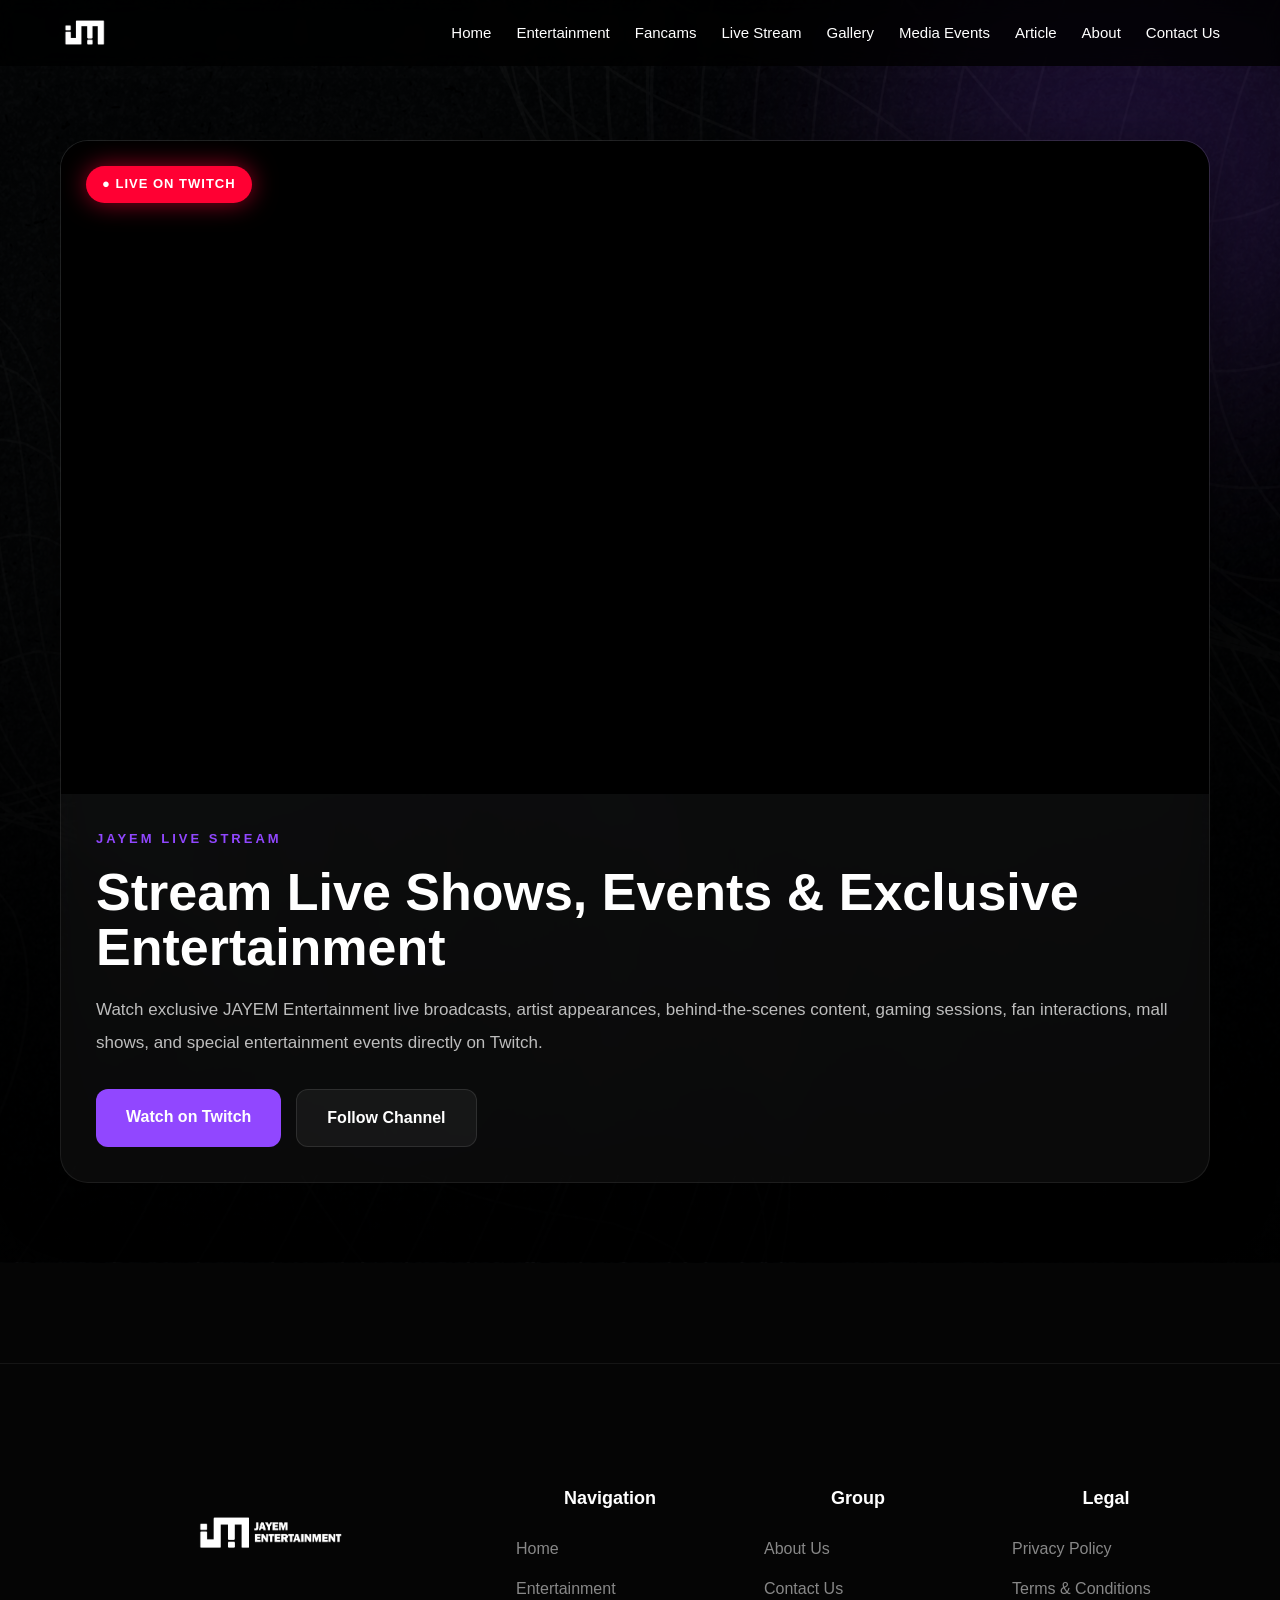
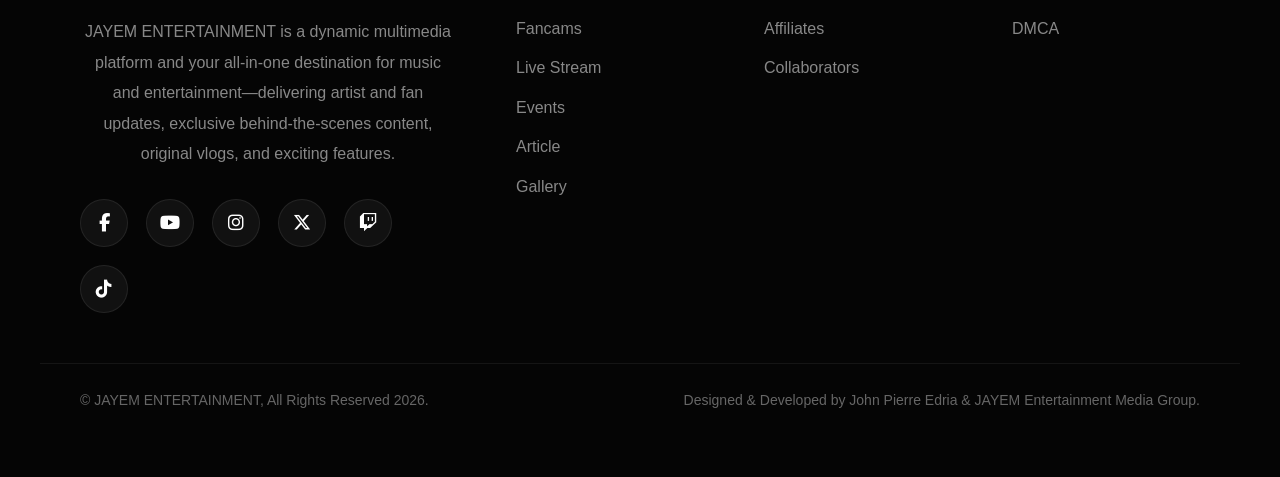
<file: twitch.html>
<!DOCTYPE html>
<html lang="en">
<head>
    <meta charset="UTF-8">
    <meta name="viewport" content="width=device-width, initial-scale=1.0">
    <title>Live Stream</title>

    <link rel="stylesheet" href="style.css">

    <link rel="icon" type="image/x-icon" href="assets/jayemhpicon.png">

    <link
        rel="stylesheet"
        href="https://cdnjs.cloudflare.com/ajax/libs/font-awesome/6.7.2/css/all.min.css"
    >

    <style>

        /* =========================
        TWITCH PAGE
        ========================= */

        body{
            background:#050505;
        }

        .stream-hero{
            position:relative;
            min-height:100vh;
            padding:140px 60px 80px;
            overflow:hidden;

            background:
            linear-gradient(
                to bottom,
                rgba(0,0,0,0.7),
                rgba(0,0,0,0.95)
            ),
            url("assets/Background.jpg");

            background-size:cover;
            background-position:center;
        }

        /* GLOW */

        .stream-hero::before{
            content:"";
            position:absolute;
            width:500px;
            height:500px;
            background:#9147ff30;
            filter:blur(120px);

            top:-100px;
            right:-100px;

            border-radius:50%;
        }

        .stream-container{
            position:relative;
            z-index:5;

            max-width:1400px;
            margin:auto;

            display:grid;
            grid-template-columns:1.2fr 10px;
            gap:0px;
            align-items:start;
        }

        /* =========================
        LEFT SIDE
        ========================= */

        .stream-main{
            background:rgba(255,255,255,0.04);

            border:1px solid rgba(255,255,255,0.08);

            border-radius:28px;

            overflow:hidden;

            backdrop-filter:blur(18px);

            box-shadow:
            0 10px 60px rgba(0,0,0,0.5);
        }

        .live-badge{
            position:absolute;
            top:25px;
            left:25px;

            z-index:10;

            background:#ff0033;

            color:white;

            padding:8px 16px;

            border-radius:999px;

            font-size:13px;
            font-weight:700;
            letter-spacing:1px;

            box-shadow:
            0 0 25px rgba(255,0,51,0.6);
        }

        .stream-video{
            position:relative;
            width:100%;
            aspect-ratio:16/9;
            background:black;
        }

        .stream-video iframe{
            width:100%;
            height:100%;
            border:none;
        }

        .stream-info{
            padding:35px;
        }

        .stream-tag{
            color:#9147ff;
            font-size:13px;
            letter-spacing:3px;
            font-weight:700;
            margin-bottom:15px;
        }

        .stream-info h1{
            font-size:52px;
            line-height:1.05;
            margin-bottom:20px;
            font-weight:900;
        }

        .stream-info p{
            color:#bdbdbd;
            line-height:1.9;
            font-size:17px;
            margin-bottom:30px;
        }

        .stream-buttons{
            display:flex;
            gap:15px;
            flex-wrap:wrap;
        }

        .watch-btn{
            background:#9147ff;
            color:white;

            padding:15px 30px;

            border-radius:12px;

            text-decoration:none;
            font-weight:700;

            transition:0.3s;
        }

        .watch-btn:hover{
            transform:translateY(-4px);
            background:#a970ff;
        }

        .follow-btn{
            background:rgba(255,255,255,0.05);

            border:1px solid rgba(255,255,255,0.1);

            color:white;

            padding:15px 30px;

            border-radius:12px;

            text-decoration:none;
            font-weight:700;

            transition:0.3s;
        }

        .follow-btn:hover{
            background:white;
            color:black;
        }

        /* =========================
        RIGHT SIDE
        ========================= */

        .stream-sidebar{
            display:flex;
            flex-direction:column;
            gap:25px;
        }

        .stream-card{
            background:rgba(255,255,255,0.04);

            border:1px solid rgba(255,255,255,0.08);

            border-radius:24px;

            padding:28px;

            backdrop-filter:blur(16px);

            transition:0.3s;
        }

        .stream-card:hover{
            transform:translateY(-5px);
            border-color:rgba(145,71,255,0.4);
        }

        .stream-card h3{
            font-size:22px;
            margin-bottom:20px;
        }

        .schedule-item{
            padding:18px 0;
            border-bottom:1px solid rgba(255,255,255,0.06);
        }

        .schedule-item:last-child{
            border-bottom:none;
        }

        .schedule-item span{
            color:#9147ff;
            font-size:13px;
            letter-spacing:2px;
            font-weight:700;
        }

        .schedule-item h4{
            margin-top:10px;
            margin-bottom:8px;
            font-size:18px;
        }

        .schedule-item p{
            color:#999;
            font-size:14px;
        }

        /* STATS */

        .stream-stats{
            display:grid;
            grid-template-columns:1fr 1fr;
            gap:18px;
        }

        .stat-box{
            background:#111;

            border:1px solid rgba(255,255,255,0.05);

            border-radius:18px;

            padding:22px;
        }

        .stat-box h2{
            font-size:32px;
            margin-bottom:5px;
        }

        .stat-box p{
            color:#888;
            font-size:14px;
        }

        /* RESPONSIVE */

        @media(max-width:1100px){

            .stream-container{
                grid-template-columns:1fr;
            }

        }

        @media(max-width:768px){

            .stream-hero{
                padding:120px 20px 60px;
            }

            .stream-info{
                padding:25px;
            }

            .stream-info h1{
                font-size:36px;
            }

            .stream-info p{
                font-size:15px;
            }

            .stream-card{
                padding:22px;
            }

        }

    </style>

</head>

<body>

<header>

    <a href="index.html" class="logo-link">
        <img class="imglogo" src="assets/JAYEM_Flat.png">
    </a>

    <div class="menu-toggle" id="menu-toggle">
        <span></span>
        <span></span>
        <span></span>
    </div>

    <nav id="navbar">
        <ul>
            <li><a href="index.html">Home</a></li>
            <!--<li><a href="artists.html">Artists</a></li>-->
            <li><a href="entertainment.html">Entertainment</a></li>
            <li><a href="fancams.html">Fancams</a></li>
            <li><a href="twitch.html">Live Stream</a></li>
            <li><a href="gallery.html">Gallery</a></li>
            <li><a href="events.html">Media Events</a></li>
            <li><a href="article.html">Article</a></li>
            <!--<li><a href="shop.html">Shop</a></li>-->
            <li><a href="about.html">About</a></li>
            <li><a href="contact.html">Contact Us</a></li>
        </ul>
    </nav>

</header>

<!-- =========================
LIVE STREAM SECTION
========================= -->

<section class="stream-hero">

    <div class="stream-container">

        <!-- LEFT -->

        <div class="stream-main">

            <div class="stream-video">

                <div class="live-badge">
                    ● LIVE ON TWITCH
                </div>

                <!-- TWITCH EMBED -->

                <iframe
                    src="https://player.twitch.tv/?channel=jayem_ent&parent=jayementertainment.vercel.app"
                    allowfullscreen>
                </iframe>

            </div>

            <div class="stream-info">

                <div class="stream-tag">
                    JAYEM LIVE STREAM
                </div>

                <h1>
                    Stream Live Shows, Events & Exclusive Entertainment
                </h1>

                <p>
                    Watch exclusive JAYEM Entertainment live broadcasts,
                    artist appearances, behind-the-scenes content,
                    gaming sessions, fan interactions, mall shows,
                    and special entertainment events directly on Twitch.
                </p>

                <div class="stream-buttons">

                    <a
                        href="https://www.twitch.tv/jayem_ent"
                        target="_blank"
                        class="watch-btn"
                    >
                        Watch on Twitch
                    </a>

                    <a
                        href="https://www.twitch.tv/jayem_ent/follow"
                        target="_blank"
                        class="follow-btn"
                    >
                        Follow Channel
                    </a>

                </div>

            </div>

        </div>

    </div>

</section>
<button id="scrollTopBtn" class="scroll-top" aria-label="Scroll to top">
    ↑
</button>
<footer class="premium-footer">

    <div class="footer-container">

        <!-- BRAND -->

        <div class="footer-brand">

            <img
                src="assets/JAYEM_Logow 2026.png"
                class="footer-logo"
            >

            <p>
                JAYEM ENTERTAINMENT is a dynamic multimedia platform 
                and your all-in-one destination for music and entertainment—delivering artist and fan updates, 
                exclusive behind-the-scenes content, original vlogs, and exciting features.
            </p>

            <div class="footer-socials">

                <a href="https://www.facebook.com/jayement" target="_blank">
                    <i class="fa-brands fa-facebook-f"></i>
                </a>

                <a href="https://www.youtube.com/@JAYEM_ent" target="_blank">
                    <i class="fa-brands fa-youtube"></i>
                </a>

                <a href="https://www.instagram.com/jayem_ent" target="_blank">
                    <i class="fa-brands fa-instagram"></i>
                </a>

                <a href="https://www.x.com/jayem_ent" target="_blank">
                    <i class="fa-brands fa-x-twitter"></i>
                </a>

                <a href="https://www.twitch.tv/jayem_ent" target="_blank">
                    <i class="fa-brands fa-twitch"></i>
                </a>

                <a href="https://www.tiktok.com/@jayem_ent" target="_blank">
                    <i class="fa-brands fa-tiktok"></i>
                </a>

            </div>

        </div>

        <!-- NAVIGATION -->

        <div class="footer-links">

            <h3>
                Navigation
            </h3>

            <a href="index.html">
                Home
            </a>

            <a href="entertainment.html">
                Entertainment
            </a>

            <a href="fancams.html">
                Fancams
            </a>

            <a href="twitch.html">
                Live Stream
            </a>

            <a href="events.html">
                Events
            </a>

            <a href="article.html">
                Article
            </a>

            <a href="gallery.html">
                Gallery
            </a>

        </div>

        <!-- COMPANY -->

        <div class="footer-links">

            <h3>
                Group
            </h3>

            <a href="about.html">
                About Us
            </a>

            <a href="contact.html">
                Contact Us
            </a>

            <a href="index.html#Affiliates">
                Affiliates
            </a>

            <a href="index.html#Collaborators">
                Collaborators
            </a>

        </div>

        <!-- LEGAL -->

        <div class="footer-links">

            <h3>
                Legal
            </h3>

            <a href="legal.html">
                Privacy Policy
            </a>

            <a href="legal.html">
                Terms & Conditions
            </a>

            <a href="legal.html">
                DMCA
            </a>

        </div>

    </div>

    <!-- BOTTOM -->

    <div class="footer-bottom">

        <p>
            © JAYEM ENTERTAINMENT, All Rights Reserved 2026.
        </p>

        <p>
            Designed & Developed by John Pierre Edria & JAYEM Entertainment Media Group.
        </p>

    </div>

</footer>
<script>
const scrollBtn = document.getElementById("scrollTopBtn");

window.addEventListener("scroll", () => {
    if (window.scrollY > 300) {
        scrollBtn.classList.add("show");
    } else {
        scrollBtn.classList.remove("show");
    }
});

scrollBtn.addEventListener("click", () => {
    window.scrollTo({
        top: 0,
        behavior: "smooth"
    });
});
</script>
<script src="js.js"></script>

</body>
</html>
</file>
<file: style.css>
*{
    margin:0;
    padding:0;
    box-sizing:border-box;
    font-family: 'Franklin Gothic Medium', 'Arial Narrow', Arial, sans-serif;
}

html{
    scroll-behavior:smooth;
}

body{
    background:#0a0a0a;
    color:white;
    line-height:1.6;
}

/* HEADER */

header{
    position:fixed;
    top:0;
    left:0;
    width:100%;
    background:rgba(0, 0, 0, 0.788);
    padding:20px 60px;
    display:flex;
    justify-content:space-between;
    align-items:center;
    z-index:999;
    backdrop-filter:blur(10px);
}
.imglogo{
    width:auto;
    height:25px;
    display:block;
    cursor:pointer;
}
.logo{
    font-size:26px;
    font-weight:bold;
    letter-spacing:1px;
}

nav ul{
    display:flex;
    list-style:none;
    gap:25px;
}

nav a{
    color:white;
    text-decoration:none;
    font-size:15px;
    transition:0.3s;
}

nav a:hover{
    color:#999;
}

/* =========================
MOBILE NAVBAR
========================= */

.menu-toggle{
    display:none;
    flex-direction:column;
    gap:6px;
    cursor:pointer;
    z-index:1001;
}

.menu-toggle span{
    width:28px;
    height:3px;
    background:white;
    border-radius:10px;
    transition:0.3s;
}

/* TABLET + MOBILE */

/* =========================
MOBILE / TABLET NAVBAR
========================= */

@media(max-width:992px){

    header{
        position:fixed;
        top:0;
        left:0;

        width:100%;

        padding:14px 20px;

        display:flex;
        justify-content:space-between;
        align-items:center;

        flex-direction:row;

        background:rgba(0,0,0,0.82);
        backdrop-filter:blur(14px);

        border-bottom:1px solid rgba(255,255,255,0.06);
    }

    /* LOGO */

    .logo-link{
        display:flex;
        align-items:center;
        text-decoration:none;
    }

    .imglogo{
        width:72px;
        height:auto;
        display:block;
        cursor:pointer;
    }

    /* HAMBURGER */

    .menu-toggle{
        display:flex;
        flex-direction:column;
        justify-content:center;
        align-items:center;

        gap:5px;

        width:42px;
        height:42px;

        cursor:pointer;

        border-radius:10px;

        background:rgba(255,255,255,0.04);

        transition:0.3s;
    }

    .menu-toggle:hover{
        background:rgba(255,255,255,0.08);
    }

    .menu-toggle span{
        width:20px;
        height:2px;

        background:white;

        border-radius:999px;

        transition:0.3s ease;
    }

    /* MOBILE MENU */

    nav{
        position:fixed;

        top:72px;
        left:0;

        width:100%;
        height:calc(100vh - 72px);

        background:rgba(0,0,0,0.96);

        backdrop-filter:blur(18px);

        overflow-y:auto;

        transform:translateY(-120%);
        transition:0.4s ease;

        z-index:998;
    }

    nav.active{
        transform:translateY(0);
    }

    nav ul{
        display:flex;
        flex-direction:column;

        padding:15px 0;
        gap:0;
    }

    nav ul li{
        width:100%;
    }

    nav a{
        display:flex;
        align-items:center;

        width:100%;

        padding:16px 24px;

        font-size:15px;
        font-weight:500;

        color:white;
        text-decoration:none;

        border-bottom:1px solid rgba(255,255,255,0.05);

        transition:0.3s;
    }

    nav a:hover{
        background:rgba(255,255,255,0.05);
        padding-left:30px;
    }

}

/* HAMBURGER ANIMATION */

.menu-toggle.active span:nth-child(1){
    transform:translateY(7px) rotate(45deg);
}

.menu-toggle.active span:nth-child(2){
    opacity:0;
}

.menu-toggle.active span:nth-child(3){
    transform:translateY(-7px) rotate(-45deg);
}



/* HERO */

/* HERO VIDEO */

.hero{
    position:relative;
    width:100%;
    height:50vh;
    overflow:hidden;
    background:black;
}

/* VIDEO */

.hero video{
    width:100%;
    height:100%;
    object-fit:cover;
}

/* DARK OVERLAY */

.hero::before{
    content:"";
    position:absolute;
    inset:0;
    background:rgba(0,0,0,0.25);
    z-index:1;
}

/* BOTTOM FADE */

.hero::after{
    content:"";
    position:absolute;
    left:0;
    bottom:0;
    width:100%;
    height:250px;

    background:linear-gradient(
        to bottom,
        rgba(0,0,0,0) 0%,
        rgba(0,0,0,0.4) 40%,
        rgba(0,0,0,0.8) 75%,
        #0a0a0a 100%
    );

    z-index:2;
    pointer-events:none;
}
.hero-content{
    position:absolute;
    top:50%;
    left:50%;
    transform:translate(-50%, -50%);
    text-align:center;
    width:90%;
}

.hero-content h1{
    font-size:72px;
    margin-bottom:20px;
    font-weight:800;
}

.hero-content p{
    font-size:22px;
    margin-bottom:35px;
    color:#ddd;
}

.btn{
    display:inline-block;
    background:white;
    color:black;
    padding:15px 35px;
    border-radius:5px;
    text-decoration:none;
    font-weight:bold;
    transition:0.3s;
}

.btn:hover{
    background:#ccc;
}

/* SECTIONS */

.section{
    padding:90px 70px;
    
}

.section h2{
    font-size:42px;
    margin-top: -10px;
    margin-bottom:40px;
    text-align: center;
}

/* DARK SECTION */

.dark{
    background:#111;
}

/* =========================
MISSION & VISION
========================= */

.mission-section{
    position:relative;
    overflow:hidden;
}

/* HEADER */

.mission-header{
    text-align:center;

    max-width:850px;

    margin:auto;
    margin-bottom:70px;
}

.mission-header span{
    color:#e50914;

    letter-spacing:4px;

    font-size:13px;
    font-weight:700;
}

.mission-header h2{
    font-size:58px;

    margin:16px 0;
}

.mission-header p{
    color:#aaa;

    font-size:18px;
    line-height:1.8;
}

/* GRID */

.mission-grid{
    display:grid;

    grid-template-columns:repeat(2,1fr);

    gap:35px;
}

/* CARD */

.mission-card{
    position:relative;

    padding:55px 45px;

    border-radius:28px;

    background:
    linear-gradient(
        145deg,
        rgba(255,255,255,0.04),
        rgba(255,255,255,0.02)
    );

    border:1px solid rgba(255,255,255,0.08);

    overflow:hidden;

    transition:0.4s ease;

    backdrop-filter:blur(12px);
}

.mission-card::before{
    content:"";

    position:absolute;

    width:240px;
    height:240px;

    background:
    radial-gradient(
        rgba(229,9,20,0.18),
        transparent 70%
    );

    top:-120px;
    right:-120px;
}

/* HOVER */

.mission-card:hover{
    transform:translateY(-10px);

    border-color:rgba(255,255,255,0.14);

    box-shadow:
        0 25px 60px rgba(0,0,0,0.45);
}

/* ICON */

.mission-icon{
    width:78px;
    height:78px;

    border-radius:22px;

    display:flex;
    justify-content:center;
    align-items:center;

    margin-bottom:28px;

    background:
    linear-gradient(
        135deg,
        #e50914,
        #ff3d47
    );

    box-shadow:
        0 15px 35px rgba(229,9,20,0.35);
}

.mission-icon i{
    color:white;

    font-size:30px;
}

/* TEXT */

.mission-card h3{
    font-size:34px;

    margin-bottom:18px;
}

.mission-card p{
    color:#bbb;

    line-height:1.9;

    font-size:17px;
}

/* TABLET */

@media(max-width:900px){

    .mission-grid{
        grid-template-columns:1fr;
    }

}

/* MOBILE */

@media(max-width:768px){

    .mission-header h2{
        font-size:42px;
    }

    .mission-header p{
        font-size:16px;
    }

    .mission-card{
        padding:40px 30px;
    }

    .mission-card h3{
        font-size:28px;
    }

}

/* GRID */

.grid{
    display:grid;
    grid-template-columns:repeat(auto-fit, minmax(280px,1fr));
    gap:30px;
}

/* CARDS */

.card{
    background:#151515;
    border-radius:18px;
    overflow:hidden;

    border:1px solid rgba(255,255,255,0.06);

    transition:0.35s ease;

    max-width:100%;


    backdrop-filter:blur(10px);
}

.card:hover{
    transform:translateY(-8px);
    border-color:rgba(255,255,255,0.12);

    box-shadow:
        0 15px 40px rgba(0,0,0,0.45);
}

/* IMAGE + VIDEO */

.card img,
.card video{
    width:100%;
    height:350px;

    object-fit:cover;
    display:block;
}

/* OPTIONAL CONTENT */

.card h3{
    padding:18px 18px 8px;
    font-size:20px;
}

.card p{
    padding:0 18px 18px;
    color:#aaa;
    font-size:14px;
}

.news-content p {
  text-indent: 50px; /* Adjust value as needed */
}

/* =========================
AFFILIATE PREMIUM CARDS
========================= */

/* TITLE */

.affiliate-content h3{
    font-size:24px;
    font-weight:700;

    margin-bottom:14px;

    letter-spacing:0.5px;
}

/* DESCRIPTION */

.affiliate-content p{
    color:#a8a8a8;

    line-height:1.8;

    font-size:15px;
}
/* REMOVE LINK STYLE */

.affiliate-link{
    text-decoration:none;
    color:white;
    display:block;
}

/* PREMIUM HOVER */

.affiliate-card{
    cursor:pointer;
    transition:0.35s ease;
}

.affiliate-card:hover{
    transform:translateY(-10px) scale(1.02);

    border-color:rgba(255,255,255,0.15);

    box-shadow:
        0 20px 50px rgba(0,0,0,0.45);
}
.affiliate-card video{
    transition:0.5s ease;
}

.affiliate-card:hover video{
    transform:scale(1.04);
}

/* =========================
PAGE BANNER
========================= */

.page-banner{
    position:relative;

    height:50vh;

    display:flex;
    justify-content:center;
    align-items:center;

    background-image:url(assets/Background.jpg);
    background-repeat:no-repeat;
    background-size:cover;
    background-position:center;

    overflow:hidden;
}

/* DARK OVERLAY */

.page-banner::before{
    content:"";

    position:absolute;
    inset:0;

    background:rgba(0,0,0,0.35);

    z-index:1;
}

/* BOTTOM FADE */

.page-banner::after{
    content:"";

    position:absolute;
    left:0;
    bottom:0;

    width:100%;
    height:180px;

    background:linear-gradient(
        to bottom,
        rgba(10,10,10,0) 0%,
        rgba(10,10,10,0.4) 45%,
        rgba(10,10,10,0.75) 75%,
        #0a0a0a 100%
    );

    z-index:2;
    pointer-events:none;
}

/* TITLE */

.page-banner h1{
    position:relative;
    z-index:5;

    font-size:70px;
    font-weight:800;

    text-align:center;
}


/* EVENTS */
.events-card{
    background:#151515;
    border-radius:14px;
    overflow:hidden;
    transition:0.3s;
    border:1px solid #222;
}

.events-card:hover{
    transform:translateY(-10px);
}

.events-card img{
    width:100%;
    height: 620px;
    object-fit:cover;
}

.events-card h3{
    padding:20px 20px 10px;
    font-size:24px;
}

.events-card p{
    padding:0 20px 20px;
    color:#aaa;
}
/* =========================
PREMIUM GALLERY
========================= */
/* =========================
GALLERY
========================= */

.gallery-section{
    max-width:1600px;
    margin:auto;
}

/* GRID */

.gallery-grid{
    display:grid;

    grid-template-columns:
    repeat(auto-fit, minmax(320px, 1fr));

    gap:16px;
}

/* ITEM */

.gallery-item{
    position:relative;

    overflow:hidden;

    border-radius:16px;

    cursor:pointer;

    background:#111;

    height:260px;
}

/* IMAGE */

.gallery-item img{
    width:100%;
    height:100%;

    object-fit:cover;

    display:block;

    transition:0.4s ease;
}

/* ICON */

.gallery-overlay i{
    color:white;
    font-size:28px;
}

/* HOVER */

.gallery-item:hover img{
    transform:scale(1.05);
}

.gallery-item:hover .gallery-overlay{
    opacity:1;
}


/* =========================
MODAL
========================= */

.gallery-modal{
    position:fixed;
    inset:0;

    background:rgba(0,0,0,0.95);

    display:flex;
    justify-content:center;
    align-items:center;

    opacity:0;
    visibility:hidden;

    transition:
        opacity 0.3s ease,
        visibility 0.3s ease;

    z-index:9999999;
}

/* SHOW MODAL */

.gallery-modal.show{
    opacity:1;
    visibility:visible;
}

/* MODAL IMAGE */

.gallery-modal img{
    width:auto;

    max-width:75%;
    max-height:80vh;

    object-fit:contain;

    border-radius:18px;

    display:block;

    box-shadow:
        0 25px 60px rgba(0,0,0,0.6);

    animation:galleryZoom 0.3s ease;
}

/* ANIMATION */

@keyframes galleryZoom{

    from{
        transform:scale(0.92);
        opacity:0;
    }

    to{
        transform:scale(1);
        opacity:1;
    }

}

/* CLOSE BUTTON */

.gallery-close{
    position:absolute;

    top:20px;
    right:30px;

    font-size:45px;

    color:white;

    cursor:pointer;

    z-index:20;

    line-height:1;
}

/* ARROWS */

.gallery-arrow{
    position:absolute;

    top:50%;

    transform:translateY(-50%);

    width:60px;
    height:60px;

    border:none;
    border-radius:50%;

    background:rgba(255,255,255,0.1);

    color:white;

    font-size:24px;

    cursor:pointer;

    transition:
        background 0.3s ease,
        transform 0.3s ease;

    z-index:20;
}

.gallery-arrow:hover{
    background:rgba(255,255,255,0.2);

    transform:
        translateY(-50%)
        scale(1.05);
}

.gallery-prev{
    left:25px;
}

.gallery-next{
    right:25px;
}

/* TABLET */

@media(max-width:768px){

    .gallery-grid{
        grid-template-columns:1fr 1fr;
    }

    .gallery-arrow{
        width:48px;
        height:48px;

        font-size:20px;
    }

    .gallery-modal img{
        max-width:88%;
    }

}

/* MOBILE */

@media(max-width:520px){

    .gallery-grid{
        grid-template-columns:1fr;
    }

    .gallery-modal img{
        max-width:92%;
    }

}
/* =========================
NEWS SECTION
========================= */

.news-section{
    max-width:1400px;
    margin:auto;
    padding:80px 40px;
}

/* ARTICLE CARD */

.news-grid{
    display:grid;
    grid-template-columns:1.1fr 1fr;
    gap:60px;
    align-items:center;
    margin-bottom:120px;
}

/* REVERSE LAYOUT */

.news-grid.reverse{
    grid-template-columns:1fr 1.1fr;
}

/* IMAGE */

.news-img{
    position:relative;
    overflow:hidden;
    border-radius:18px;
    background:#111;
}

.news-img img{
    width:100%;
    height:100%;
    object-fit:cover;
    display:block;
    transition:0.5s;
}

/* IMAGE HOVER */

.news-img:hover img{
    transform:scale(1.03);
}

/* CONTENT */

.news-content{
    display:flex;
    flex-direction:column;
    justify-content:center;
}

/* CATEGORY */

.news-tag{
    color:#888;
    font-size:13px;
    letter-spacing:2px;
    text-transform:uppercase;
    margin-bottom:18px;
}

/* TITLE */

.news-content h2{
    font-size:42px;
    line-height:1.15;
    margin-bottom:25px;
    font-weight:800;
}

/* ARTICLE */

.news-content p{
    color:#bdbdbd;
    line-height:1.9;
    font-size:16px;
    margin-bottom:25px;
    text-align:justify;
}

/* AUTHOR */

.news-author{
    color:#777;
    font-size:14px;
}
.news-author a{
    color:#777;
    font-size:14px;
    text-decoration: none;
}

/* READ BUTTON */

.news-btn{
    margin-top:20px;
    display:inline-flex;
    width:fit-content;
    padding:14px 28px;
    border:1px solid #333;
    border-radius:8px;
    text-decoration:none;
    color:white;
    transition:0.3s;
}

.news-btn:hover{
    background:white;
    color:black;
}


/* =========================
RESPONSIVE
========================= */


/* =========================
TABLET + MOBILE
========================= */

@media(max-width:992px){

    .news-grid{
        grid-template-columns:1fr;
        gap:35px;
        margin-bottom:90px;
    }

    /* FORCE CONTENT FIRST */

    .news-content{
        order:1;
    }

    .news-img{
        order:2;
    }

    /* IMAGE SIZE */

    .news-img img{
        height:auto;
        max-height:500px;
    }

    /* TEXT */

    .news-content h2{
        font-size:34px;
    }

}

/* MOBILE */

@media(max-width:600px){

    .news-section{
        padding:60px 20px;
    }

    .news-grid{
        gap:25px;
        margin-bottom:70px;
    }

    .news-content h2{
        font-size:28px;
        line-height:1.2;
    }

    .news-content p{
        font-size:15px;
        line-height:1.8;
    }

    .news-author{
        font-size:13px;
    }

    .news-img{
        border-radius:16px;
    }

}
/* =========================
SCROLL TO TOP BUTTON
========================= */

.scroll-top {
    position: fixed;
    bottom: 25px;
    right: 25px;
    width: 48px;
    height: 48px;

    display: flex;
    align-items: center;
    justify-content: center;

    font-size: 20px;
    color: white;

    background: rgba(20, 20, 20, 0.55);
    backdrop-filter: blur(10px);

    border: 1px solid rgba(255, 255, 255, 0.08);
    border-radius: 50%;

    cursor: pointer;

    opacity: 0;
    visibility: hidden;
    transform: translateY(10px);

    transition: 0.35s ease;

    z-index: 9999;
}

/* glow ring hover effect */
.scroll-top::before {
    content: "";
    position: absolute;
    inset: -2px;
    border-radius: 50%;
    background: conic-gradient(
        from 0deg,
        #b6b3b386,
        #93939386,
        #838383,
        #eeecf294,
        #4d4d4d
    );
    z-index: -1;
    opacity: 0;
    filter: blur(6px);
    transition: 0.4s ease;
}

/* hover premium effect */
.scroll-top:hover {
    transform: translateY(-3px) scale(1.05);
    background: rgba(30, 30, 30, 0.7);
}

.scroll-top:hover::before {
    opacity: 0.9;
}

/* visible state */
.scroll-top.show {
    opacity: 1;
    visibility: visible;
    transform: translateY(0);
}

/* ABOUT */

.about-grid{
    display:grid;
    grid-template-columns:1fr 1fr;
    gap:50px;
    align-items:center;
    margin-top: -40px;
    
}

.about-grid img{
    width:100%;
    border-radius:12px;
    height: 10%;
}

.about-grid p{
    margin-top:20px;
    color:#ccc;
}

/* =========================
PREMIUM CONTACT SECTION
========================= */

.contact-section{
    position:relative;
    min-height:100vh;
    overflow:hidden;
    background:#000;
    display:flex;
    align-items:center;
    margin-top: -100px;
}

/* BACKGROUND IMAGE */

.contact-bg{
    position:absolute;
    inset:0;
    
    background-image:

        /* LEFT + RIGHT CINEMATIC FADE */

        /*linear-gradient(
            to right,
            rgba(0,0,0,0.85) 0%,
            rgba(0,0,0,0.35) 20%,
            rgba(0,0,0,0.15) 40%,
            rgba(0,0,0,0.15) 60%,
            rgba(0,0,0,0.45) 80%,
            rgba(0,0,0,0.95) 100%
        ),*/

        /* TOP FADE */

        linear-gradient(
            to bottom,
            rgba(0,0,0,0.9) 0%,
            transparent 20%
        ),

        /* BOTTOM FADE */

        linear-gradient(
            to top,
            rgba(0,0,0,1) 0%,
            transparent 25%
        ),

        url("assets/jayemcontact.png");

    background-size:cover;

    /* TRUE CENTER */

    background-position:center center;

    background-repeat:no-repeat;

    filter:brightness(0.6);

    transform:scale(1);
}

/* EXTRA OVERLAY */

.contact-overlay{
    position:absolute;
    inset:0;
    background:
    radial-gradient(circle at right,
    transparent 20%,
    rgba(0,0,0,0.65) 80%);
}

/* CONTENT */

.contact-container{
    position:relative;
    z-index:5;
    width:100%;
    max-width:1400px;
    margin:auto;
    padding:50px 80px;
}

/* LEFT SIDE */

.contact-left{
    max-width:650px;
}

/* TAG */

.contact-tag{
    color:#e50914;
    font-size:14px;
    letter-spacing:4px;
    font-weight:700;
}

/* TITLE */

.contact-left h1{
    font-size:82px;
    line-height:0.95;
    margin:25px 0;
    font-weight:900;
}

/* DESCRIPTION */

.contact-desc{
    color:#d0d0d0;
    font-size:20px;
    line-height:1.8;
    margin-bottom:50px;
    max-width:600px;
}

/* INFO GRID */

.contact-info-grid{
    display:grid;
    grid-template-columns:1fr 1fr;
    gap:25px;
    margin-bottom:50px;
}

/* BOX */

.contact-box{
    background:rgba(58, 57, 57, 0.507);
    border:1px solid rgba(255,255,255,0.08);
    padding:25px;
    border-radius:18px;
    backdrop-filter:blur(12px);
    transition:0.3s;
}

.contact-box:hover{
    transform:translateY(-5px);
    border-color:rgba(48, 47, 47, 0.329);
}

/* BOX TITLE */

.contact-box h3{
    font-size:15px;
    color:#888;
    margin-bottom:10px;
    letter-spacing:1px;
    text-transform:uppercase;
}

/* BOX TEXT */

.contact-box p{
    font-size:17px;
    color:white;
    line-height:1.6;
}

/* SOCIALS */

.premium-socials{
    display:flex;
    flex-wrap:wrap;
    gap:15px;
}

/* SOCIAL BUTTON */

.premium-socials a{
    text-decoration:none;
    color:white;

    padding:14px 24px;

    border-radius:999px;

    border:1px solid rgba(34, 34, 34, 0.15);

    background:rgba(48, 47, 47, 0.486);

    backdrop-filter:blur(10px);

    transition:0.3s;
}

/* HOVER */

.premium-socials a:hover{
    background:white;
    color:black;
    transform:translateY(-3px);
}

/* RESPONSIVE */

@media(max-width:992px){

    .contact-container{
        padding:100px 30px;
    }

    .contact-left h1{
        font-size:54px;
    }

    .contact-desc{
        font-size:18px;
    }

    .contact-info-grid{
        grid-template-columns:1fr;
    }

}

@media(max-width:600px){

    .contact-left h1{
        font-size:42px;
    }

    .contact-desc{
        font-size:16px;
    }

    .premium-socials{
        gap:10px;
    }

    .premium-socials a{
        width:100%;
        text-align:center;
    }

}


/* =========================
PREMIUM FOOTER
========================= */

.premium-footer{
    background:#050505;
    border-top:1px solid #151515;
    margin-top:100px;
}

/* CONTAINER */

.footer-container{
    max-width:1400px;
    margin:auto;
    padding:80px 40px 50px;

    display:grid;
    grid-template-columns:2fr 1fr 1fr 1fr;
    gap:60px;
}

/* BRAND */

.footer-brand{
    max-width:450px;
}

.footer-logo{
    width:180px;
    margin-bottom:25px;
}

.footer-brand p{
    color:#888;
    line-height:1.9;
    margin-bottom:30px;
}

/* SOCIALS */

.footer-socials{
    display:flex;
    gap:18px;
    margin-top:25px;
    flex-wrap:wrap;
}

.footer-socials a{
    width:48px;
    height:48px;

    display:flex;
    justify-content:center;
    align-items:center;

    border-radius:50%;

    background:rgba(255,255,255,0.05);
    border:1px solid rgba(255,255,255,0.08);

    color:white;
    text-decoration:none;

    font-size:18px;

    transition:0.35s ease;
}

.footer-socials a:hover{
    transform:translateY(-5px);

    background:white;
    color:black;

    box-shadow:
        0 10px 30px rgba(255,255,255,0.15);
}

/* HOVER */

.footer-socials a:hover{
    background:white;
    color:black;
    border-color:white;
}

/* LINKS */

.footer-links{
    display:flex;
    flex-direction:column;
    gap:14px;
}

.footer-links h3{
    color:white;
    margin-bottom:10px;
    font-size:18px;
}

.footer-links a{
    color:#888;
    text-decoration:none;
    transition:0.3s;
    width:fit-content;
}

/* LINK HOVER */

.footer-links a:hover{
    color:white;
    transform:translateX(5px);
}

/* BOTTOM */

.footer-bottom{
    border-top:1px solid #151515;
    padding:25px 40px;

    display:flex;
    justify-content:space-between;
    align-items:center;

    max-width:1400px;
    margin:auto;

    color:#666;
    font-size:14px;
}

/* RESPONSIVE */

@media(max-width:1000px){

    .footer-container{
        grid-template-columns:1fr 1fr;
    }

}

@media(max-width:700px){

    .footer-container{
        grid-template-columns:1fr;
        padding:60px 25px 40px;
    }

    .footer-bottom{
        flex-direction:column;
        gap:10px;
        text-align:center;
        padding:25px;
    }

}

/* RESPONSIVE */

@media(max-width:992px){

    .hero-content h1{
        font-size:50px;
    }

    .page-banner h1{
        font-size:45px;
    }

    .section{
        padding:80px 25px;
    }

    .about-grid,
    .contact-wrapper{
        grid-template-columns:1fr;
    }
}

@media(max-width:600px){

    .hero-content h1{
        font-size:38px;
    }

    .hero-content p{
        font-size:16px;
    }

    .section h2{
        font-size:30px;
    }

    .page-banner{
        height:35vh;
    }

    .page-banner h1{
        font-size:36px;
    }

    nav ul{
        gap:12px;
    }

    nav a{
        font-size:14px;
    }
}

/* =========================
NETFLIX ENTERTAINMENT PAGE
========================= */

.netflix-header{
    position:fixed;
    top:0;
    left:0;
    width:100%;
    z-index:999;
    padding:20px 60px;
    background:linear-gradient(to bottom, rgba(0,0,0,0.9), transparent);
}

.left-nav{
    display:flex;
    align-items:center;
    gap:40px;
}

.netflix-logo{
    color:#e50914;
    font-size:32px;
    font-weight:800;
}

.netflix-header nav ul{
    display:flex;
    list-style:none;
    gap:25px;
}

.netflix-header nav a{
    color:white;
    text-decoration:none;
    font-size:14px;
}

.netflix-header nav a:hover{
    color:#b3b3b3;
}
/* =========================
BANNER CAROUSEL
========================= */

.banner-carousel{
    position:relative;
    height:90vh;
    overflow:hidden;
    background:black;
}

/* SLIDES */

.banner-slide{
    position:absolute;
    inset:0;
    opacity:0;
    transition:1s ease;
    pointer-events:none;
}

.banner-slide.active{
    opacity:1;
    pointer-events:auto;
    z-index:2;
}

/* IMAGE */

.banner-bg{
    width:100%;
    height:100%;
    object-fit:cover;
}

/* OVERLAY */

.banner-overlay{
    position:absolute;
    inset:0;

    background:
        linear-gradient(
            to top,
            #0a0a0a 5%,
            transparent 45%
        ),

        linear-gradient(
            to right,
            rgba(0,0,0,0.92),
            transparent 70%
        );
}

/* CONTENT */

.banner-content{
    position:absolute;
    top:50%;
    transform:translateY(-50%);
    left:70px;
    max-width:650px;
    z-index:5;
}

/* TAG */

.series-tag{
    color:#e50914;
    font-size:14px;
    letter-spacing:3px;
    font-weight:bold;
}

/* TITLE */

.banner-content h1{
    font-size:72px;
    line-height:0.95;
    margin:20px 0;
    font-weight:900;
}

/* DESCRIPTION */

.banner-content p{
    color:#ddd;
    font-size:18px;
    line-height:1.8;
    margin-bottom:35px;
}

/* BUTTONS */

.banner-buttons{
    display:flex;
    gap:15px;
}

/* PLAY */

.play-btn{
    background:white;
    color:black;
    padding:14px 34px;
    border-radius:5px;
    text-decoration:none;
    font-weight:bold;
    transition:0.3s;
}

.play-btn:hover{
    background:#ddd;
}

/* SCROLL BUTTON */

.scroll-btn{
    background:rgba(109,109,110,0.7);
    color:white;
    padding:14px 34px;
    border-radius:5px;
    text-decoration:none;
    font-weight:bold;
    transition:0.3s;
}

.scroll-btn:hover{
    background:rgba(109,109,110,1);
}

/* DOTS */

.carousel-dots{
    position:absolute;
    bottom:35px;
    right:50px;
    display:flex;
    gap:10px;
    z-index:20;
}

.dot{
    width:12px;
    height:12px;
    border-radius:50%;
    background:#666;
    transition:0.3s;
}

.active-dot{
    background:white;
}

/* MOBILE */

@media(max-width:768px){

    .banner-content{
        left:25px;
        right:25px;
        max-width:100%;
    }

    .banner-content h1{
        font-size:42px;
    }

    .banner-content p{
        font-size:15px;
    }

    .banner-buttons{
        flex-wrap:wrap;
    }

    .carousel-dots{
        right:20px;
    }

}

/* =========================
CAROUSEL ARROWS
========================= */

.carousel-arrow{
    position:absolute;
    top:50%;
    transform:translateY(-50%);
    z-index:30;

    width:60px;
    height:60px;

    border:none;
    border-radius:50%;

    background:rgba(0, 0, 0, 0.034);
    color:white;

    font-size:28px;
    cursor:pointer;

    transition:0.3s;
    backdrop-filter:blur(1px);
}

/* HOVER */

.carousel-arrow:hover{
    background:rgba(0, 0, 0, 0.192);
}

/* LEFT */

.prev-arrow{
    left:25px;
}

/* RIGHT */

.next-arrow{
    right:25px;
}

/* MOBILE */

@media(max-width:768px){

    .carousel-arrow{
        width:45px;
        height:45px;
        font-size:22px;
    }

}

/* MOVIE ROWS */

.movie-section{
    padding:30px 60px;
    margin-top:-10px;
    position:relative;
    z-index:10;
}

.movie-section h2{
    margin-bottom:20px;
    font-size:26px;
}

.movie-row{
    display:flex;
    gap:10px;
    overflow-x:auto;
    padding-bottom:20px;
}

.movie-row::-webkit-scrollbar{
    display:none;
}

/* MOVIE CARD */

.movie-card{
    position:relative;
    min-width:280px;
    height:160px;
    border-radius:6px;
    overflow:hidden;
    flex-shrink:0;
    transition:0.3s;
    cursor:pointer;
    background:#111;
}

.movie-card:hover{
    transform:scale(1.25);
    z-index:50;
}

.movie-card img,
.movie-card video{
    position:absolute;
    width:100%;
    height:100%;
    object-fit:cover;
    transition:0.3s;
}

.movie-card video{
    opacity:0;
}

.movie-title{
    position:absolute;
    bottom:0;
    width:100%;
    padding:15px;
    background:linear-gradient(to top, rgba(0,0,0,0.95), transparent);
    color:rgb(255, 255, 255);
    font-weight: lighter;
    z-index:5;
}

/* FOOTER */

footer{
    margin-top:80px;
    text-align:center;
    color:#777;
    padding:40px;
}

/* MOBILE */

@media(max-width:768px){

    .netflix-header{
        padding:20px;
    }

    .left-nav{
        flex-direction:column;
        align-items:flex-start;
        gap:15px;
    }

    .banner-content{
        left:20px;
        right:20px;
    }

    .banner-content h1{
        font-size:42px;
    }

    .banner-content p{
        font-size:16px;
    }

    .movie-section{
        padding:20px;
    }

    .movie-card{
        min-width:220px;
        height:130px;
    }
}

/* SLIDER WRAPPER */

.slider-wrapper{
    position:relative;
}

/* SLIDE BUTTONS */

.slide-btn{
    position:absolute;
    top:50%;
    transform:translateY(-50%);
    width:50px;
    height:120px;
    border:none;
    background:rgba(0,0,0,0.6);
    color:white;
    font-size:30px;
    cursor:pointer;
    z-index:100;
    opacity:0;
    transition:0.3s;
}

/* SHOW BUTTONS ON HOVER */

.slider-wrapper:hover .slide-btn{
    opacity:1;
}

.left-btn{
    left:0;
}

.right-btn{
    right:0;
}

.slide-btn:hover{
    background:rgba(0,0,0,0.9);
}

/* =========================
FANCAMS MODERN STYLE
========================= */

.fan-header{
    position:fixed;
    top:0;
    left:0;
    width:100%;
    z-index:999;
    padding:18px 60px;
    background:rgba(0,0,0,0.85);
    backdrop-filter:blur(10px);
}

/* PROFILE */

.modern-profile{
    margin-top:85px;
}

.modern-banner{
    position:relative;
    height:280px;
    overflow:hidden;
}

.modern-banner img{
    width:100%;
    height:100%;
    object-fit:cover;
}

.banner-overlay{
    position:absolute;
    inset:0;
    background:linear-gradient(
        to top,
        rgba(0,0,0,0.95),
        rgba(0,0,0,0.2)
    );
}

/* PROFILE CONTENT */

.modern-profile-content{
    max-width:1200px;
    margin:auto;
    padding:0 40px 40px;
    display:flex;
    align-items:flex-end;
    gap:30px;
    margin-top:-70px;
    position:relative;
    z-index:5;
}

.modern-avatar{
    width:140px;
    height:140px;
    border-radius:50%;
    object-fit:cover;
    border:5px solid #0a0a0a;
}

.modern-info{
    flex:1;
}

.modern-top{
    display:flex;
    align-items:center;
    gap:18px;
    margin-bottom:15px;
}

.modern-top h1{
    font-size:34px;
    font-weight:700;
}

.modern-top button{
    background:white;
    color:black;
    border:none;
    padding:10px 22px;
    border-radius:6px;
    font-weight:bold;
    cursor:pointer;
}

.modern-stats{
    display:flex;
    gap:25px;
    margin-bottom:14px;
    color:#bbb;
}

.modern-info h3{
    font-size:22px;
    margin-bottom:5px;
}

.modern-info p{
    color:#aaa;
    margin-bottom:5px;
}

.bio-text{
    color:#777;
    max-width:700px;
}

/* TITLE */

.feed-title{
    max-width:1400px;
    margin:auto;
    padding:30px 40px 10px;
}

.feed-title h2{
    position:relative;
    margin-top: -80px;
    font-size:40px;
    z-index: 3;
}

/* PHOTO FEED */

.photo-feed{
    max-width:1400px;
    margin:auto;
    padding:20px 40px 60px;
    display:grid;
    grid-template-columns:repeat(3,1fr);
    gap:14px;
}

/* CARDS */

.photo-card{
    position:relative;
    overflow:hidden;
    border-radius:14px;
    background:#111;
    cursor:pointer;
}

/* DIFFERENT SIZES */

.photo-card.wide{
    grid-column:span 2;
    aspect-ratio:16/9;
}

.photo-card.tall{
    grid-row:span 2;
}

.photo-card:not(.wide):not(.tall){
    aspect-ratio:1/1;
}

/* IMAGES + VIDEOS */

.photo-card img,
.photo-card video{
    position:absolute;
    width:100%;
    height:100%;
    object-fit:cover;
    transition:0.4s;
}

.photo-card video{
    opacity:0;
}

/* OVERLAY */

.photo-overlay{
    position:absolute;
    inset:0;
    background:linear-gradient(
        to top,
        rgba(0,0,0,0.85),
        transparent
    );
    display:flex;
    align-items:flex-end;
    padding:25px;
}

.photo-info h3{
    font-size:22px;
    margin-bottom:5px;
    color:#bbb;
}


.photo-info p{
    color:#bbb;
}

/* HOVER */

.photo-card:hover img{
    transform:scale(1.05);
}

.photo-card:hover video{
    transform:scale(1.05);
}

/* MOBILE */

@media(max-width:900px){

    .modern-profile-content{
        flex-direction:column;
        align-items:center;
        text-align:center;
        margin-top:-50px;
    }

    .modern-top{
        justify-content:center;
        flex-wrap:wrap;
    }

    .modern-stats{
        justify-content:center;
        flex-wrap:wrap;
    }

    .photo-feed{
        grid-template-columns:1fr;
        padding:20px;
    }

    .photo-card.wide,
    .photo-card.tall{
        grid-column:auto;
        grid-row:auto;
        aspect-ratio:16/10;
    }

    .fan-header{
        padding:20px;
    }

}


/* =========================
MOVIE OVERLAY
========================= */

.movie-overlay{
    position:absolute;
    inset:0;

    background:rgba(0,0,0,0.35);

    display:flex;
    justify-content:center;
    align-items:center;

    opacity:0;

    transition:0.3s;
}

.movie-card:hover .movie-overlay{
    opacity:1;
}

.play-icon{
    width:70px;
    height:70px;

    border-radius:50%;

    background:rgba(255,255,255,0.9);

    color:black;

    display:flex;
    justify-content:center;
    align-items:center;

    font-size:28px;
    font-weight:bold;
}

/* =========================
VIDEO MODAL
========================= */

.video-modal{
    position:fixed;
    inset:0;

    background:rgba(0,0,0,0.92);

    display:flex;
    justify-content:center;
    align-items:center;

    z-index:9999;

    opacity:0;
    visibility:hidden;

    transition:0.3s;
}

/* ACTIVE */

.video-modal.show{
    opacity:1;
    visibility:visible;
}

/* CONTAINER */

.video-container{
    width:90%;
    height: 90%;
    max-width:1200px;

    aspect-ratio:16/9;

    position:relative;
}

/* IFRAME */

.video-container iframe{
    width:100%;
    height:100%;

    border:none;
    border-radius:12px;
}

/* CLOSE BUTTON */

.close-video{
    position:absolute;
    top:-50px;
    right:0;

    color:white;
    font-size:38px;

    cursor:pointer;
}

/* =========================
SCROLL REVEAL ANIMATIONS
========================= */

.reveal{
    opacity:0;
    transform:translateY(60px);
    transition:
        opacity 1s ease,
        transform 1s ease;
}

/* ACTIVE STATE */

.reveal.active{
    opacity:1;
    transform:translateY(0);
}

/* DIFFERENT EFFECTS */

.reveal-left{
    opacity:0;
    transform:translateX(-80px);
    transition:1s ease;
}

.reveal-left.active{
    opacity:1;
    transform:translateX(0);
}

.reveal-right{
    opacity:0;
    transform:translateX(80px);
    transition:1s ease;
}

.reveal-right.active{
    opacity:1;
    transform:translateX(0);
}

.reveal-scale{
    opacity:0;
    transform:scale(0.92);
    transition:
        opacity 1s ease,
        transform 1s ease;
}

.reveal-scale.active{
    opacity:1;
    transform:scale(1);
}
.reveal-delay-1{
    transition-delay:0.1s;
}

.reveal-delay-2{
    transition-delay:0.2s;
}

.reveal-delay-3{
    transition-delay:0.3s;
}

.reveal-delay-4{
    transition-delay:0.4s;
}
.hero-content{
    animation:heroFloat 5s ease-in-out infinite;
}

@keyframes heroFloat{

    0%{
        transform:translate(-50%, -50%);
    }

    50%{
        transform:translate(-50%, -53%);
    }

    100%{
        transform:translate(-50%, -50%);
    }

}
.card:hover{
    box-shadow:
        0 20px 50px rgba(0,0,0,0.5),
        0 0 40px rgba(255,255,255,0.05);
}
img,
video,
.card,
.team-card,
.movie-card,
.news-img{
    will-change:transform;
}
body{
    animation:pageFade 1.2s ease;
}

@keyframes pageFade{

    from{
        opacity:0;
    }

    to{
        opacity:1;
    }

}
/* =========================
COLLABORATORS SECTION
========================= */

.collaborators-section{
    position:relative;
}

/* GRID */

.collab-grid{
    display:grid;

    grid-template-columns:
    repeat(auto-fit, minmax(220px, 1fr));

    gap:25px;

    align-items:center;
}

/* CARD */

.collab-card{
    position:relative;

    height:160px;

    display:flex;
    justify-content:center;
    align-items:center;

    padding:30px;

    border-radius:22px;

    background:
        linear-gradient(
            145deg,
            rgba(255,255,255,0.04),
            rgba(255,255,255,0.015)
        );

    border:1px solid rgba(255,255,255,0.06);

    backdrop-filter:blur(10px);

    overflow:hidden;

    transition:
        transform 0.35s ease,
        border-color 0.35s ease,
        box-shadow 0.35s ease;

    text-decoration:none;
}

/* LIGHT GLOW */

.collab-card::before{
    content:"";

    position:absolute;
    inset:0;

    background:
        radial-gradient(
            circle at top left,
            rgba(255,255,255,0.08),
            transparent 60%
        );

    opacity:0;

    transition:0.4s;
}

/* HOVER */

.collab-card:hover{
    transform:translateY(-8px);

    border-color:rgba(255,255,255,0.15);

    box-shadow:
        0 20px 50px rgba(0,0,0,0.45),
        0 0 30px rgba(255,255,255,0.04);
}

.collab-card:hover::before{
    opacity:1;
}

/* LOGO */

.collab-card img{
    max-width:100%;
    max-height:300px;

    object-fit:contain;

    filter:grayscale(100%) brightness(0.9);

    opacity:0.75;

    transition:
        transform 0.4s ease,
        filter 0.4s ease,
        opacity 0.4s ease;
}

/* HOVER LOGO */

.collab-card:hover img{
    transform:scale(1.06);

    filter:grayscale(0%) brightness(1);

    opacity:1;
}

/* =========================
TABLET
========================= */

@media(max-width:768px){

    .collab-grid{
        grid-template-columns:repeat(2,1fr);
        gap:18px;
    }

    .collab-card{
        height:130px;
        padding:20px;
        border-radius:18px;
    }

    .collab-card img{
        max-height:200px;
    }

}

/* =========================
MOBILE
========================= */

@media(max-width:500px){

    .collab-grid{
        grid-template-columns:1fr 1fr;
    }

    .collab-card{
        height:110px;
        padding:18px;
    }

    .collab-card img{
        max-height:200px;
    }

}
/* =========================
LEGAL PAGE
========================= */

.legal-section{
    max-width:1100px;
    margin:auto;
    background-image: url(assets/Background.jpg);
    background-repeat: no-repeat;
    background-position: center;
    background-size: cover;
}

/* HEADER */

.legal-header{
    text-align:center;

    max-width:800px;

    margin:auto;
    margin-bottom:70px;
}

.legal-header span{
    color:#e50914;

    font-size:13px;
    font-weight:700;

    letter-spacing:4px;
}

.legal-header h2{
    font-size:58px;

    margin:18px 0;
}

.legal-header p{
    color:#aaa;

    font-size:18px;
    line-height:1.8;
}

/* CARD */

.legal-card{
    margin-bottom:25px;

    border-radius:24px;

    overflow:hidden;

    background:
    linear-gradient(
        145deg,
        rgba(255,255,255,0.04),
        rgba(255,255,255,0.02)
    );

    border:1px solid rgba(255,255,255,0.08);

    transition:0.4s ease;
}

.legal-card:hover{
    border-color:rgba(255,255,255,0.14);

    box-shadow:
        0 20px 50px rgba(0,0,0,0.4);
}

/* TOGGLE */

.legal-toggle{
    width:100%;

    background:none;
    border:none;

    color:white;

    padding:28px 32px;

    display:flex;
    justify-content:space-between;
    align-items:center;

    cursor:pointer;
}

/* TITLE */

.legal-title{
    display:flex;
    align-items:center;

    gap:18px;
}

.legal-title i{
    color:#e50914;

    font-size:24px;
}

.legal-title h3{
    font-size:28px;
}

/* PLUS ICON */

.legal-icon{
    width:42px;
    height:42px;

    border-radius:50%;

    background:rgba(255,255,255,0.08);

    display:flex;
    justify-content:center;
    align-items:center;

    transition:0.3s ease;
}

.legal-icon i{
    font-size:18px;
}

/* CONTENT */

.legal-content{
    max-height:0;

    overflow:hidden;

    transition:
        max-height 0.45s ease,
        padding 0.35s ease;

    padding:0 32px;

    color:#bbb;

    line-height:1.9;
}

.legal-content p{
    margin-bottom:20px;
}

/* ACTIVE */

.legal-card.active .legal-content{
    max-height:500px;

    padding:
        0 32px 32px;
}

.legal-card.active .legal-icon i{
    transform:rotate(45deg);
}

/* MOBILE */

@media(max-width:768px){

    .legal-header h2{
        font-size:42px;
    }

    .legal-header p{
        font-size:16px;
    }

    .legal-toggle{
        padding:24px;
    }

    .legal-title h3{
        font-size:22px;
    }

}
</file>
